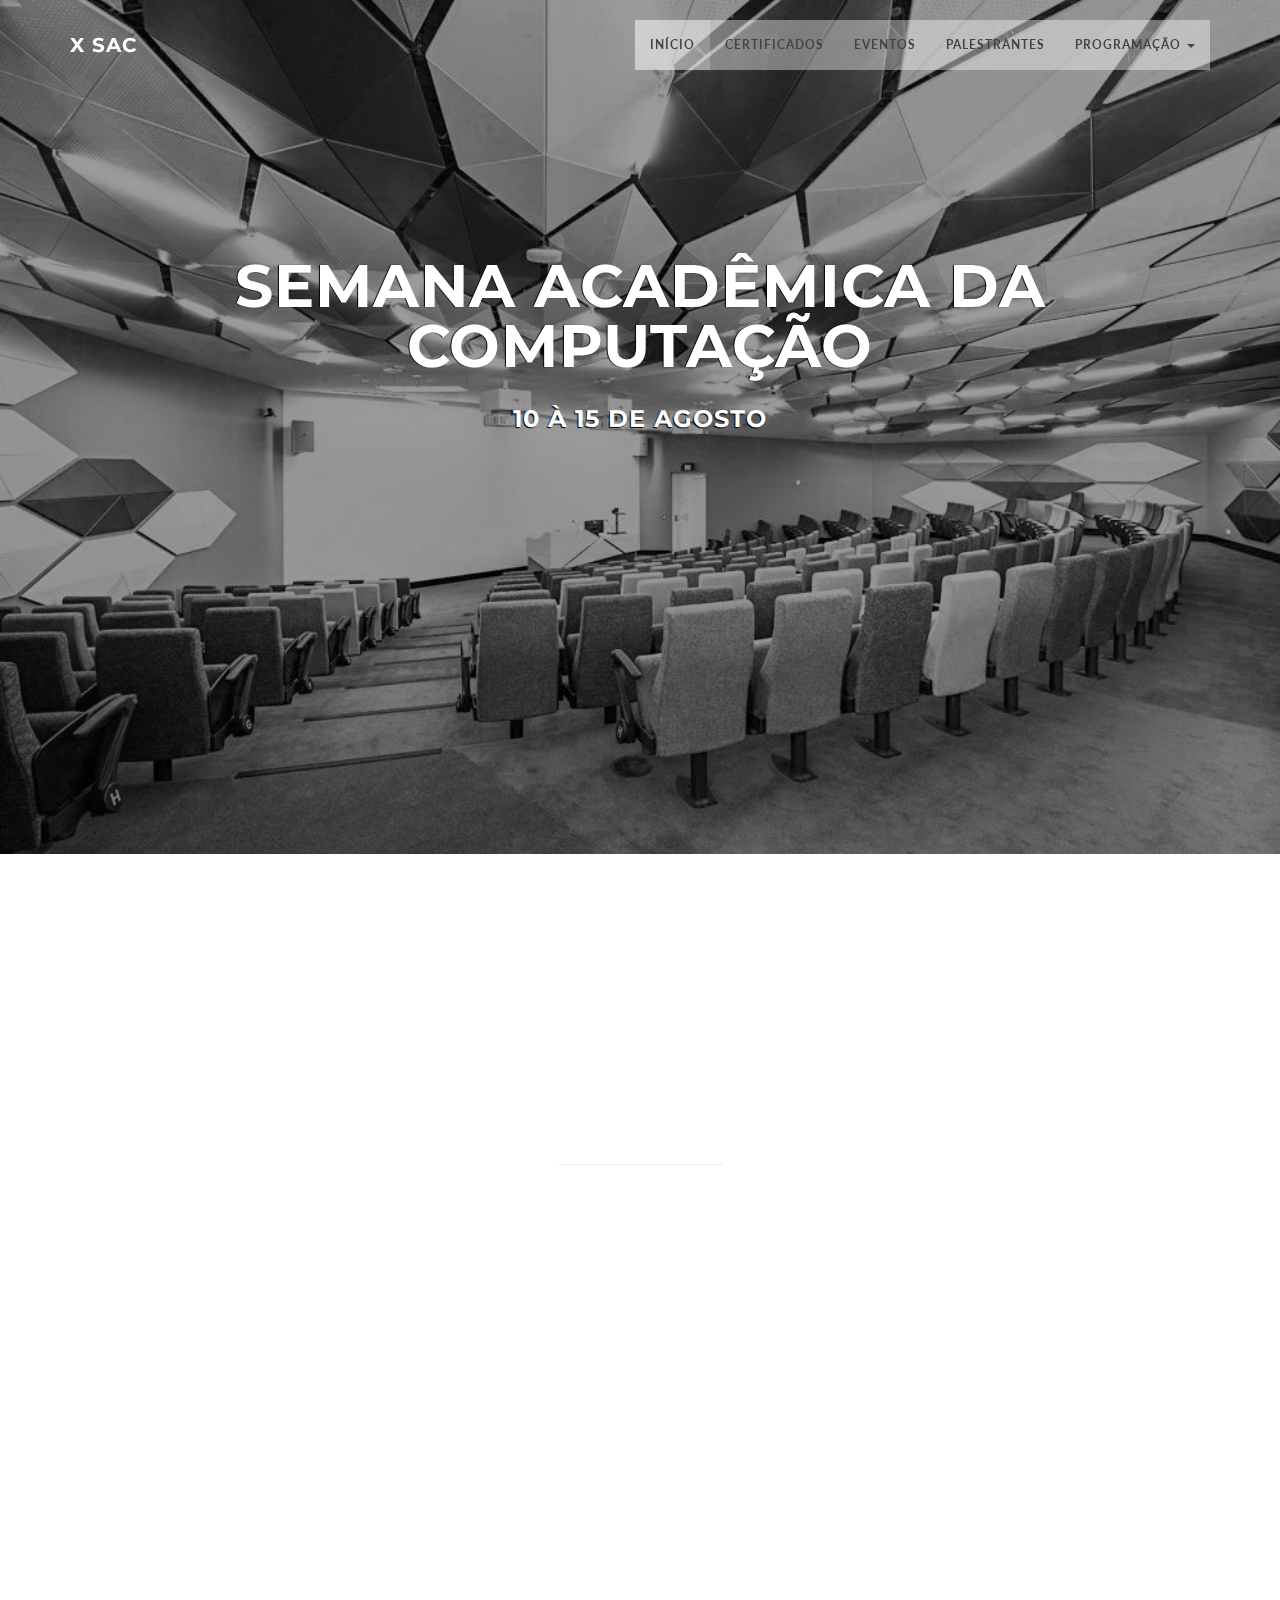
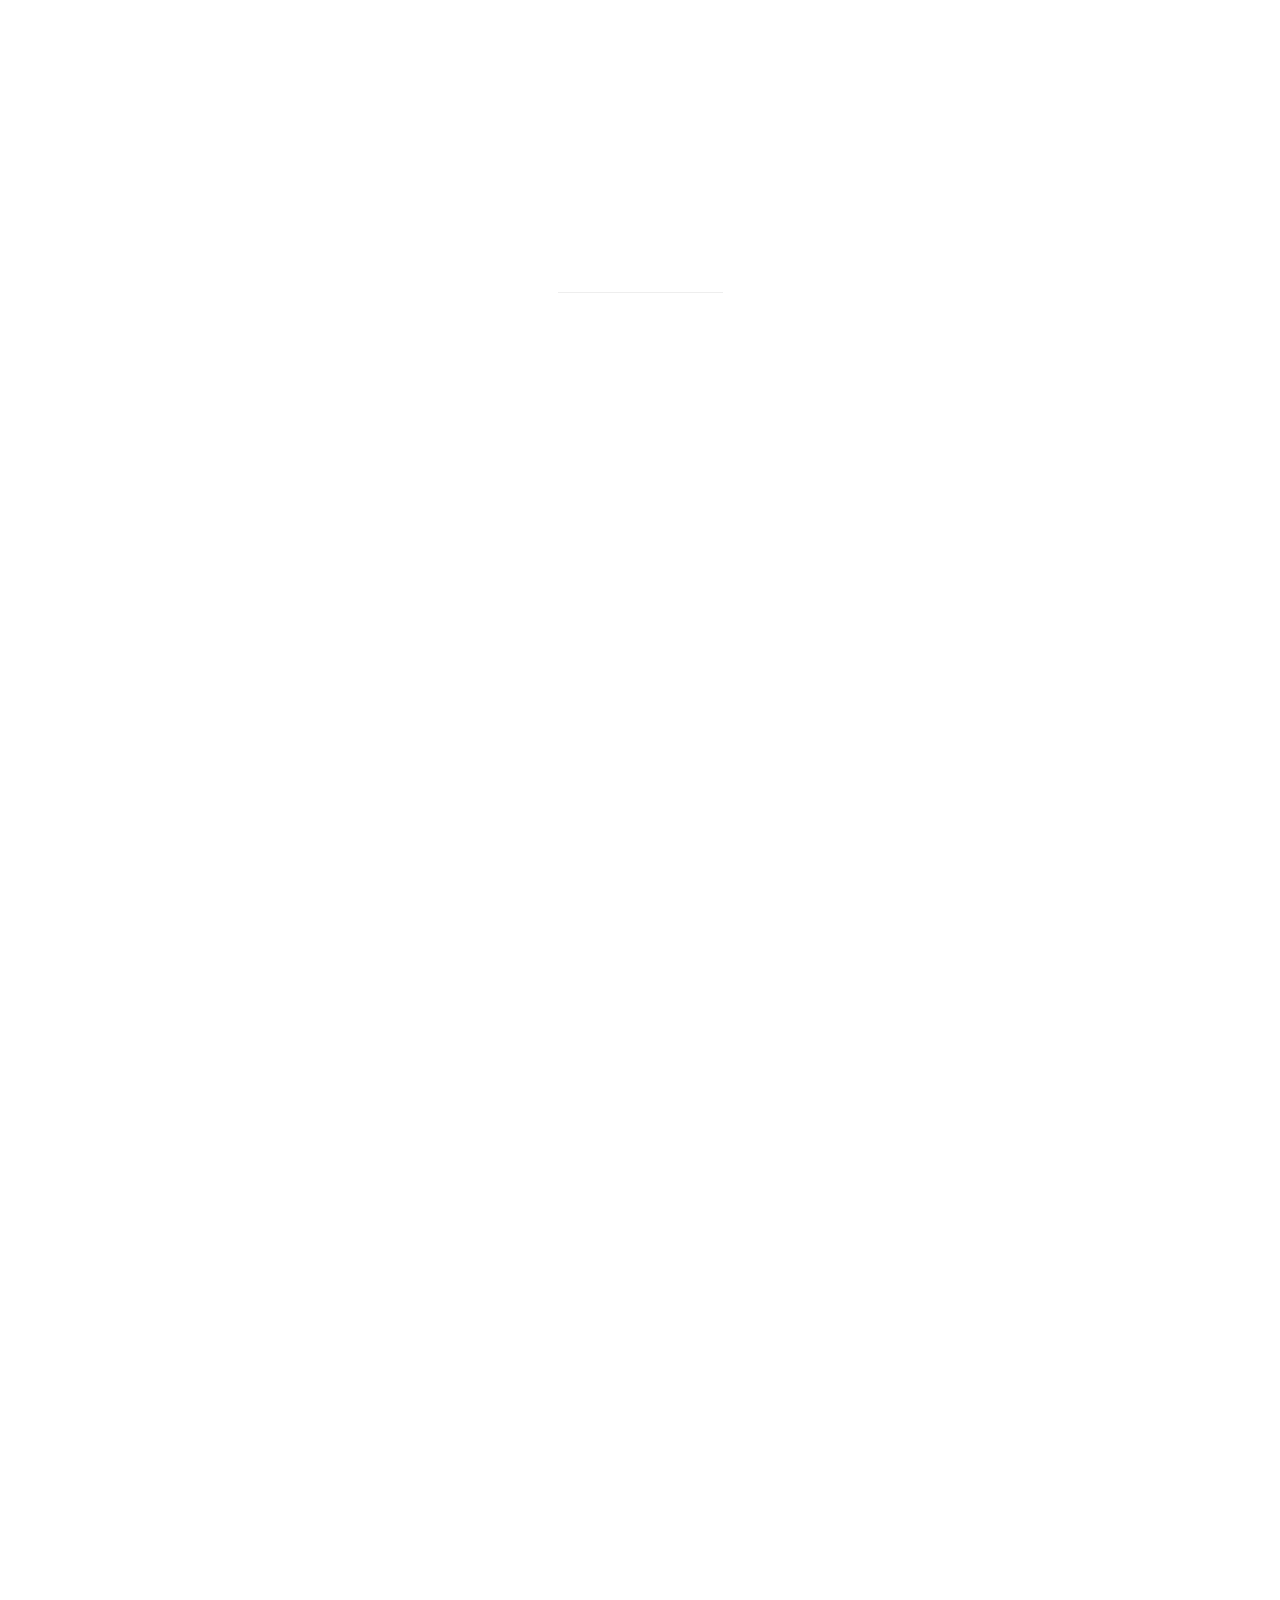
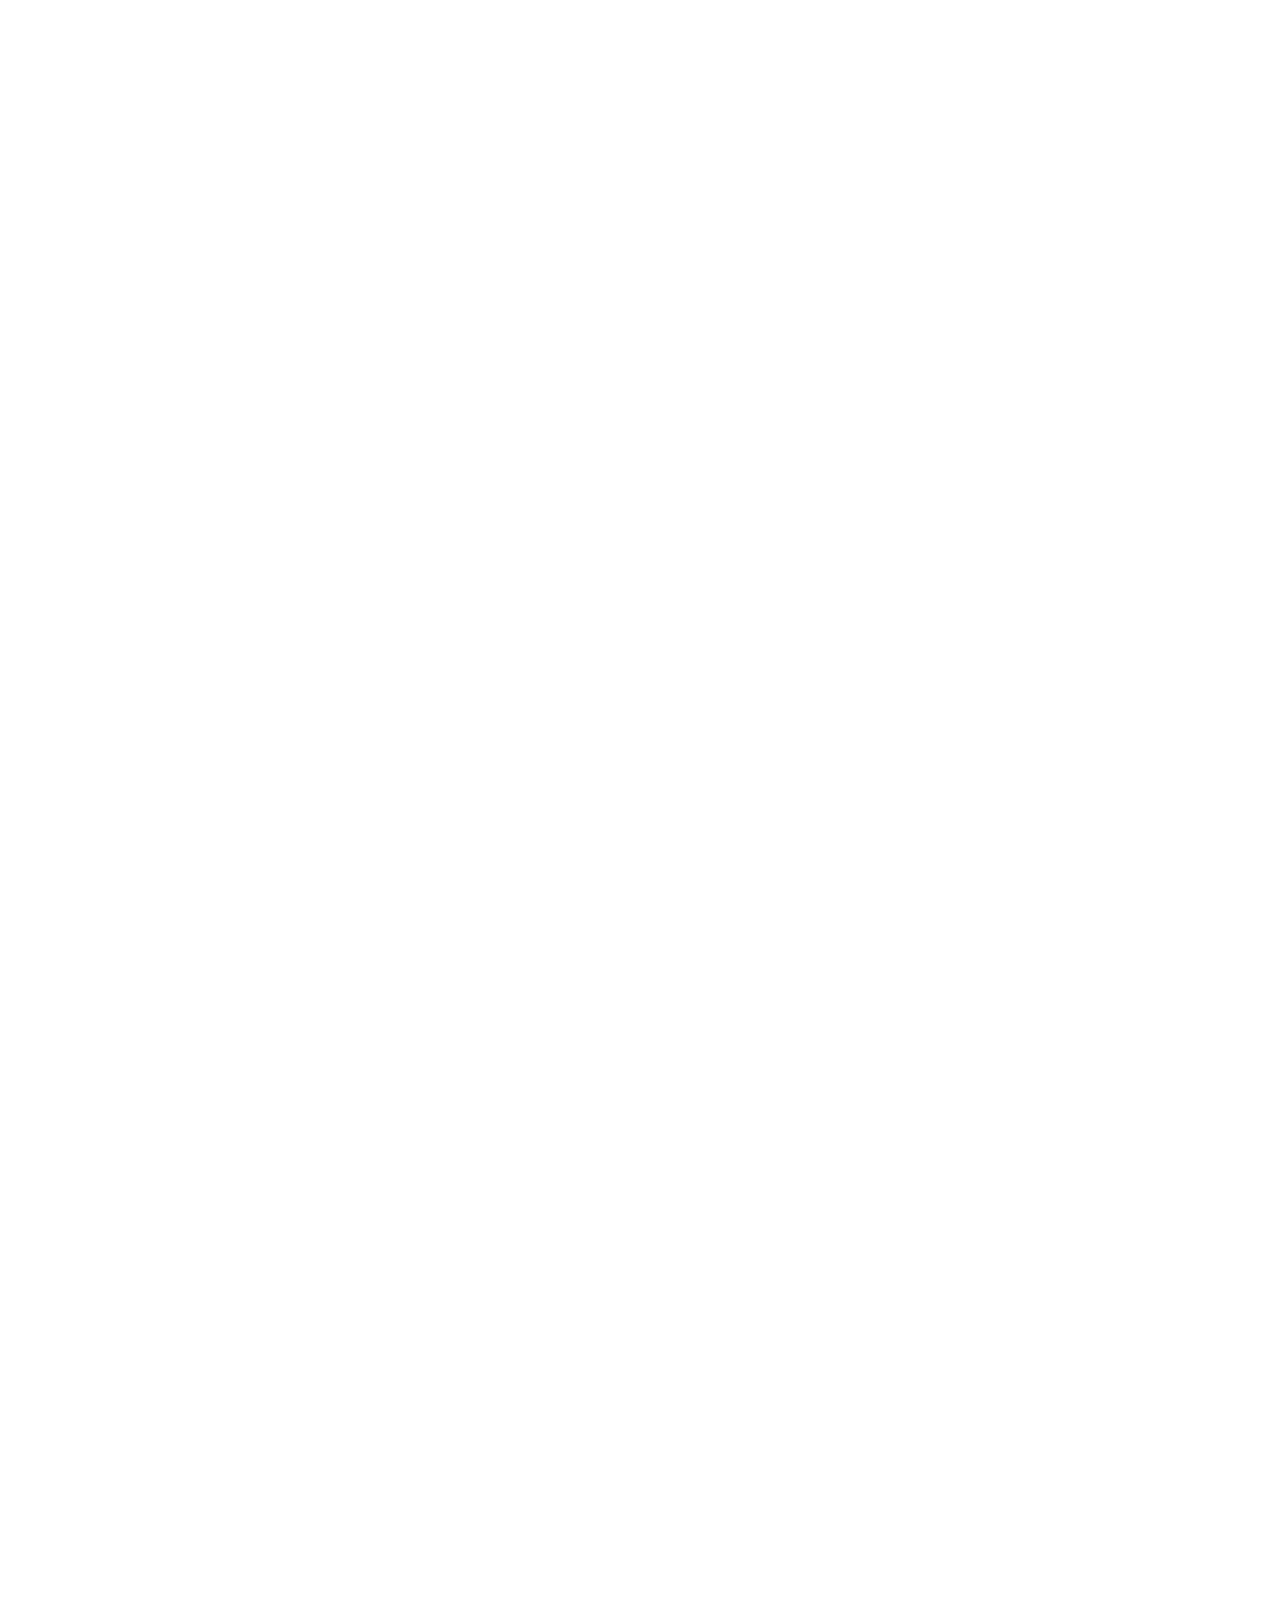
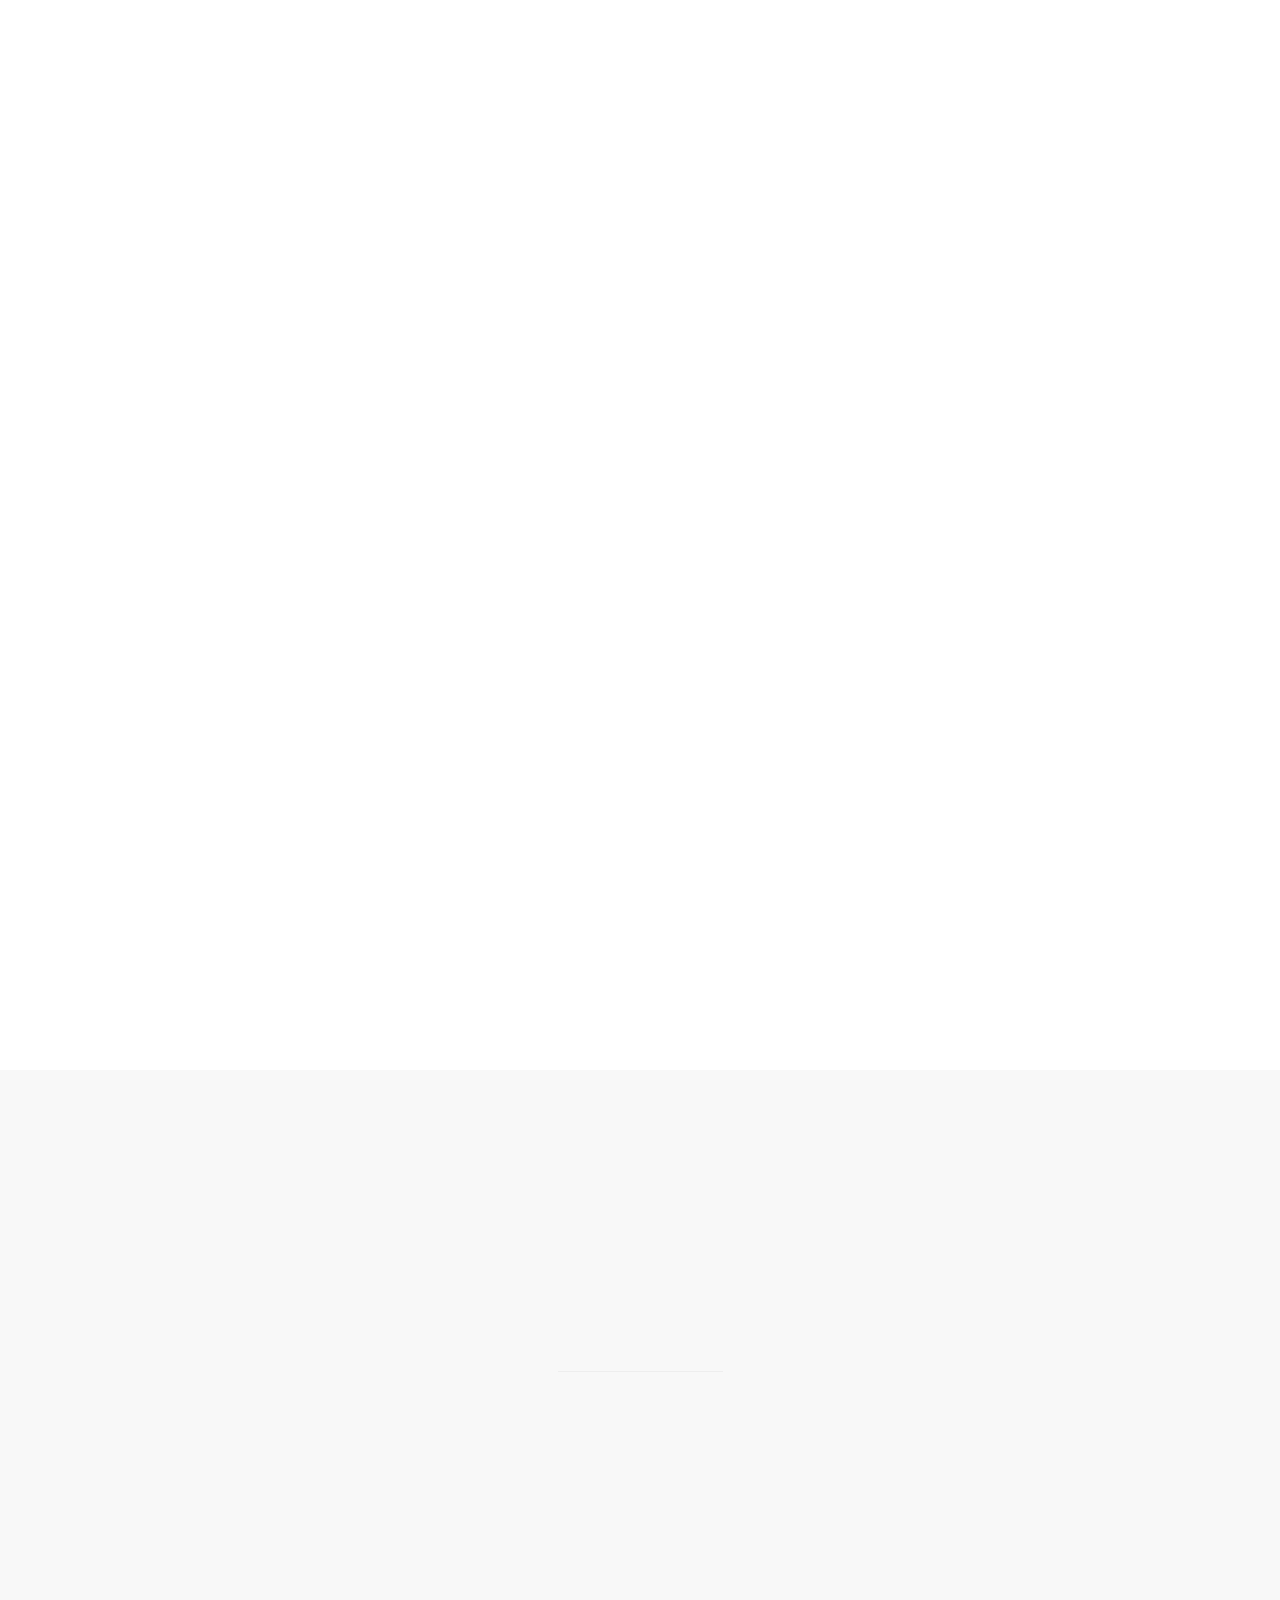
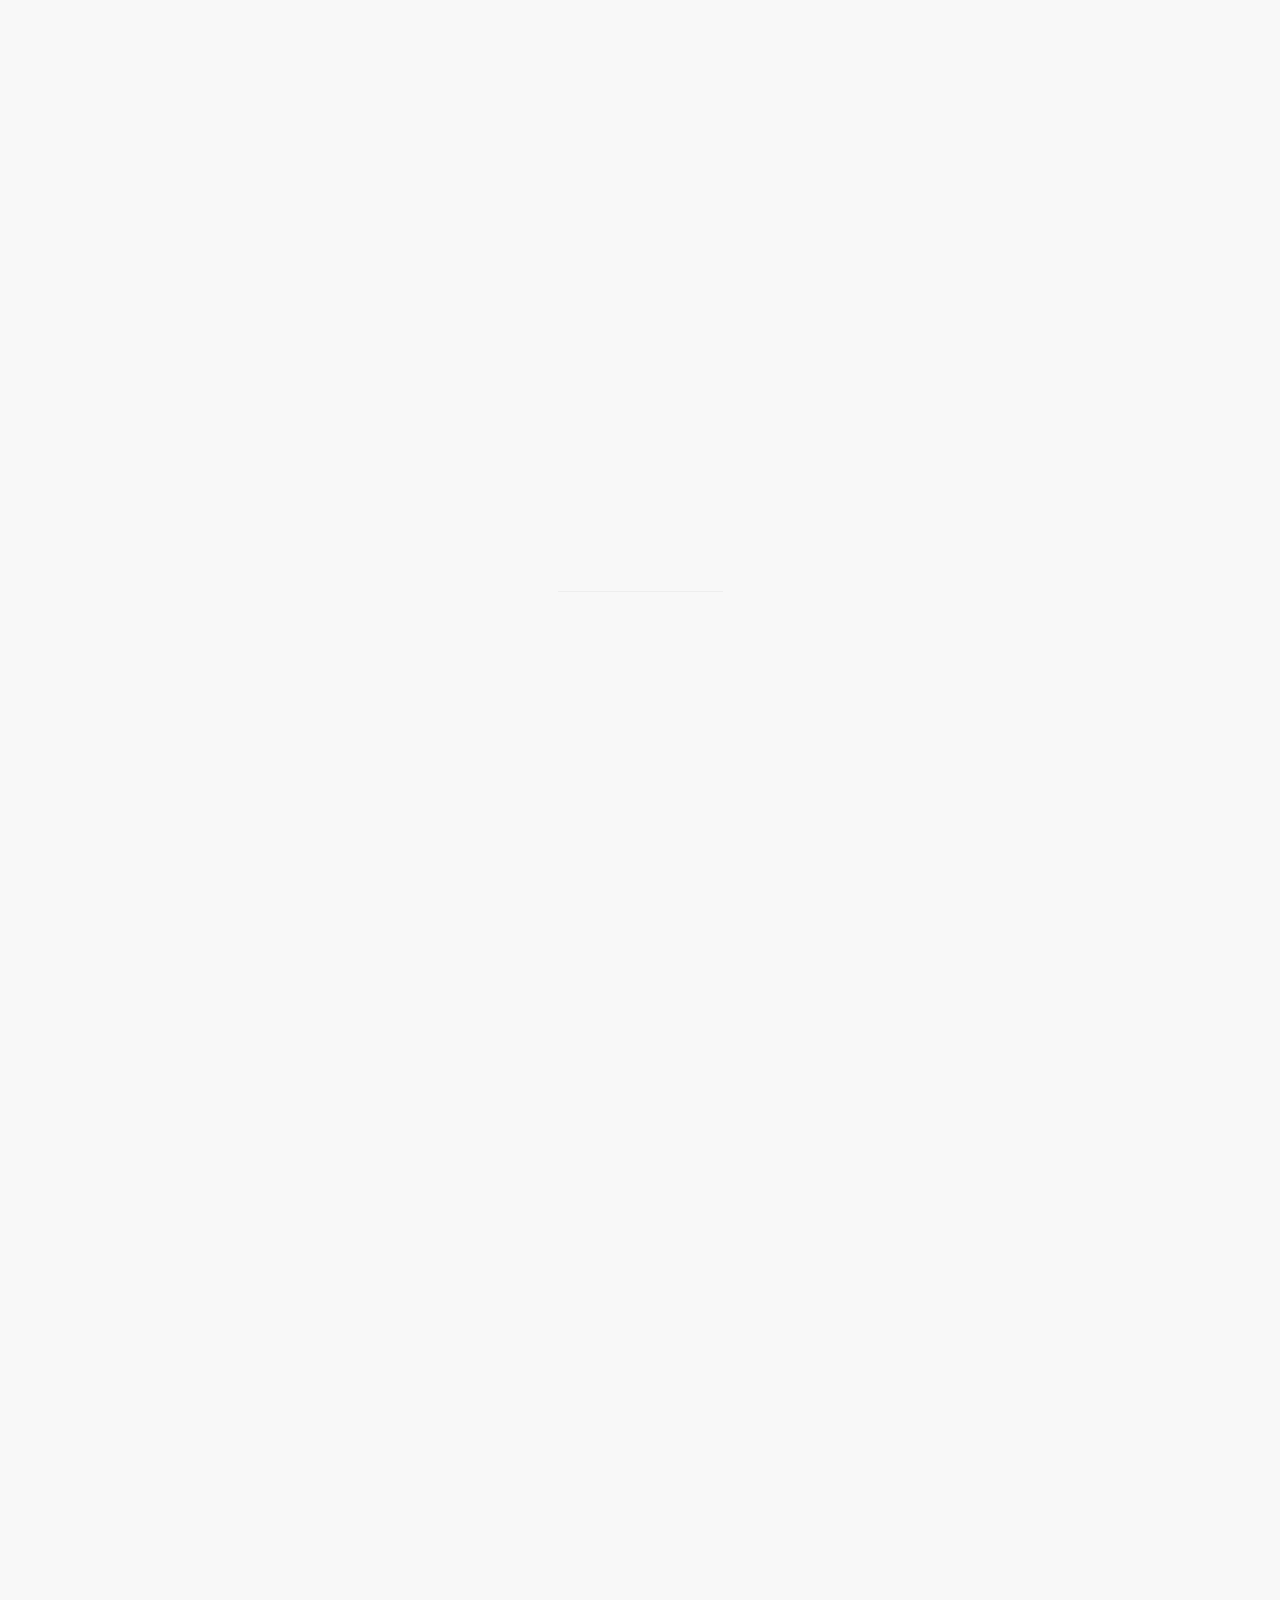
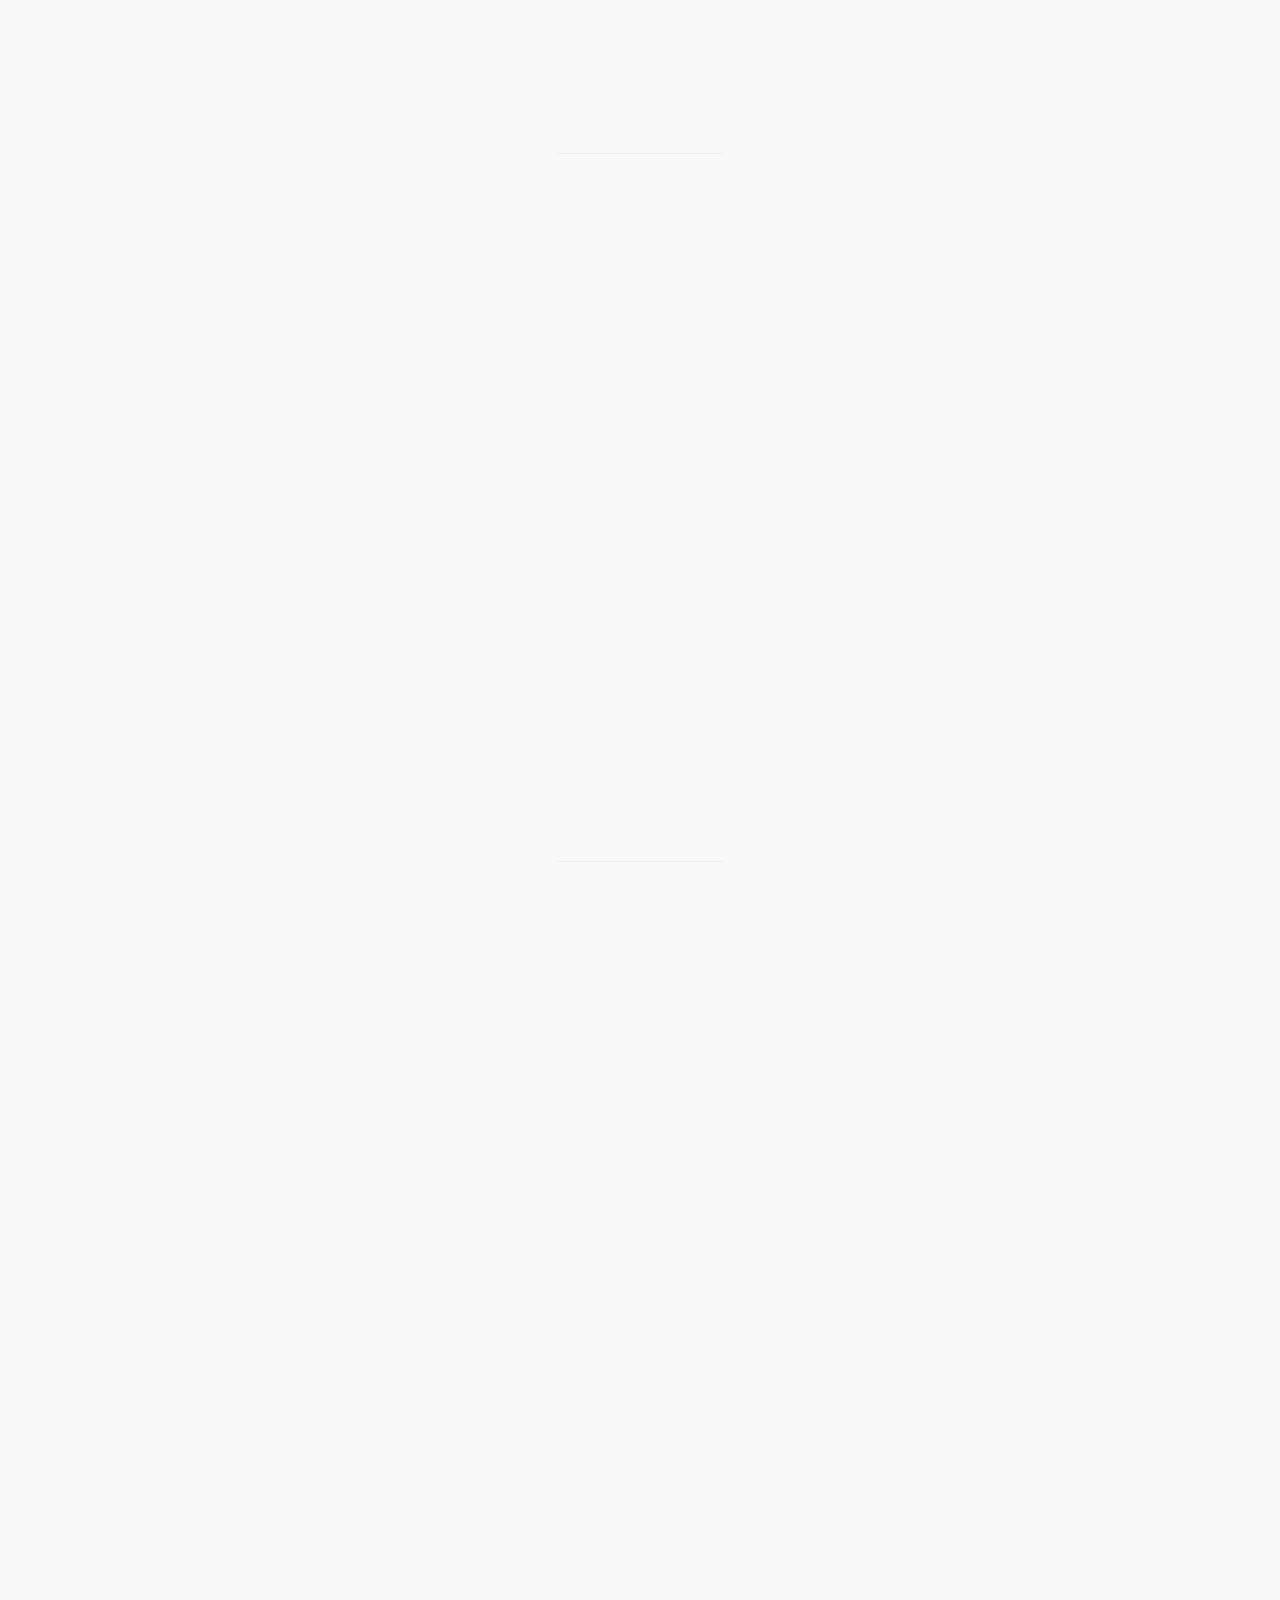
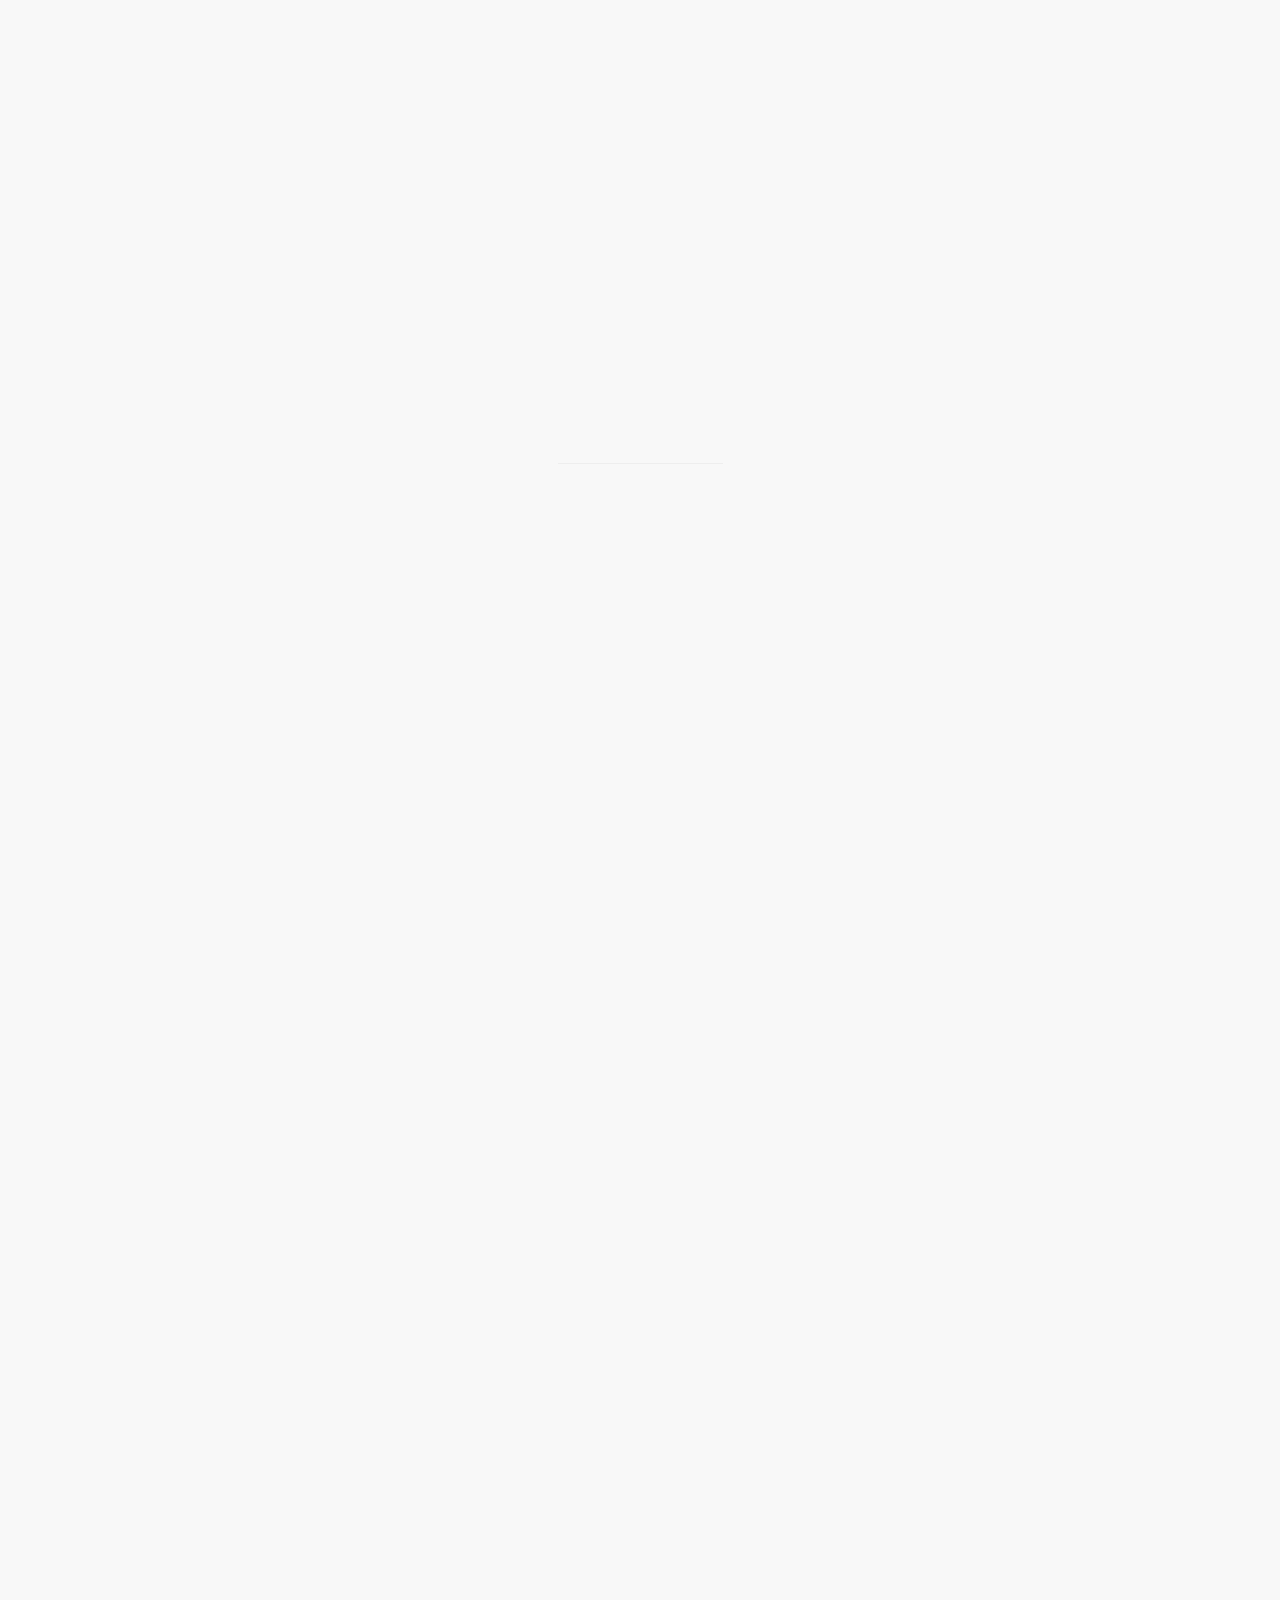
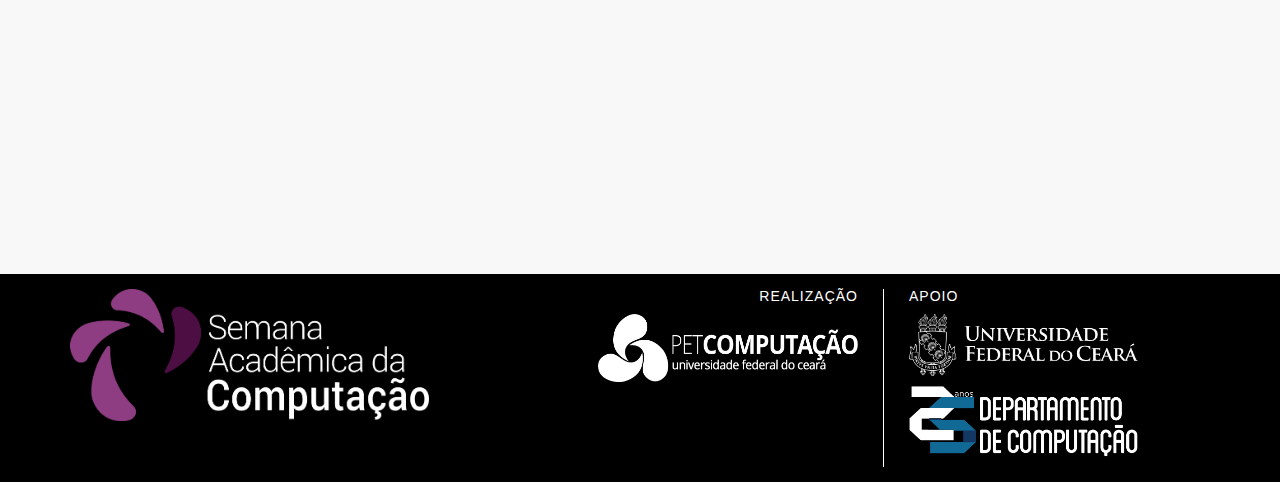
<file: index.html>
<!DOCTYPE html>
<html lang="en">

<head>
    <meta charset="utf-8">
    <meta name="viewport" content="width=device-width, initial-scale=1.0">
    <meta name="description" content="">
    <meta name="author" content="">

    <title>X SAC</title>

    <!-- Bootstrap Core CSS -->
    <link href="css/bootstrap.min.css" rel="stylesheet" type="text/css">

    <!-- Fonts -->
    <link href="font-awesome/css/font-awesome.min.css" rel="stylesheet" type="text/css">
	<link href="css/animate.css" rel="stylesheet" />
    <!-- Squad theme CSS -->
    <link href="css/style.css" rel="stylesheet">
	<link href="color/default.css" rel="stylesheet">
    
    <link rel="shortcut icon" href="img/icone.png">

</head>

<body id="page-top" data-spy="scroll" data-target=".navbar-custom">
	<!-- Preloader -->
	<div id="preloader">
	  <div id="load"></div>
	</div>

    <nav class="navbar navbar-custom navbar-fixed-top" role="navigation">
        <div class="container">
            <div class="navbar-header page-scroll">
                <button type="button" class="navbar-toggle" data-toggle="collapse" data-target=".navbar-main-collapse">
                    <i class="fa fa-bars"></i>
                </button>
                <a class="navbar-brand" href="index.html">
                    <h1><b>X</b> SAC</h1>
                </a>
            </div>

            <!-- Collect the nav links, forms, and other content for toggling -->
            <div class="collapse navbar-collapse navbar-right navbar-main-collapse">
      <ul class="nav navbar-nav">
        <li class="active"><a href="#intro">Início</a></li>
        <li><a href="http://certificados.hol.es">Certificados</a></li>
        <li><a href="#eventos">Eventos</a></li>
        <li><a href="#about">Palestrantes</a></li>
		
        <li class="dropdown">
          <a href="#" class="dropdown-toggle" data-toggle="dropdown">Programação <b class="caret"></b></a>
          <ul class="dropdown-menu">
            <li><a href="#10">Segunda-Feira</a></li>
            <li><a href="#11">Terça-Feira</a></li>
            <li><a href="#12">Quarta-Feira</a></li>
            <li><a href="#13">Quinta-Feira</a></li>
            <li><a href="#14">Sexta-Feira</a></li>
           <!-- <li><a href="#15">Sábado</a></li> -->
          </ul>
        </li>
      </ul>
            </div>
            <!-- /.navbar-collapse -->
        </div>
        <!-- /.container -->
    </nav>

	<!-- Section: intro -->
    <section id="intro" class="intro">
	
		<div class="slogan">
            <h2>Semana Acadêmica da <br><b>Computação</b></h2>
            <h3>10 à 15 de Agosto</h3>
		</div>
		<!-- <div class="page-scroll">
			<a href="#eventos" class="btn btn-circle">
				<i class="fa fa-angle-double-down animated"></i>
			</a>
		</div> -->
    </section>
	<!-- /Section: intro -->
    
    <!-- Section: atraçoes -->
    <section id="eventos" class="home-section text-center">
		<div class="heading-about">
			<div class="container">
			<div class="row">
				<div class="col-lg-8 col-lg-offset-2">
					<div class="wow bounceInDown" data-wow-delay="0.4s">
					<div class="section-heading">
					<h2>Eventos</h2>
                    <h4>AVISO: As inscrições para os Workshops são feitas na sala do PET Computação e custam 15 reais</h4>
					

					</div>
					</div>
				</div>
			</div>
			</div>
		</div>
		<div class="container">

		<div class="row">
			<div class="col-lg-2 col-lg-offset-5">
				<hr class="marginbot-50">
			</div>
		</div>
        <div class="row">
            <div class="col-xs-6 col-sm-3 col-md-3">
				<div class="wow bounceInUp" data-wow-delay="0.2s">
                <div class="team boxed-grey">
                    <div class="inner">
						<h5>Palestras</h5>
                        <p class="subtitle">Ciclo de Palestras</p>
                        <div class="avatar"><img src="img/palestra.png" alt="" class="img-responsive" /></div>
                    </div>
                </div>
				</div>
            </div>
			<div class="col-xs-6 col-sm-3 col-md-3">
				<div class="wow bounceInUp" data-wow-delay="0.5s">
                <div class="team boxed-grey">
                    <div class="inner">
						<h5>Workshops</h5>
                        <p class="subtitle">Mini Cursos</p>
                        <div class="avatar"><img src="img/workshop.png" alt="" class="img-responsive" /></div>

                    </div>
                </div>
				</div>
            </div>
			<div class="col-xs-6 col-sm-3 col-md-3">
				<div class="wow bounceInUp" data-wow-delay="0.8s">
                <div class="team boxed-grey">
                    <div class="inner">
						<h5>VGO</h5>
                        <p class="subtitle"><a href="Regulamento VGO.pdf" ><font color="#666"><b>Veja o regulamento</b></font></a></p>
                        <div class="avatar"><img src="img/vgo.png" alt="" class="img-responsive" /></div>

                    </div>
                </div>
				</div>
            </div>
			<div class="col-xs-6 col-sm-3 col-md-3">
				<div class="wow bounceInUp" data-wow-delay="1s">
                <div class="team boxed-grey">
                    <div class="inner">
						<h5>Taça PET</h5>
                        <p class="subtitle"><a href="http://www.petcomp.ufc.br/tacapet" ><font color="#666"><b>Acesse nosso site</b></font></a></p>
                        <div class="avatar"><img src="img/taca-pet.png" alt="" class="img-responsive " /></div>

                    </div>
                </div>
				</div>
            </div>
        </div>		
		</div>
	</section>
	<!-- /Section: atrações -->

	<!-- Section: about -->
    <section id="about" class="home-section text-center">
		<div class="heading-about">
			<div class="container">
			<div class="row">
				<div class="col-lg-8 col-lg-offset-2">
					<div class="wow bounceInDown" data-wow-delay="0.4s">
					<div class="section-heading">
					<h2>Palestrantes</h2>
					

					</div>
					</div>
				</div>
			</div>
			</div>
		</div>
		<div class="container">

		<div class="row">
			<div class="col-lg-2 col-lg-offset-5">
				<hr class="marginbot-50">
			</div>
		</div>
        <div class="row">
            
            <!-- Inicio de celula -->
            <div class="col-xs-6 col-sm-3 col-md-3">
				<div class="wow bounceInUp" data-wow-delay="0.2s">
                <div class="team boxed-grey">
                    <div class="inner">
                        <div class="avatar"><img src="img/team/ricardo.jpg" alt="" class="img-responsive img-circle" /></div>
						<h5><a href="#segunda">Ricardo Longatto</a></h5>
                        <p class="subtitle">Ricardo possui a certificação internacional CEHv8, atua como pentester pela Desec Security, ministra treinamentos na área de pentest. É palestrante em eventos de segurança da informação</p>
                        
                    </div>
                </div>
				</div>
            </div>
           <!-- Fim de célula -->
            
            <!-- Inicio de celula -->
            <div class="col-xs-6 col-sm-3 col-md-3">
				<div class="wow bounceInUp" data-wow-delay="0.2s">
                <div class="team boxed-grey">
                    <div class="inner">
                         <div class="avatar"><img src="img/team/ramon-c.png" alt="" class="img-responsive img-circle" /></div>
						<h5><a href="#segunda">Ramon Martins</a></h5>
                        <p class="subtitle">Graduando em Computação na Universidade Federal do Ceará. Grande admirador da área de segurança da informação. Pesquisador na área de criptografia e computação forense.</p>
                       
                    </div>
                </div>
				</div>
            </div>
           <!-- Fim de célula -->
            
            <!-- Inicio de celula -->
            <div class="col-xs-6 col-sm-3 col-md-3">
				<div class="wow bounceInUp" data-wow-delay="0.2s">
                <div class="team boxed-grey">
                    <div class="inner">
                         <div class="avatar"><img src="img/team/macedo.png" alt="" class="img-responsive img-circle" /></div>
						<h5><a href="#quinta">José Macedo</a></h5>
                        <p class="subtitle">Professor adjunto do departamento de computação da Universidade Federal do Ceará. Concluiu mestrado e doutorado pela Pontificia Universidade Católica do Rio de Janeiro nos anos 2001 e 2005. </p>
                       
                    </div>
                </div>
				</div>
            </div>
           <!-- Fim de célula -->
			
			<!-- Inicio de celula -->
            <div class="col-xs-6 col-sm-3 col-md-3">
				<div class="wow bounceInUp" data-wow-delay="0.2s">
                <div class="team boxed-grey">
                    <div class="inner">
                        <div class="avatar"><img src="img/team/ernesto.png" alt="" class="img-responsive img-circle" /></div>
						<h5><a href="#terca">Ernesto Trajano</a></h5>
                        <p class="subtitle">Professor no UFC Virtual, com graduação em Música, mestrado em Informática e  doutorado em Ciência da Computação pela UFPA com passagem pelo Instituto Austríaco de Pesquisas em Inteligência Artificial (ÖFAI).</p>
                        
                    </div>
                </div>
				</div>
            </div>
           <!-- Fim de célula -->
			<!-- Inicio de celula -->
            <div class="col-xs-6 col-sm-3 col-md-3">
				<div class="wow bounceInUp" data-wow-delay="0.2s">
                <div class="team boxed-grey">
                    <div class="inner">
                        <div class="avatar"><img src="img/team/edicarla.jpg" alt="" class="img-responsive img-circle" /></div>
						<h5><a href="#terca">Edicarla Andrade</a></h5>
                        <p class="subtitle">Aluna de Engenharia Mecatrônica no IFCE, com interesse  nas áreas de eletro-eletrônica, controle e robótica. Participou do projeto de um veículo autônomo submarino no ITTI, patrocinado pela CHESF.</p>
                        
                    </div>
                </div>
				</div>
            </div>
           <!-- Fim de célula -->
            <!-- Inicio de celula -->
            <div class="col-xs-6 col-sm-3 col-md-3">
				<div class="wow bounceInUp" data-wow-delay="0.2s">
                <div class="team boxed-grey">
                    <div class="inner">
                        <div class="avatar"><img src="img/team/barbara.jpg" alt="" class="img-responsive img-circle" /></div>
						<h5><a href="#terca">Bárbara Brandão</a></h5>
                        <p class="subtitle">Aluna de Engenharia Mecatrônica no IFCE e pesquisadora pelo Laboratório de Inovação Tecnológica (LIT/IFCE) na área de Veículo Aéreo Não Tripulado (VANT) do tipo quadrotor. </p>
                        
                    </div>
                </div>
				</div>
            </div>
           <!-- Fim de célula -->
			<!-- Inicio de celula -->
            <div class="col-xs-6 col-sm-3 col-md-3">
				<div class="wow bounceInUp" data-wow-delay="0.2s">
                <div class="team boxed-grey">
                    <div class="inner">
                        <div class="avatar"><img src="img/team/celio.jpg" alt="" class="img-responsive img-circle" /></div>
                        <h5><a href="#quarta">Célio Belém</a></h5>
                        <p class="subtitle">Bacharel em Direito pela UFC, especialista em Direito Administrativo e pós-graduando em Direito e Comércio Internacional. Fundador da primeira Sociedade de Debates do Brasil e Diretor do IBD.</p>
                        
                    </div>
                </div>
				</div>
            </div>
           <!-- Fim de célula -->
			<!-- Inicio de celula --> 
            <div class="col-xs-6 col-sm-3 col-md-3">
				<div class="wow bounceInUp" data-wow-delay="0.2s">
                <div class="team boxed-grey">
                    <div class="inner">
                        <div class="avatar"><img src="img/team/vladia.jpg" alt="" class="img-responsive img-circle" /></div>
						<h5><a href="#quarta">Vládia Pinheiro</a></h5>
                        <p class="subtitle">Doutora em Ciências da Computação pela UFC, desenvolve pesquisas na área de Inteligência Artificial, Linguistica Computacional, Processamento de Linguagem Natural e Web Semântica.</p>
                        
                    </div>
                </div>
				</div>
            </div>
           <!-- Fim de célula -->
			<!-- Inicio de celula -->
            <div class="col-xs-6 col-sm-3 col-md-3">
				<div class="wow bounceInUp" data-wow-delay="0.2s">
                <div class="team boxed-grey">
                    <div class="inner">
                        <div class="avatar"><img src="img/team/clemilson.gif" alt="" class="img-responsive img-circle" /></div>
                        <h5><a href="#quarta">Clemilson Costa</a></h5>
                        <p class="subtitle">Professor Adjunto I do Curso de Sistemas e Mídias Digitais da UFC Virtual. Possui doutorado em Engenharia Agrícola, mestrado em Engenharia Elétrica e graduação em Física, pela UFC.</p>
                        
                    </div>
                </div>
				</div>
            </div>
           <!-- Fim de célula -->
            
            <!-- Inicio de celula -->
            <div class="col-xs-6 col-sm-3 col-md-3">
				<div class="wow bounceInUp" data-wow-delay="0.2s">
                <div class="team boxed-grey">
                    <div class="inner">
                        <div class="avatar"><img src="img/team/fernandobranquinho.jpg" alt="" class="img-responsive img-circle" /></div>
						<h5><a href="#quinta">Fernando Branquinho</a></h5>
                        <p class="subtitle">Estudante de Ciência da Computação na Universidade Federal do Ceará, com interesse em Android, desenvolvimento móvel, desenvolvimento Web. Atualmente é professor de uma turma para adultos de inglês avançado na Wizard.</p>
                        
                    </div>
                </div>
				</div>
            </div>
           <!-- Fim de célula -->
            
            <!-- Inicio de celula -->
            <div class="col-xs-6 col-sm-3 col-md-3">
				<div class="wow bounceInUp" data-wow-delay="0.2s">
                <div class="team boxed-grey">
                    <div class="inner">
                        <div class="avatar"><img src="img/team/igna.gif" alt="" class="img-responsive img-circle" /></div>
						<h5><a href="#quinta">Inga Freire</a></h5>
                        <p class="subtitle">Mestranda e especialista em Audiovisual e Multimedia pela Escola Superior de Comunicação Social, Instituto Politécnico de Lisboa (2012). Interessada na área de Novas Tecnologias, onde desenvolve actualmente a sua dissertação de mestrado.</p>
                        
                    </div>
                </div>
				</div>
            </div>
           <!-- Fim de célula -->
            
            <!-- Inicio de celula -->
            <div class="col-xs-6 col-sm-3 col-md-3">
				<div class="wow bounceInUp" data-wow-delay="0.2s">
                <div class="team boxed-grey">
                    <div class="inner">
                        <div class="avatar"><img src="img/team/glaudiney.gif" alt="" class="img-responsive img-circle" /></div>
						<h5><a href="#quinta">Glaudiney Mendonça</a></h5>
                        <p class="subtitle">Graduado em Ciências da Computação pela Universidade Federal do Ceará e mestre em Ciência da Computação pela UFC. Atualmente é professor da UFC, lotado no Instituto UFC Virtual, e coordenador do curso de Sistemas e Mídias Digitais. </p>
                        
                    </div>
                </div>
				</div>
            </div>
           <!-- Fim de célula -->
            
            <!-- Inicio de celula -->
            <div class="col-xs-6 col-sm-3 col-md-3">
				<div class="wow bounceInUp" data-wow-delay="0.2s">
                <div class="team boxed-grey">
                    <div class="inner">
                        <div class="avatar"><img src="img/team/andrei.gif" alt="" class="img-responsive img-circle" /></div>
						<h5><a href="#sexta">Andrei Bosco</a></h5>
                        <p class="subtitle">Graduado em Arquitetura e Urbanismo pela UFC e mestrando em Engenharia de Teleinformática na UFC. Professor titular da UFC e tem experiência com ambiente virtual de aprendizagem e robótica educacional.</p>
                        
                    </div>
                </div>
				</div>
            </div>
           <!-- Fim de célula -->
            
            <!-- Inicio de celula -->
            <div class="col-xs-6 col-sm-3 col-md-3">
				<div class="wow bounceInUp" data-wow-delay="0.2s">
                <div class="team boxed-grey">
                    <div class="inner">
                        <div class="avatar"><img src="img/team/luan.JPG" alt="" class="img-responsive img-circle" /></div>
						<h5><a href="#sexta">Luan James</a></h5>
                        <p class="subtitle">Graduado no curso de Engenharia de Computação pelo Instituto Federal do Ceará no Campus de Fortaleza. Bolsista do CNPq e Pesquisador no Laboratório de Inovação Tecnológica do Instituto Federal do Ceará - LIT.</p>
                        
                    </div>
                </div>
				</div>
            </div>
           <!-- Fim de célula -->
            
            <!-- Inicio de celula -->
            <div class="col-xs-6 col-sm-3 col-md-3">
				<div class="wow bounceInUp" data-wow-delay="0.2s">
                <div class="team boxed-grey">
                    <div class="inner">
                        <div class="avatar"><img src="img/team/izequiel.png" alt="" class="img-responsive img-circle" /></div>
						<h5><a href="#sexta">Izequiel Norões</a></h5>
                        <p class="subtitle">Bacharel em Informática pela Unifor, Izequiel é especialista em Gerência Estratégica da Informação e Mestre em Informática Aplicada.
Atualmente é professor da Faculdade de Tecnologia do Nordeste.</p>
                        
                    </div>
                </div>
				</div>
            </div>
           <!-- Fim de célula -->
            
            <!-- Inicio de celula -->
            <div class="col-xs-6 col-sm-3 col-md-3">
                <div class="wow bounceInUp" data-wow-delay="0.2s">
                <div class="team boxed-grey">
                    <div class="inner">
                        <div class="avatar"><img src="img/team/windson.gif" alt="" class="img-responsive img-circle" /></div>
                        <h5><a href="#sexta">Windson Viana</a></h5>
                        <p class="subtitle">Professor Adjunto do UFC Virtual e membro do MDCC da Universidade Federal do Ceará.Tem experiência na área de Ciência da Computação, com ênfase em Computação Móvel, Multimídia e Engenharia de Software.</p>
                        
                    </div>
                </div>
                </div>
            </div>
           <!-- Fim de célula -->

            <!-- Inicio de celula -->
            <div class="col-xs-6 col-sm-3 col-md-3">
                <div class="wow bounceInUp" data-wow-delay="0.2s">
                <div class="team boxed-grey">
                    <div class="inner">
                        <div class="avatar"><img src="img/team/lisboa.JPG" alt="" class="img-responsive img-circle" /></div>
                        <h5><a href="#terca">Lisboa Coutinho</a></h5>
                        <p class="subtitle">Graduado em Ciência da Computação na Faculdade Lourenço Filho.
                        Analista do Centro de Produção II no Instituto UFC Virtual.
                        Consultor de Projetos em Tecnologia da Educação no Colégio Antares Fundamental.</p>
                        
                    </div>
                </div>
                </div>
            </div>
           <!-- Fim de célula -->
            
            <!-- Inicio de celula -->
            <div class="col-xs-6 col-sm-3 col-md-3">
                <div class="wow bounceInUp" data-wow-delay="0.2s">
                <div class="team boxed-grey">
                    <div class="inner">
                        <div class="avatar"><img src="img/team/g.png" alt="" class="img-responsive img-circle" /></div>
                        <h5><a href="#quinta">Francisco Júnior</a></h5>
                        <p class="subtitle">Graduando em Sistemas para Internet na Faculdade Evolução, trabalha no Microsoft Innovation Center e Instituto Atlântico como líder técnico. Possui bastante conhecimento em programação voltada para Web.</p>
                        
                    </div>
                </div>
                </div>
            </div>
           <!-- Fim de célula -->
            
            <!-- Inicio de celula -->
            <div class="col-xs-6 col-sm-3 col-md-3">
				<div class="wow bounceInUp" data-wow-delay="0.2s">
                <div class="team boxed-grey">
                    <div class="inner">
                        <div class="avatar"><img src="img/team/paulo.png" alt="" class="img-responsive img-circle" /></div>
						<h5><a href="#sexta">Paulo Bruno</a></h5>
                        <p class="subtitle"> Cursando o último semestre do curso de Ciência da Computação na Universidade Federal do Ceará, Paulo participa de pesquisas nas áreas de Computação Gráfica e Inteligência Artificial para jogos no grupo de pesquisas CRAb.</p>
                        
                    </div>
                </div>
				</div>
            </div>
           <!-- Fim de célula -->
            
            <!-- Inicio de celula -->
            <div class="col-xs-6 col-sm-3 col-md-3">
				<div class="wow bounceInUp" data-wow-delay="0.2s">
                <div class="team boxed-grey">
                    <div class="inner">
                        <div class="avatar"><img src="img/team/wilmerson.jpg" alt="" class="img-responsive img-circle" /></div>
						<h5><a href="#terca">Wilmerson da Silva</a></h5>
                        <p class="subtitle">  Full-Stack Developer e Empreendedor, apaixonado por novas tecnologias e desafios. É coordenador do PUG-CE e do Startups.CE. além de instrutor do PyLadies Fortaleza. Ministra treinamentos e cursos de Python e Front End.</p>
                        
                    </div>
                </div>
				</div>
            </div>
           <!-- Fim de célula -->
            
        </div>		
		</div>
	</section>
	<!-- /Section: about -->
	

	<!-- Section: services -->
    <section id="service" class="home-section text-center bg-gray">
		
		<div class="heading-about"  id="10">
			<div class="container">
			<div class="row">
				<div class="col-lg-8 col-lg-offset-2">
					<div class="wow bounceInDown" data-wow-delay="0.4s">
					<div class="section-heading">
					<h2>Programação</h2>
                    <h4>AVISO: A programação está sujeita a acréscimos</h4>
					

					</div>
					</div>
				</div>
			</div>
			</div>
		</div>
        <!-- Inicio de data -->
        <!-- Inicio de titulo de data -->
        <div class="heading-about dia">
			<div class="container">
			<div class="row">
				<div class="col-lg-8 col-lg-offset-2">
					<div class="wow bounceInDown" data-wow-delay="0.4s">
					<div class="section-heading">
				
                    <h3 id="segunda">Segunda-Feira (10 de Agosto)</h3>
					

					</div>
					</div>
				</div>
			</div>
			</div>
		</div>
        <!-- Fim de titulo de data -->
        
		<div class="container">
		<div class="row">
			<div class="col-lg-2 col-lg-offset-5">
				<hr class="marginbot-50">
			</div>
		</div>
        <div class="row">
            
            <!-- Inicio de evento -->
            <div class="col-sm-3 col-md-3">
				<div class="wow fadeInLeft" data-wow-delay="0.2s">
                <div class="service-box">
					<!--<div class="service-icon">
						<img src="img/icons/service-icon-1.png" alt="" />
					</div> -->
					<div class="service-desc">
                        <img src="img/topo-evento1.png" class="topo">
						<h4>Abertura do <br>Evento</h4>
                        <h5>PET Computação</h5>
                        <h5>Auditório do bloco 910, às 8:30</h5>
						
					</div>
                </div>
				</div>
            </div>
            <!-- Fim de evento -->
            
            <!-- Inicio de evento -->
            <div class="col-sm-3 col-md-3">
				<div class="wow fadeInLeft" data-wow-delay="0.2s">
                <div class="service-box">
					<!--<div class="service-icon">
						<img src="img/icons/service-icon-1.png" alt="" />
					</div> -->
					<div class="service-desc">
                        <img src="img/topo-evento1.png" class="topo">
						<h4>Introdução a Criptografia</h4>
                        <h5>Ramon Martins</h5>
                        <h5>Auditório do bloco 910, às 9:00</h5>
						<p>A palestra tem como objetivo mostrar a origem da criptografia, a evolução e utilização nos dias de hoje.</p>
					</div>
                </div>
				</div>
            </div>
            <!-- Fim de evento -->
			
			<!-- Inicio de evento -->
            <div class="col-sm-3 col-md-3">
				<div class="wow fadeInLeft" data-wow-delay="0.2s">
                <div class="service-box">
					<!--<div class="service-icon">
						<img src="img/icons/service-icon-1.png" alt="" />
					</div> -->
					<div class="service-desc">
                        <img src="img/topo-evento1.png" class="topo">
						<h4>Introdução ao Pentest</h4>
                        <h5>Ricardo Longato</h5>
                        <h5>Auditório do bloco 910, às 10:30</h5>
						<p>Nessa palestra mostrar-se-á toda a metodologia envolvida em um pentest de uma forma prática.</p>
					</div>
                </div>
				</div>
            </div>
            <!-- Fim de evento -->
            
            <!-- Inicio de evento -->
           <div class="col-sm-3 col-md-3">
				<div class="wow fadeInLeft" data-wow-delay="0.2s">
                <div class="service-box">
					<!--<div class="service-icon">
						<img src="img/icons/service-icon-1.png" alt="" />
					</div> -->
					<div class="service-desc">
                        <img src="img/topo-evento3.png" class="topo">
						<h4>Olimpíada de Video Games</h4>
                        <h5>Call of Dutty MW3</h5>
                        <h5>Auditório do bloco 910, às 12:00</h5>
						<p>Iniciaremos os jogos com uma abertura e teremos o primeiro campeonato com o novo jogo da clássica saga de Call of Dutty.</p>
					</div>
                </div>
				</div>
            </div>
            <!-- Fim de evento -->

            <!-- Inicio de evento Workshop -->
            <div class="col-sm-3 col-md-3">
				<div class="wow fadeInLeft" data-wow-delay="0.2s">
                <div class="service-box">
					<!--<div class="service-icon">
						<img src="img/icons/service-icon-1.png" alt="" />
					</div> -->
					<div class="service-desc">
                        <img src="img/topo-evento4.png" class="topo">
						<h4>Workshop: Pentest em aplicações web (25 vagas)</h4>
                        <h5>Ricardo Longato</h5>
                        <h5>LEC, às 14:00</h5>
						<p>Esse workshop tem como objetivo dar uma introdução aos ataques web.</p>
					</div>
                </div>
				</div>
            </div>
            <!-- Fim de evento Workshop -->
        </div>
    </div>
            <!-- Fim de data -->
            
       <!-- Inicio de data -->
        <!-- Inicio de titulo de data -->
        <div class="heading-about dia" id="11">
			<div class="container">
			<div class="row">
				<div class="col-lg-8 col-lg-offset-2">
					<div class="wow bounceInDown" data-wow-delay="0.4s">
					<div class="section-heading">
					<h3 id="terca">Terça-Feira (11 de Agosto)</h3>
					

					</div>
					</div>
				</div>
			</div>
			</div>
		</div>
        <!-- Fim de titulo de data -->
        
		<div class="container">
		<div class="row">
			<div class="col-lg-2 col-lg-offset-5">
				<hr class="marginbot-50">
			</div>
		</div>
        <div class="row">
            <!-- Inicio de evento --> 
            <div class="col-sm-3 col-md-3">
				<div class="wow fadeInLeft" data-wow-delay="0.2s">
                <div class="service-box">
					<div class="service-desc">
                        <img src="img/topo-evento1.png" class="topo">
						<h4>Computação Musical: um panorama da área</h4>
                        <h5>Ernesto Trajano</h5>
                        <h5>Sala de Seminários do Bloco 952, às 9:00</h5>
						<p>Computação Musical é uma área de pesquisa de caráter interdisciplinar. Nessa palestra, será falado sobre o que é, quais os temas investigados e que aplicações podem ser dadas aos resultados das pesquisas.</p>
					</div>
                </div>
				</div>
            </div> 
            <!-- Fim de evento -->
			<!-- Inicio de evento --> 
           <div class="col-sm-3 col-md-3">
				<div class="wow fadeInLeft" data-wow-delay="0.2s">
                <div class="service-box">
					<div class="service-desc">
                        <img src="img/topo-evento1.png" class="topo">
						<h4>Robótica terrestre: estudo e evolução dos robôs móveis multipernas</h4>
                        <h5>Edicarla Andrade</h5>
                        <h5>Auditório do bloco 910, às 9:00</h5>
						<p>A palestra busca mostrar a evolução e o estudo dos robôs multipernas, mostrando aplicações para esses tipos de robôs e descrevendo alguns dos protótipos desenvolvidos .</p>
					</div>
                </div>
				</div>
            </div> 
            <!-- Fim de evento -->
			<!-- Inicio de evento -->
            <div class="col-sm-3 col-md-3">
				<div class="wow fadeInLeft" data-wow-delay="0.2s">
                <div class="service-box">
					<!--<div class="service-icon">
						<img src="img/icons/service-icon-1.png" alt="" />
					</div> -->
					<div class="service-desc">
                        <img src="img/topo-evento1.png" class="topo">
						<h4>Robótica aérea: uma abordagem dos estudos sobre quadrotores</h4>
                        <h5>Bárbara Brandão</h5>
                        <h5>Auditório do bloco 910, às 10:30</h5>
						<p> A palestra fará um breve histórico sobre a robótica aérea na perspectiva dos quadrotores, descrever suas principais aplicações, como se dá seu princípio de vôo e o que é necessário, em termos de hardware e software, para desenvolver esse tipo de veículo.</p>
					</div>
                </div>
				</div>
            </div>
            <!-- Fim de evento -->
			<!-- Inicio de evento -->
            <div class="col-sm-3 col-md-3">
				<div class="wow fadeInLeft" data-wow-delay="0.2s">
                <div class="service-box">
					<!--<div class="service-icon">
						<img src="img/icons/service-icon-1.png" alt="" />
					</div> -->
					<div class="service-desc">
                        <img src="img/topo-evento3.png" class="topo">
						<h4>Olimpíada de Video Games</h4>
                        <h5>Street Fighter IV</h5>
                        <h5>Auditório do bloco 910, às 12:00</h5>
						<p>Nesta próxima etapa teremos um grande clássico dos jogos de luta, presente na maioria dos fliperamas do mundo, um jogo que ja acabou com mais amizades do que UNO, um jogo que representa o início do gênero de Luta, onde não só haverá grandes batalhas como grandes emoções. Participe de mais esta etapa da VGO! </p>
					</div>
                </div>
				</div>
            </div>
            <!-- Fim de evento -->
            <!-- Inicio de evento Workshop -->
            <div class="col-sm-3 col-md-3">
				<div class="wow fadeInLeft" data-wow-delay="0.2s">
                <div class="service-box">
					<!--<div class="service-icon">
						<img src="img/icons/service-icon-1.png" alt="" />
					</div> -->
					<div class="service-desc">
                        <img src="img/topo-evento4.png" class="topo">
						<h4>Workshop: Práticas em Arduino (30 vagas)</h4>
                        <h5>Lisboa Coutinho</h5>
                        <h5>LEC, às 14:00</h5>
						<p> Introdução a lógica de programação: estruturas de sequencia, decisão e repetição.
                        Conceitos de programação com S4A.
                        Introdução a hardware livre (Arduino).
                        Rudimentos de eletrônica.
                        - Modelagem eletrônica para experimentos em Arduino (aplicativo Fritzing).</p>
					</div>
                </div>
				</div>
            </div>
            <!-- Fim de evento Workshop -->
            
            <!-- Inicio de evento Workshop -->
            <div class="col-sm-3 col-md-3">
				<div class="wow fadeInLeft" data-wow-delay="0.2s">
                <div class="service-box">
					<!--<div class="service-icon">
						<img src="img/icons/service-icon-1.png" alt="" />
					</div> -->
					<div class="service-desc">
                        <img src="img/topo-evento4.png" class="topo">
						<h4>Workshop:  Ionic Framework: construindo um app em um dia (20 vagas)</h4>
                        <h5>Wilmerson da Silva</h5>
                        <h5>LEC II, às 14:00</h5>
						<p> Aprenda a criar um aplicativo de bate-papo real-time usando o Ionic Framework e Firebase, um banco de dados na nuvem.  Do zero até a publicação do seu app para Android e iOS, entenda os principais passos do processo.</p>
					</div>
                </div>
				</div>
            </div>
            <!-- Fim de evento Workshop -->
            
            <br></br>
            <!-- Fim de data -->
        </div>
    </div>
            <!-- Inicio de data -->
        <!-- Inicio de titulo de data -->
        <div class="heading-about dia" id="12">
			<div class="container">
			<div class="row">
				<div class="col-lg-8 col-lg-offset-2">
					<div class="wow bounceInDown" data-wow-delay="0.4s">
					<div class="section-heading">
                        <br></br>
					<h3 id="quarta">Quarta-Feira (12 de Agosto)</h3>
					

					</div>
					</div>
				</div>
			</div>
			</div>
		</div>
        <!-- Fim de titulo de data -->
        
		<div class="container">
		<div class="row">
			<div class="col-lg-2 col-lg-offset-5">
				<hr class="marginbot-50">
			</div>
		</div>
        <div class="row">
            
            <!-- Inicio de evento -->
            <div class="col-sm-3 col-md-3">
				<div class="wow fadeInLeft" data-wow-delay="0.2s">
                <div class="service-box">
					<div class="service-desc">
                        <img src="img/topo-evento1.png" class="topo">
						<h4>ENTENDIMENTO DE LINGUAGEM NATURAL POR COMPUTADORES: CHEGAMOS AO FUTURO?</h4>
                        <h5>Vládia Pinheiro</h5>
                        <h5>Auditório do bloco 910, às 9:00</h5>
						<p>Nesta palestra será respondida a seguinte pergunta: Em relação ao processamento automático da linguagem humana, chegamos ao futuro?  
</p>
					</div>
                </div>
				</div>
            </div>
            <!-- Fim de evento -->
            
			<!-- Inicio de evento --> 
           <div class="col-sm-3 col-md-3">
				<div class="wow fadeInLeft" data-wow-delay="0.2s">
                <div class="service-box">
					<div class="service-desc">
                        <img src="img/topo-evento1.png" class="topo">
						<h4>Afinal, o que é Design Thinking?</h4>
                        <h5>Célio Belém</h5>
                        <h5>Auditório do bloco 910, às 10:30</h5>
						<p>O design thinking é uma metodologia que humaniza os propósitos dos negócios de forma criativa e inovadora, colocando as pessoas no centro das soluções. É uma nova forma de pensar e solucionar problemas, diferenciando os resultados e os benefício dos produtos pensados com base em suas ferramentas.</p>
					</div>
                </div>
				</div>
            </div>
            <!-- Fim de evento -->
			
			<!-- Inicio de evento -->
            <div class="col-sm-3 col-md-3">
				<div class="wow fadeInLeft" data-wow-delay="0.2s">
                <div class="service-box">
					<div class="service-desc">
                        <img src="img/topo-evento1.png" class="topo">
						<h4>Redes de Sensores Sem Fio: Características gerais e Estudo de caso de aplicação na Agricultura Irrigada. 
</h4>
                        <h5>Clemilson Costa</h5>
                        <h5>Sala de Seminários do bloco 952, às 10:30</h5>
						<p>A palestra irá apresentar os fundamentos básicos sobres Redes de Sensores Sem Fio (RSSF), suas características gerais, funcionalidades, aplicações e um estudo caso de uso na agricultura irrigada. 
</p>
					</div>
                </div>
				</div>
            </div>
            <!-- Fim de evento -->
            
            <!-- Inicio de evento -->
            <div class="col-sm-3 col-md-3">
				<div class="wow fadeInLeft" data-wow-delay="0.2s">
                <div class="service-box">
					<!--<div class="service-icon">
						<img src="img/icons/service-icon-1.png" alt="" />
					</div> -->
					<div class="service-desc">
                        <img src="img/topo-evento3.png" class="topo">
						<h4>Olimpíada de Vídeo Games</h4>
                        <h5>Just Dance</h5>
                        <h5>Auditório do bloco 910, às 12:00</h5>
						<p>O que seria desse evento sem um pouco de dança? Traremos o grande Just Dance para a Olimpíada onde veremos quem será digno de ser o rei da pista de dança.</p>
					</div>
                </div>
				</div>
            </div>
            <!-- Fim de evento -->
            
            <!-- Inicio de evento Workshop --> <!--
            <div class="col-sm-3 col-md-3">
				<div class="wow fadeInLeft" data-wow-delay="0.2s">
                <div class="service-box">
					<div class="service-desc">
                        <img src="img/topo-evento4.png" class="topo">
						<h4>Workshop: CEOS (20 vagas)</h4>
                        <h5>CEOS</h5>
                        <h5>LEC, às 14:00</h5>
						<p>???????????????????ww ???????????????????????????? ????????????????</p>
					</div>
                </div>
				</div>
            </div> -->
            <!-- Fim de evento Workshop -->
    </div>
        </div>
            <!-- Fim de data -->
            <!-- Inicio de data -->
        <!-- Inicio de titulo de data -->
        <div class="heading-about dia" id="13">
			<div class="container">
			<div class="row">
				<div class="col-lg-8 col-lg-offset-2">
					<div class="wow bounceInDown" data-wow-delay="0.4s">
					<div class="section-heading">
                        <br></br>
					<h3 id="quinta">Quinta-Feira (13 de Agosto)</h3>
					

					</div>
					</div>
				</div>
			</div>
			</div>
		</div>
        <!-- Fim de titulo de data -->
        
		<div class="container">
		<div class="row">
			<div class="col-lg-2 col-lg-offset-5">
				<hr class="marginbot-50">
			</div>
		</div>
        <div class="row">
            <!-- Inicio de evento --> 
            <div class="col-sm-3 col-md-3">
				<div class="wow fadeInLeft" data-wow-delay="0.2s">
                <div class="service-box">
					
					<div class="service-desc">
                        <img src="img/topo-evento1.png" class="topo">
						<h4>Front-end Developer</h4>
                        <h5> Francisco Junior</h5>
                        <h5>Sala de Seminários do Bloco 952, às 9:00</h5>
						<p> Uma abordagem ao mundo Front-end, desde seu inicio até a atualidade e tendências. Uma introdução também ao perfil profissional do desenvolvedor.</p>
					</div>
                </div>
				</div>
            </div> 
            <!-- Fim de evento -->
            
            <!-- Inicio de evento --> 
            <div class="col-sm-3 col-md-3">
				<div class="wow fadeInLeft" data-wow-delay="0.2s">
                <div class="service-box">
					
					<div class="service-desc">
                        <img src="img/topo-evento1.png" class="topo">
						<h4>Big Data na prática !</h4>
                        <h5>José Macedo</h5>
                        <h5>Auditório do bloco 910, às 9:00</h5>
						<p> Nesta palestra será apresentado o resultado de um projeto de pesquisa e desenvolvimento executado pelo grupo ARIDA e GREAT. Neste projeto foi desenvolvida  uma plataforma Big Data para processamento de dados coletados a partir de smartphones.</p>
					</div>
                </div>
				</div>
            </div> 
            <!-- Fim de evento -->
            
			<!-- Inicio de evento -->
           <div class="col-sm-3 col-md-3">
				<div class="wow fadeInLeft" data-wow-delay="0.2s">
                <div class="service-box">
					<!--<div class="service-icon">
						<img src="img/icons/service-icon-1.png" alt="" />
					</div> -->
					<div class="service-desc">
                        <img src="img/topo-evento1.png" class="topo">
						<h4>Material Design</h4>
                        <h5 id="quinta">Fernando Branquinho</h5>
                        <h5>Auditório do bloco 910, às 10:30</h5>
						<p>É muito importante e vantajoso o uso do design para empresas, e é sobre isso que Fernando conversará conosco. Nesta palestra será discutido sobre a usabilidade de programas e de como utilizar o design para expressar o branding de sua empresa.</p>
					</div>
                </div>
				</div>
            </div>
            <!-- Fim de evento -->
            
            <!-- Inicio de evento -->
            <div class="col-sm-3 col-md-3">
				<div class="wow fadeInLeft" data-wow-delay="0.2s">
                <div class="service-box">
					<!--<div class="service-icon">
						<img src="img/icons/service-icon-1.png" alt="" />
					</div> -->
					<div class="service-desc">
                        <img src="img/topo-evento3.png" class="topo">
						<h4>Olimpíada de Vídeo Games</h4>
                        <h5>Super Smash Bros.</h5>
                        <h5>Auditório do bloco 910, às 12:00</h5>
						<p>Qual é o melhor personagem da Nintendo: Mario, Luigi, Link, Kirby? Por que não tiramos essa conversa do bate boca e vamos conferir em uma épica série de batalhas nas clássicas arenas dos jogos que marcam nossa infância (e todo o resto de nossas vidas)?</p>
					</div>
                </div>
				</div>
            </div>
            <!-- Fim de evento -->
            
            <!-- Inicio de evento Workshop -->
            
            <div class="col-sm-3 col-md-3">
				<div class="wow fadeInLeft" data-wow-delay="0.2s">
                <div class="service-box">
					<!--<div class="service-icon">
						<img src="img/icons/service-icon-1.png" alt="" />
					</div> -->
					<div class="service-desc">
                        <img src="img/topo-evento4.png" class="topo">
						<h4>Workshop: Design de Interface Gráfica (20 vagas)</h4>
                        <h5>Inga Freire</h5>
                        <h5>LEC, às 14:00</h5>
						<p>Tendo em vista que a interface é a conexão entre usuário e sistema, ela não deve ser desprezada em função de um bom código. O desenvolvedor também deve saber a importância de uma interface adequada e entender conceitos fundamentais para o desenvolvimento de aplicativos, web sites e jogos. Isso será abordado nesse workshop.</p>
					</div>
                </div>
				</div>
            </div>
            <!-- Fim de evento Workshop -->
            
            <!-- Inicio de evento Workshop -->
            
            <div class="col-sm-3 col-md-3">
				<div class="wow fadeInLeft" data-wow-delay="0.2s">
                <div class="service-box">
					<div class="service-desc">
                        <img src="img/topo-evento4.png" class="topo">
						<h4>Workshop:  Gaminception: ferramenta de ludificação no processo de design de jogos (20 vagas) </h4>
                        <h5>Glaudiney Mendonça</h5>
                        <h5>Bloco 952, às 14:00</h5>
						<p>Gaminception é uma ferramenta lúdica aplicada ao design de jogos analógicos e fundamentada na ludificação do processo criativo, a qual usa de componentes comumente observados em jogos de mesa – como cartas, fases e pontos de vitória – para criar uma experiência prazerosa aos jogadores</p>
					</div>
                </div>
				</div>
            </div>  
            <!-- Fim de evento Workshop -->
        </div>
    </div>
            <!-- Fim de data -->
            <!-- Inicio de data -->
        <!-- Inicio de titulo de data -->
        <div class="heading-about dia" id="14">
			<div class="container">
			<div class="row">
				<div class="col-lg-8 col-lg-offset-2">
					<div class="wow bounceInDown" data-wow-delay="0.4s">
					<div class="section-heading">
                        <br></br>
					<h3 id="sexta">Sexta-Feira (14 de Agosto)</h3>
					

					</div>
					</div>
				</div>
			</div>
			</div>
		</div>
        <!-- Fim de titulo de data -->
        
		<div class="container">
		<div class="row">
			<div class="col-lg-2 col-lg-offset-5">
				<hr class="marginbot-50">
			</div>
		</div>
        <div class="row">
            
            <!-- Inicio de evento -->
            <div class="col-sm-3 col-md-3">
				<div class="wow fadeInLeft" data-wow-delay="0.2s">
                <div class="service-box">
					<!--<div class="service-icon">
						<img src="img/icons/service-icon-1.png" alt="" />
					</div> -->
					<div class="service-desc">
                        <img src="img/topo-evento1.png" class="topo">
						<h4> Cenário de Desenvolvimento de Jogos no Ceará</h4>
                        <h5>Izequiel Norões</h5>
                        <h5>Auditório do Bloco 910, <br> às 9:00</h5>
						<p>Nessa palestra será discutido sobre o cenário local para o desenvolvimento de jogos assim como as produções locais das desenvolvedoras de jogos.</p>
					</div>
                </div>
				</div>
            </div>
            <!-- Fim de evento -->
			
			<!-- Inicio de evento -->
            <div class="col-sm-3 col-md-3">
				<div class="wow fadeInLeft" data-wow-delay="0.2s">
                <div class="service-box">
					<!--<div class="service-icon">
						<img src="img/icons/service-icon-1.png" alt="" />
					</div> -->
					<div class="service-desc">
                        <img src="img/topo-evento1.png" class="topo">
						<h4>Realidade Virtual e Métodos Alternativos de Input</h4>
                        <h5>Andrei Bosco</h5>
                        <h5>Sala de Seminários do Bloco 952, às 9:00</h5>
						<p>O Oculus Rift desencadeou um forte movimento de desenvolvimento da Realidade Virtual (RV) para uso doméstico, e a adoção em massa parece ser iminente, mas ainda existe um sério problema a ser resolvido: a interação entre o usuário e o ambiente. Diversos equipamentos e possibilidades serão abordados, entre eles o Leap Motion.</p>
					</div>
                </div>
				</div>
            </div>
            <!-- Fim de evento -->
            
            <!-- Inicio de evento -->
            <div class="col-sm-3 col-md-3">
				<div class="wow fadeInLeft" data-wow-delay="0.2s">
                <div class="service-box">
					<!--<div class="service-icon">
						<img src="img/icons/service-icon-1.png" alt="" />
					</div> -->
					<div class="service-desc">
                        <img src="img/topo-evento1.png" class="topo">
						<h4> Ceará Game Tools</h4>
                        <h5>Luan James</h5>
                        <h5>Sala de Seminários do bloco 952, <br> às 10:30</h5>
						<p>Será apresentado nessa palestra uma ferramenta cearense para geração automática de games desenvolvida no Instituto Federal do Ceará por univérsitários.</p>
					</div>
                </div>
				</div>
            </div>
            <!-- Fim de evento -->
            
            <!-- Inicio de evento -->
            <div class="col-sm-3 col-md-3">
				<div class="wow fadeInLeft" data-wow-delay="0.2s">
                <div class="service-box">
					<!--<div class="service-icon">
						<img src="img/icons/service-icon-1.png" alt="" />
					</div> -->
					<div class="service-desc">
                        <img src="img/topo-evento1.png" class="topo">
						<h4> Computação Ubíqua: Futuro <br> ou Realidade?</h4>
                        <h5>Windson Viana</h5>
                        <h5>Auditório do Bloco 910, <br> às 10:30</h5>
						<p>Mark Weiser  imaginava um novo paradigma, a Computação Ubíqua, na qual os dispositivos estão embebidos no ambiente e provem serviços aos usuários, de forma natural, a todo lugar e a todo momento.Nessa palestra, serão abordados os conceitos de hardware e software envolvidos na Computação Ubíqua, as tecnologias atuais que subsidiam a concretização desse paradigma e as pesquisas no Ceará relacionadas a esse tema.</p>
					</div>
                </div>
				</div>
            </div>
            <!-- Fim de evento -->
            
            
            
			<!-- Inicio de evento -->
            <div class="col-sm-3 col-md-3">
				<div class="wow fadeInLeft" data-wow-delay="0.2s">
                <div class="service-box">
					<!--<div class="service-icon">
						<img src="img/icons/service-icon-1.png" alt="" />
					</div> -->
					<div class="service-desc">
                        <img src="img/topo-evento3.png" class="topo">
						<h4>Olimpíada de <br> Vídeo <br> Games</h4>
                        <h5>FIFA</h5>
                        <h5>Auditório do bloco 910, às 12:00</h5>
						<p>Claro que não poderíamos deixar de lado esse grande sucesso dos Vídeo Games. Quem não gosta de uma clássica partida futebolística com seus amigos? Quem não gosta de vibrar quando consegue marcar aquele gol e ouve o grande grito do comentarista? Quem nunca se sentiu um grande técnico organizando as formações do seu time? É com essas emoções que queremos dar fim a nossa grande X Semana Acadêmica da Computação.</p>
					</div>
                </div>
				</div>
            </div>
            <!-- Fim de evento -->
            
            <!-- Inicio de evento Workshop -->
            <div class="col-sm-3 col-md-3">
				<div class="wow fadeInLeft" data-wow-delay="0.2s">
                <div class="service-box">
					<!--<div class="service-icon">
						<img src="img/icons/service-icon-1.png" alt="" />
					</div> -->
					<div class="service-desc">
                        <img src="img/topo-evento4.png" class="topo">
						<h4>Workshop: Introdução à Programação de Jogos 2D (20 vagas)</h4>
                        <h5>Paulo Bruno</h5>
                        <h5>LEC, às 14:00</h5>
						<p>Nesse workshop serão apresentadas várias informações sobre a criação de jogos 2D, tais como Sprites e Animação, Tiling, Lógica do Jogo, Main Loop, Estados, Input Handling, Colisão e mais.</p>
					</div>
                </div>
				</div>
            </div>
            <!-- Fim de evento Workshop -->
            

        </div>
    </div>
            <!-- Fim de data -->
            <!-- Inicio de data --> 
        <!-- Inicio de titulo de data -->  <!--
        <div class="heading-about dia" id="15">
			<div class="container">
			<div class="row">
				<div class="col-lg-8 col-lg-offset-2">
					<div class="wow bounceInDown" data-wow-delay="0.4s">
					<div class="section-heading">
                        <br></br>
					<h3>Sábado (15 de Agosto)</h3>
					

					</div>
					</div>
				</div>
			</div>
			</div>
		</div>
        <!-- Fim de titulo de data -->
        <!--
		<div class="container">
		<div class="row">
			<div class="col-lg-2 col-lg-offset-5">
				<hr class="marginbot-50">
			</div>
		</div>
        <div class="row">
            <!-- Inicio de evento --> <!--
            <div class="col-sm-3 col-md-3">
				<div class="wow fadeInLeft" data-wow-delay="0.2s">
                <div class="service-box">
					<!--<div class="service-icon">
						<img src="img/icons/service-icon-1.png" alt="" />
					</div> --> <!--
					<div class="service-desc">
						<h4>Taça PET</h4>
                        <h5></h5>
                        <h5>Auditório do bloco 910, às 10:30</h5>
						<p>Venha com seus amigos competir para ver qual o melhor time de futebol deste grande evento!</p>
					</div>
                </div>
				</div>
            </div>
            <!-- Fim de evento -->
			

    </div>
        </div>
            <!-- Fim de data --> 
        </div>		
		</div>
	</section>
	<!-- /Section: services -->
	

	<section class="rodape">
        <div class="container">
            <div class="logo-sac">
                <img src="img/logoSAC.png">
            </div>

            <div class="col-sm-3 col-md-3 realizacao">
                    <div>
                    <div class="service-box">
                        <!--<div class="service-icon">
                            <img src="img/icons/service-icon-1.png" alt="" />
                        </div> -->
                        <div class="service-desc logos ">
                            <h5><font color="white">Realização</font></h5>
                            <img src="img/logopet.png" width="100%">
                        </div>
                    </div>
                    </div>
                </div>

            <div class="col-sm-3 col-md-3">
                    <div>
                    <div class="service-box">
                        <!--<div class="service-icon">
                            <img src="img/icons/service-icon-1.png" alt="" />
                        </div> -->
                        <div class="service-desc logos apoio">
                            <h5><font color="white">Apoio</font></h5>
                            <img src="img/logoufc.png" width="100%">
                            <img src="img/logodc.png" width="100%">
                        </div>
                    </div>
                    </div>
                </div>
        </div>
    </section>


    <!-- Core JavaScript Files -->
    <script src="js/jquery.min.js"></script>
    <script src="js/bootstrap.min.js"></script>
    <script src="js/jquery.easing.min.js"></script>	
	<script src="js/jquery.scrollTo.js"></script>
	<script src="js/wow.min.js"></script>
    <!-- Custom Theme JavaScript -->
    <script src="js/custom.js"></script>
                
    

</body>

</html>
</file>
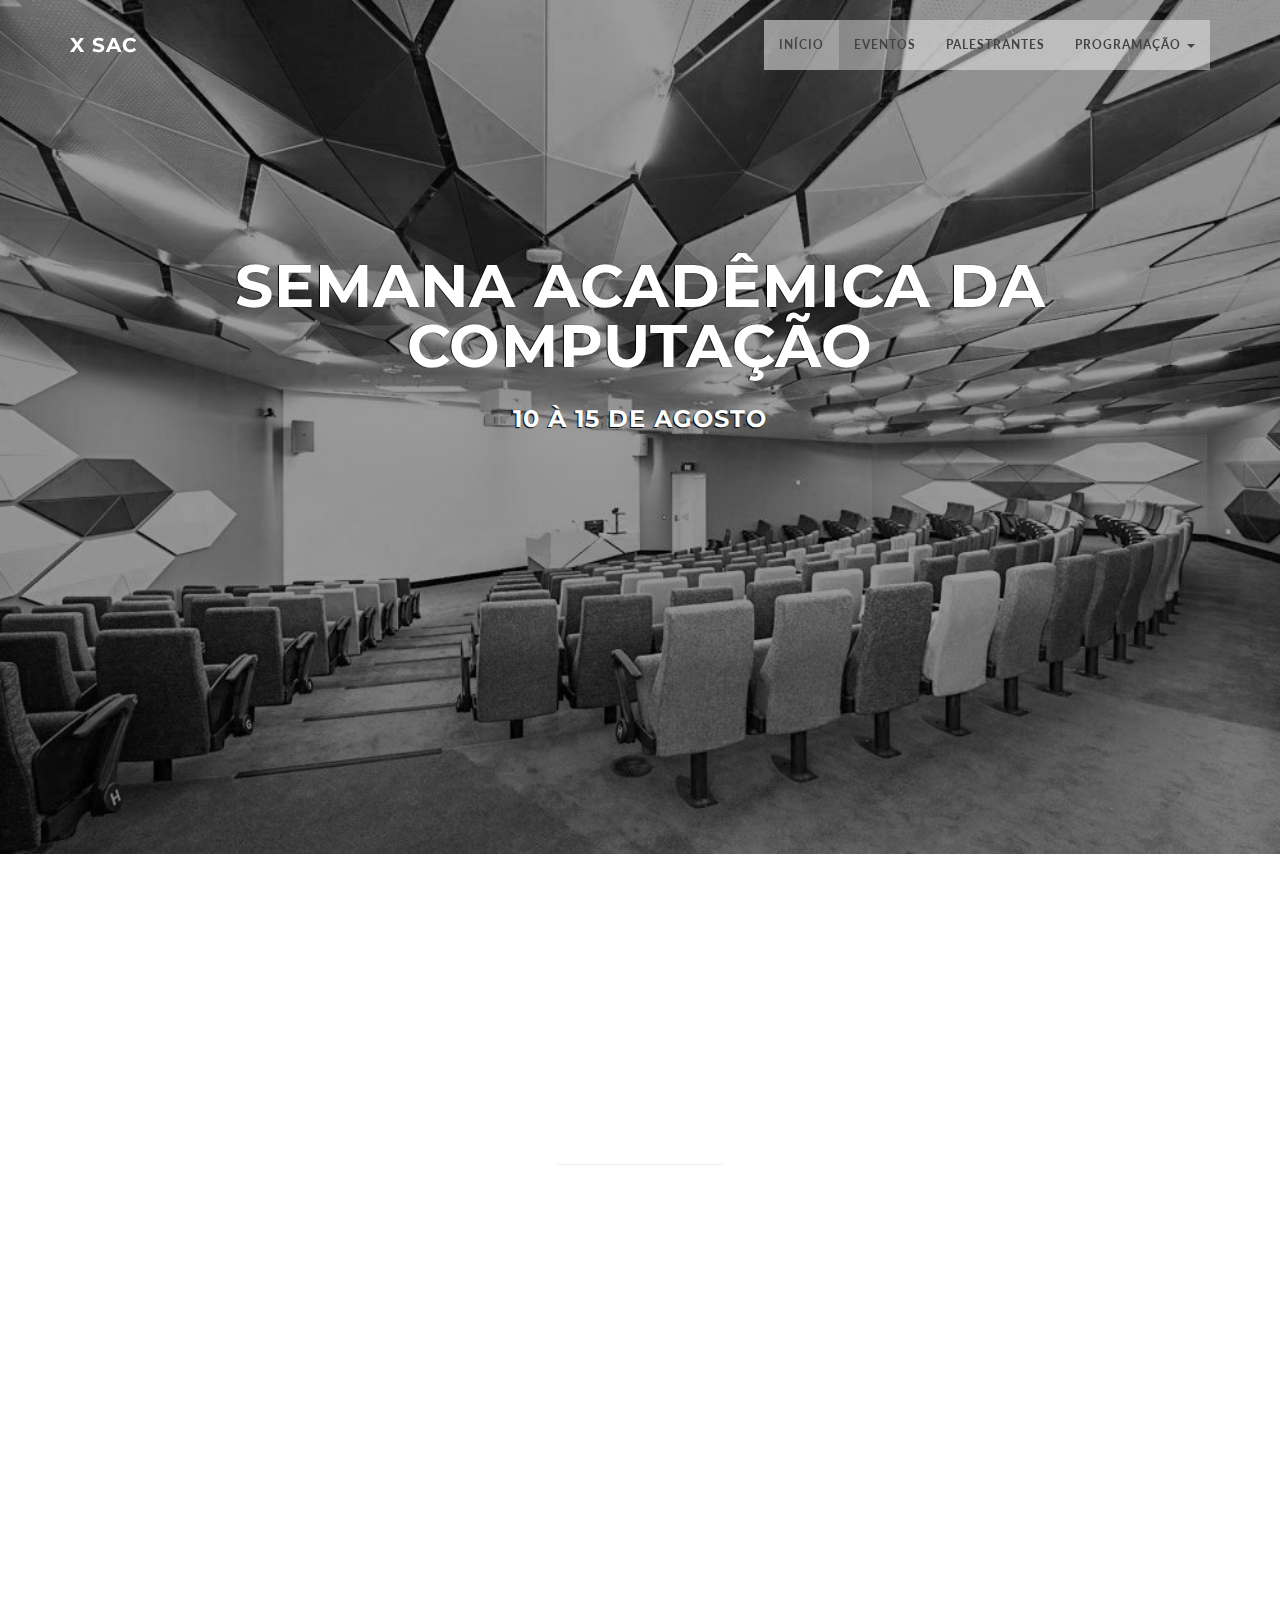
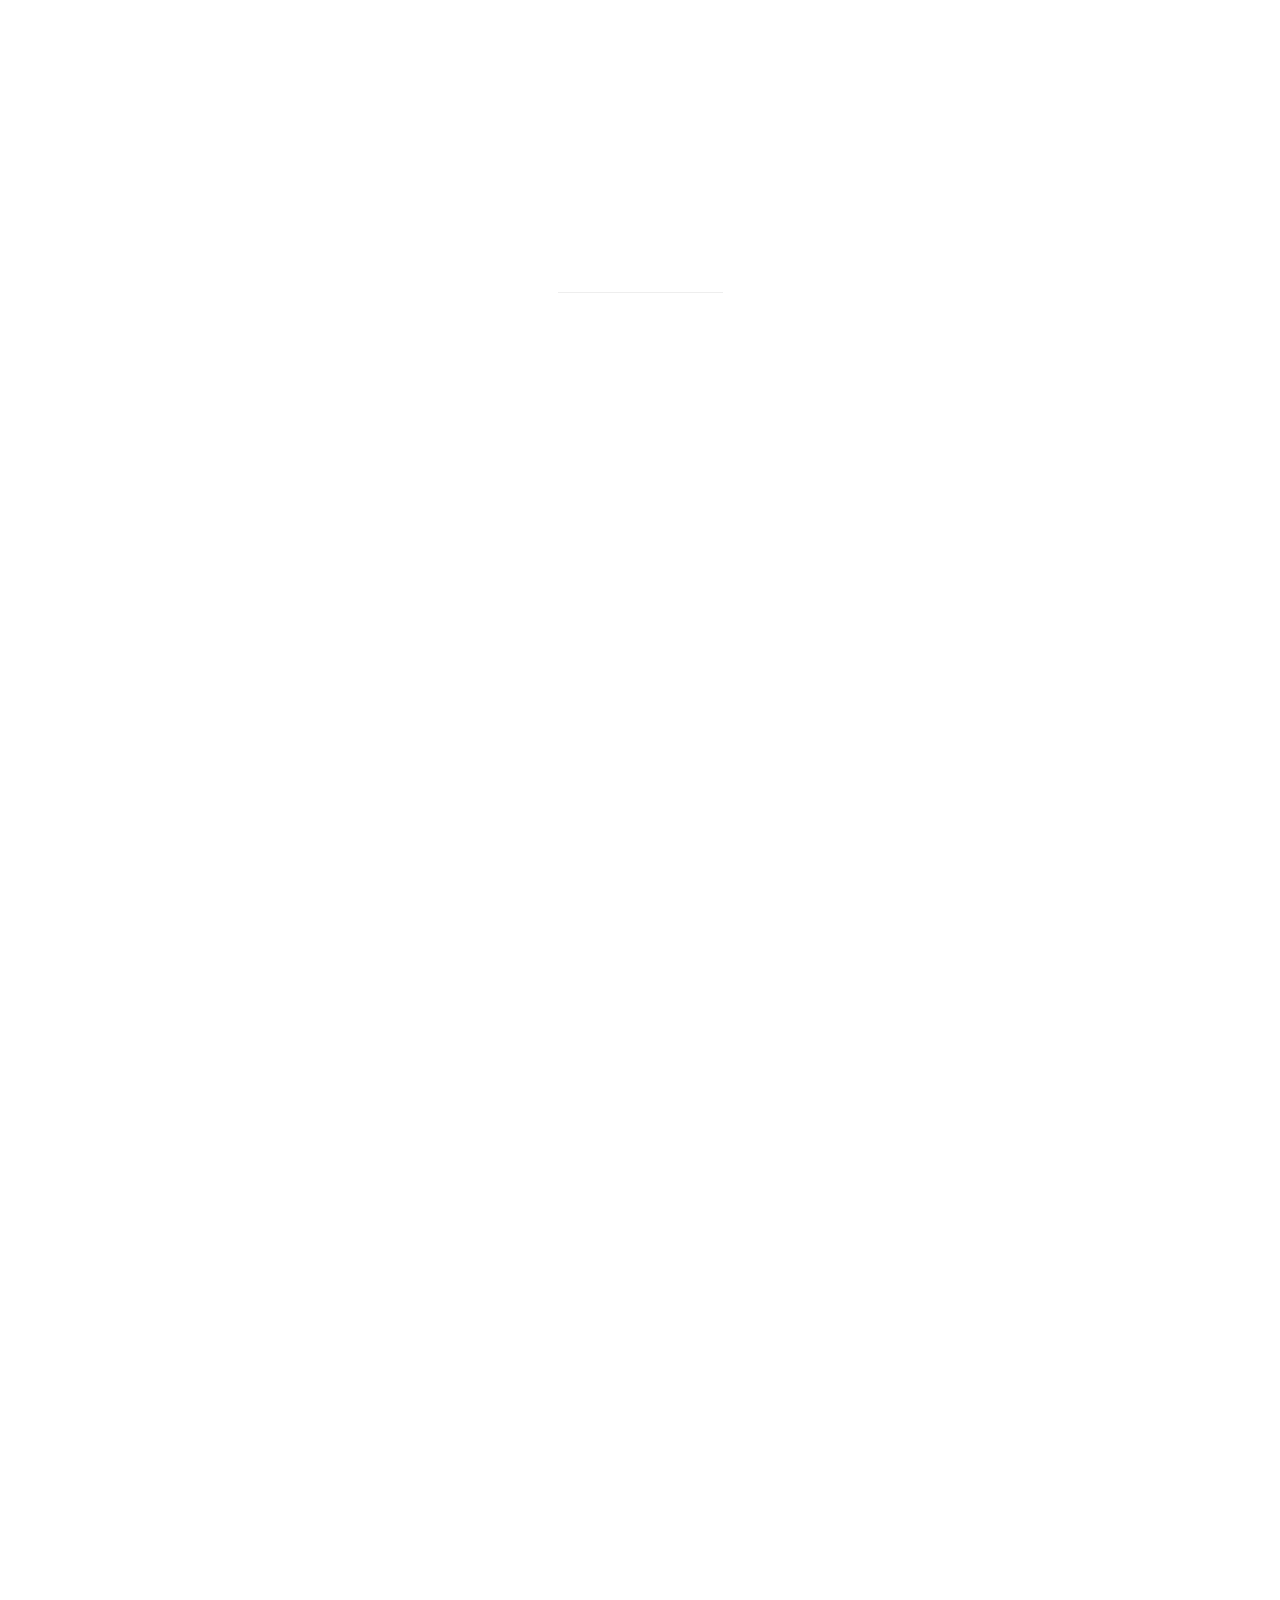
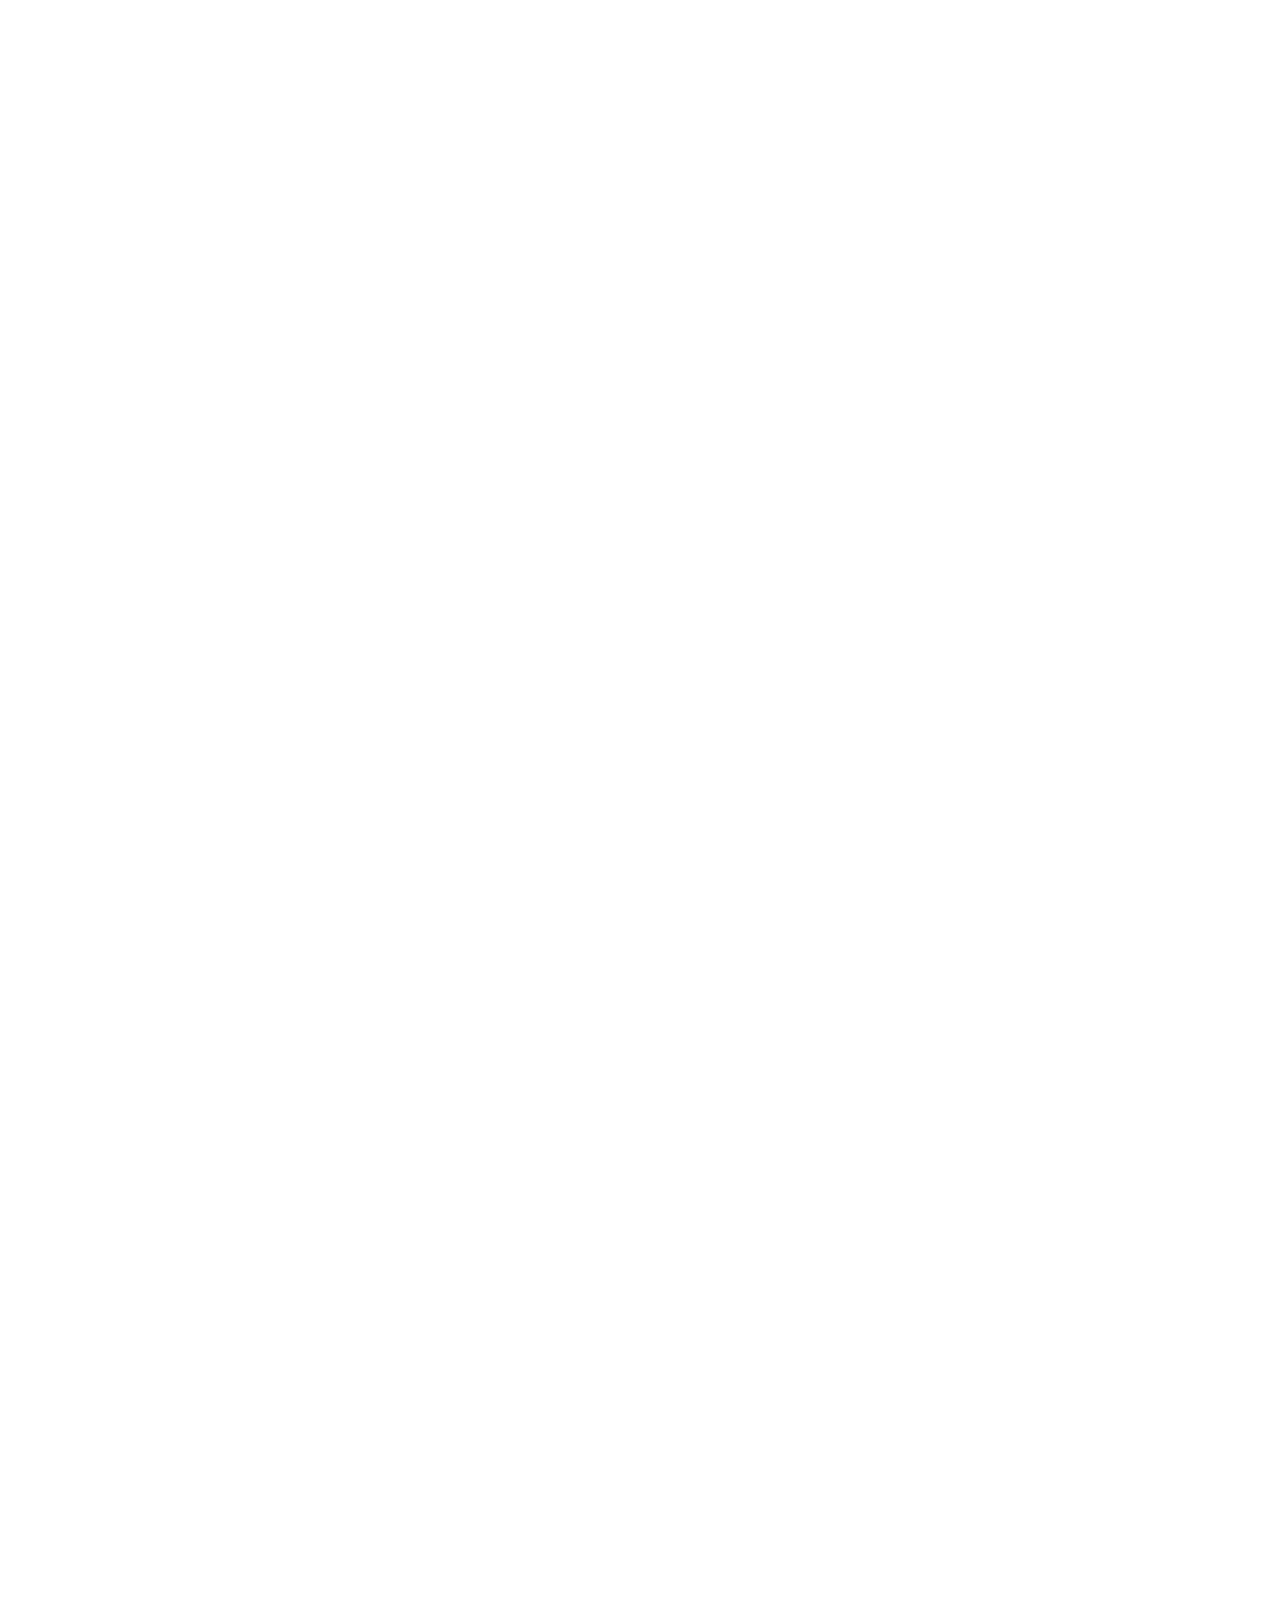
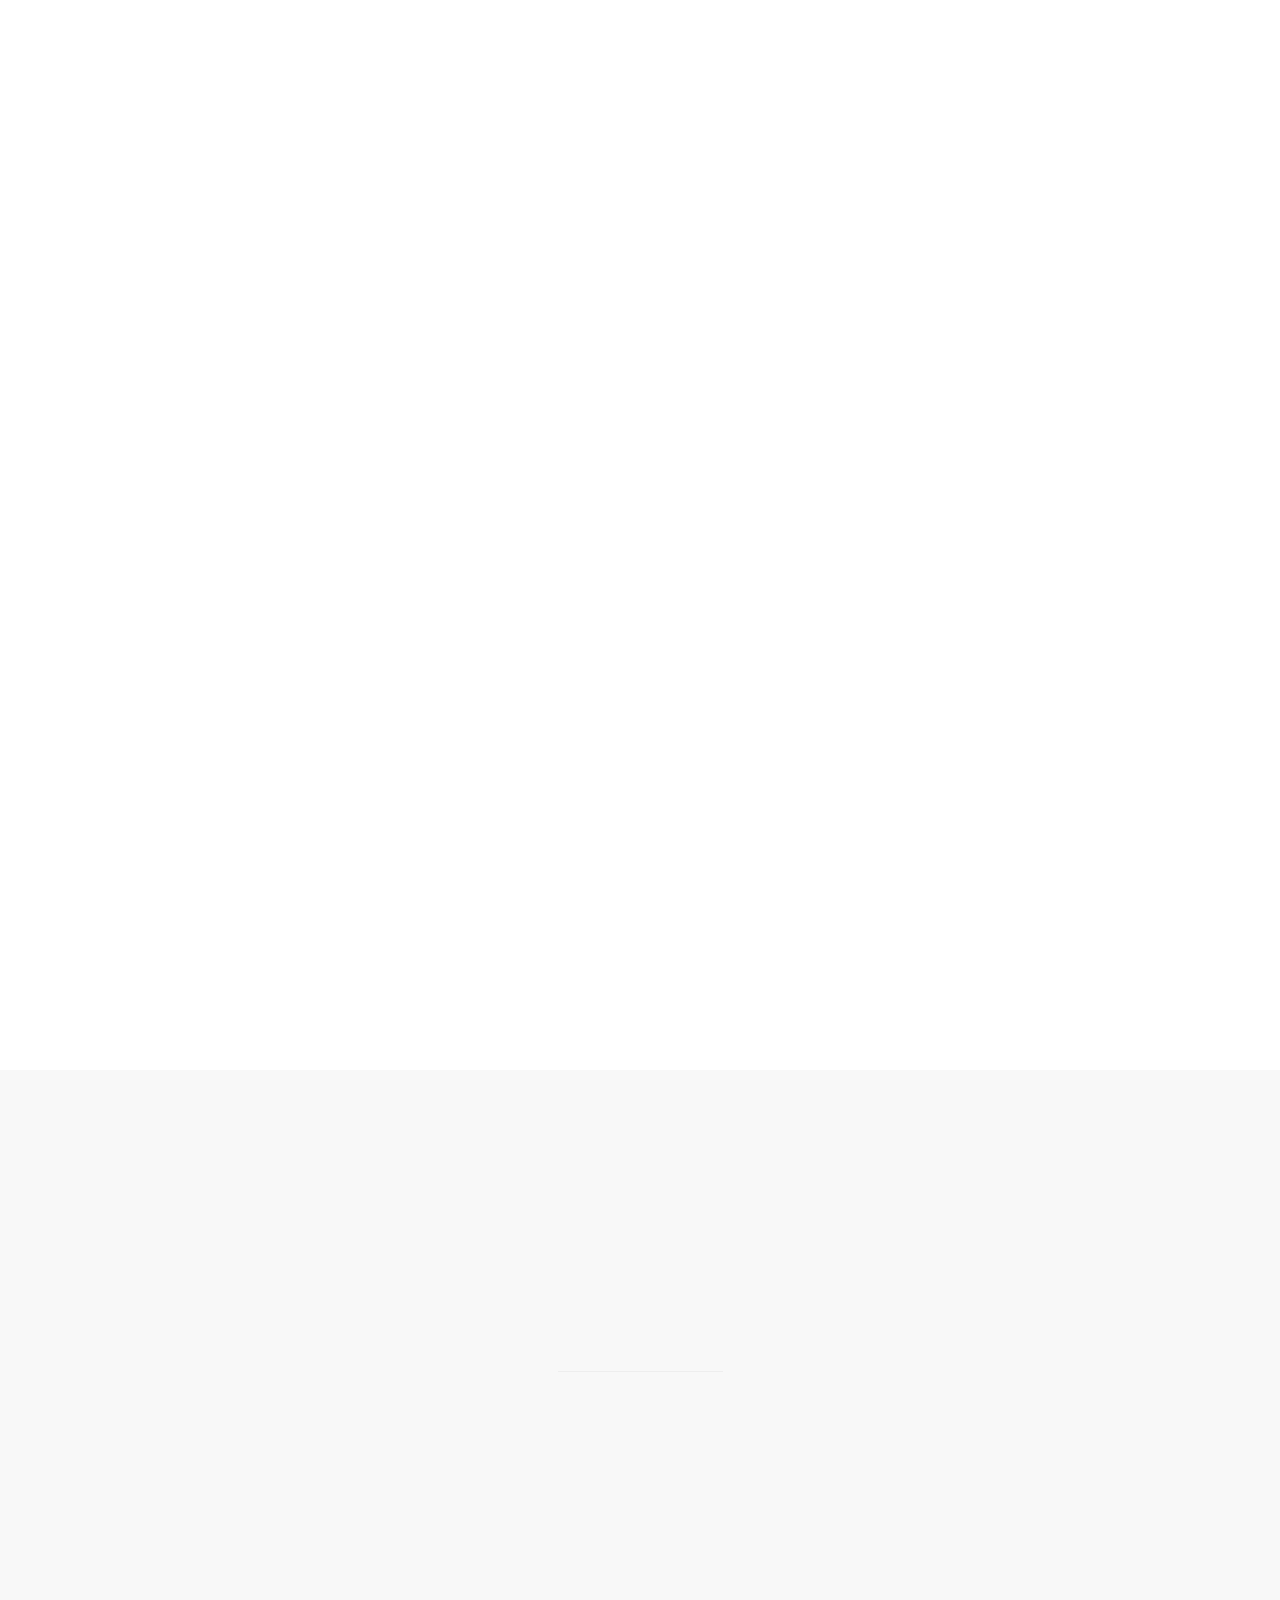
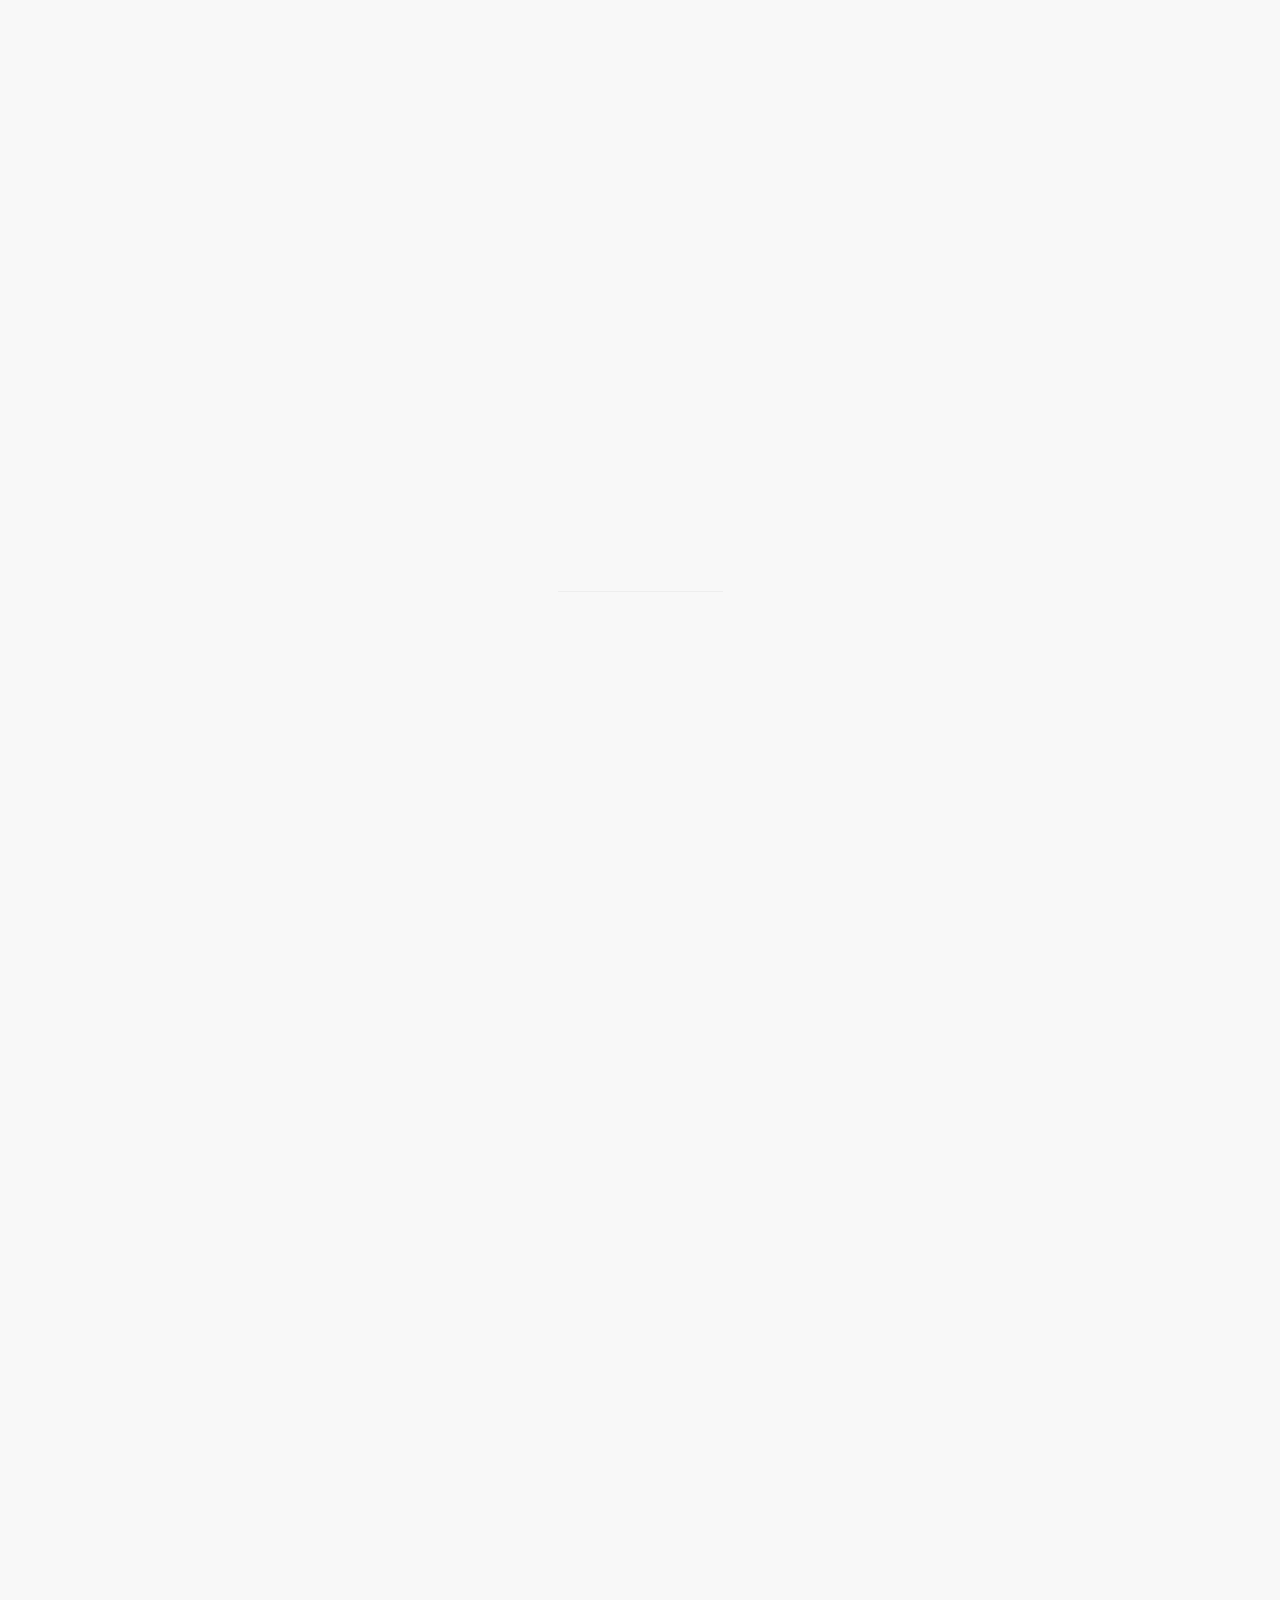
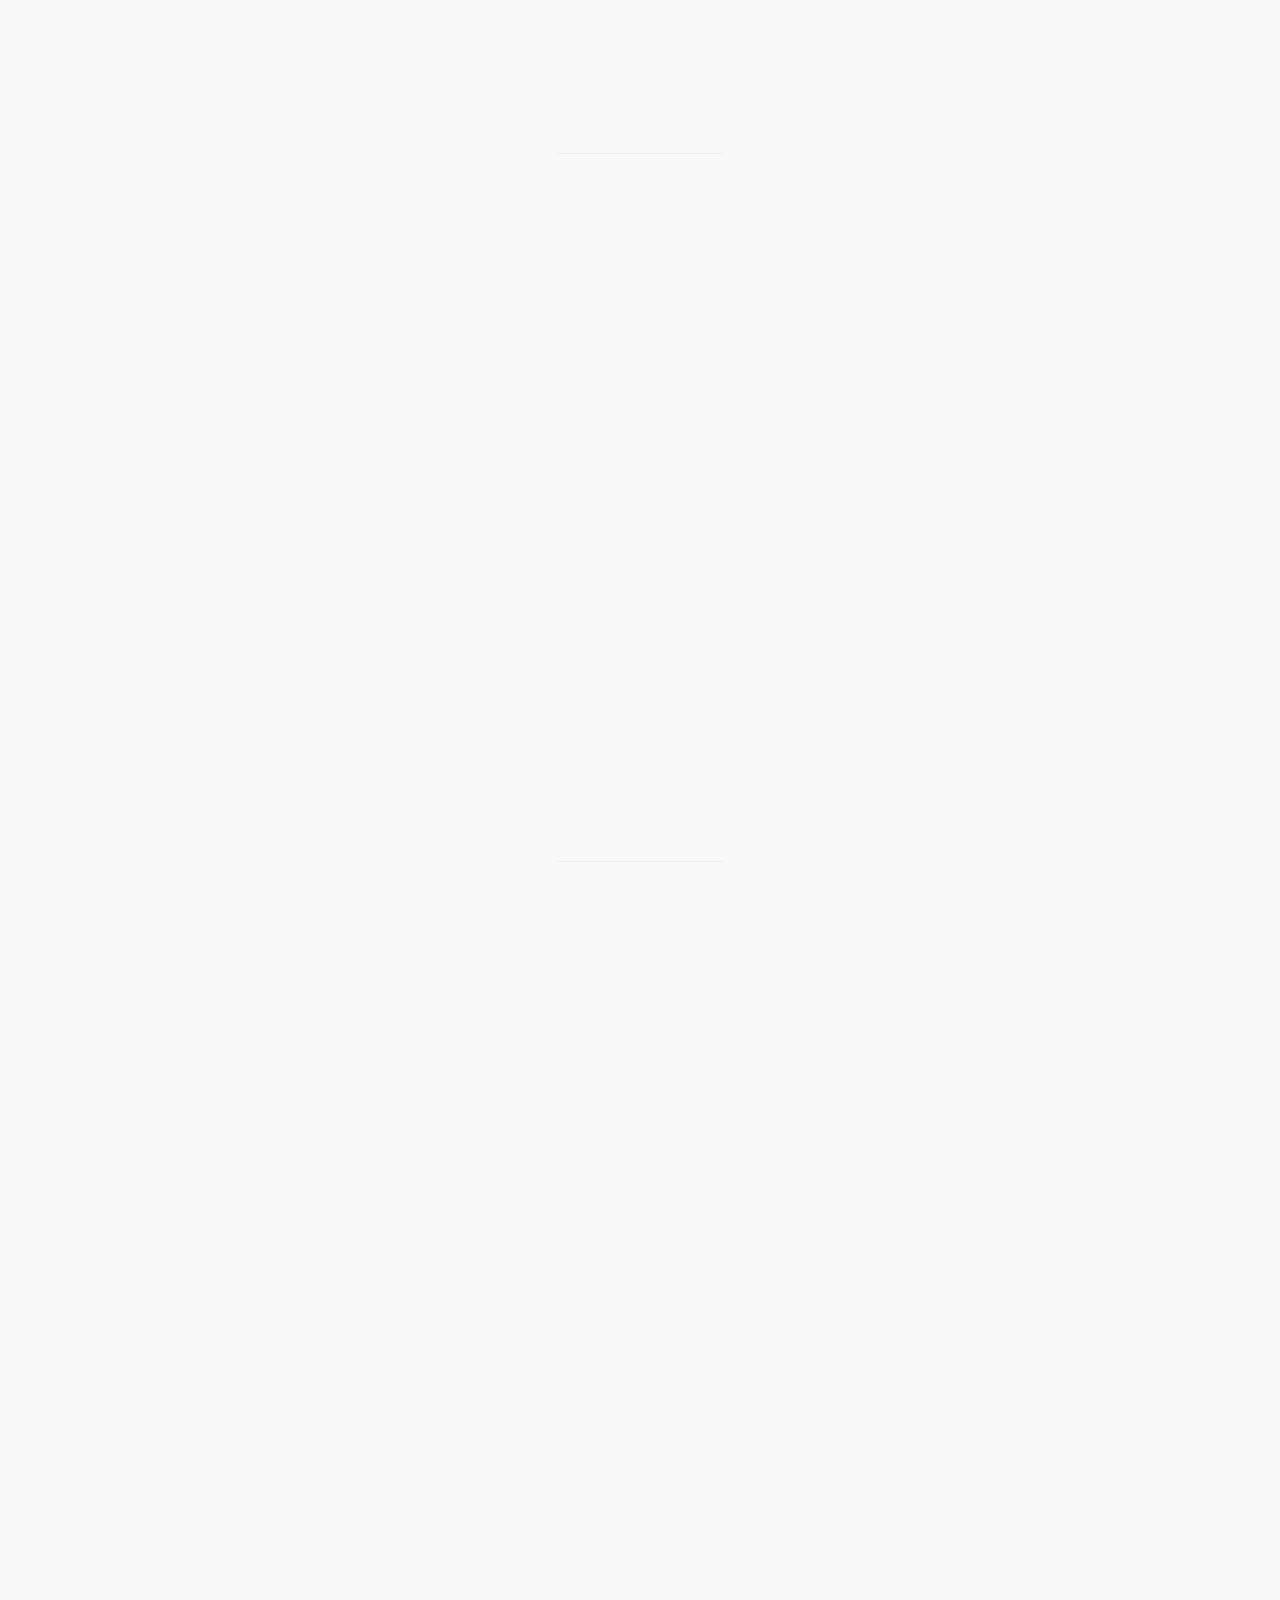
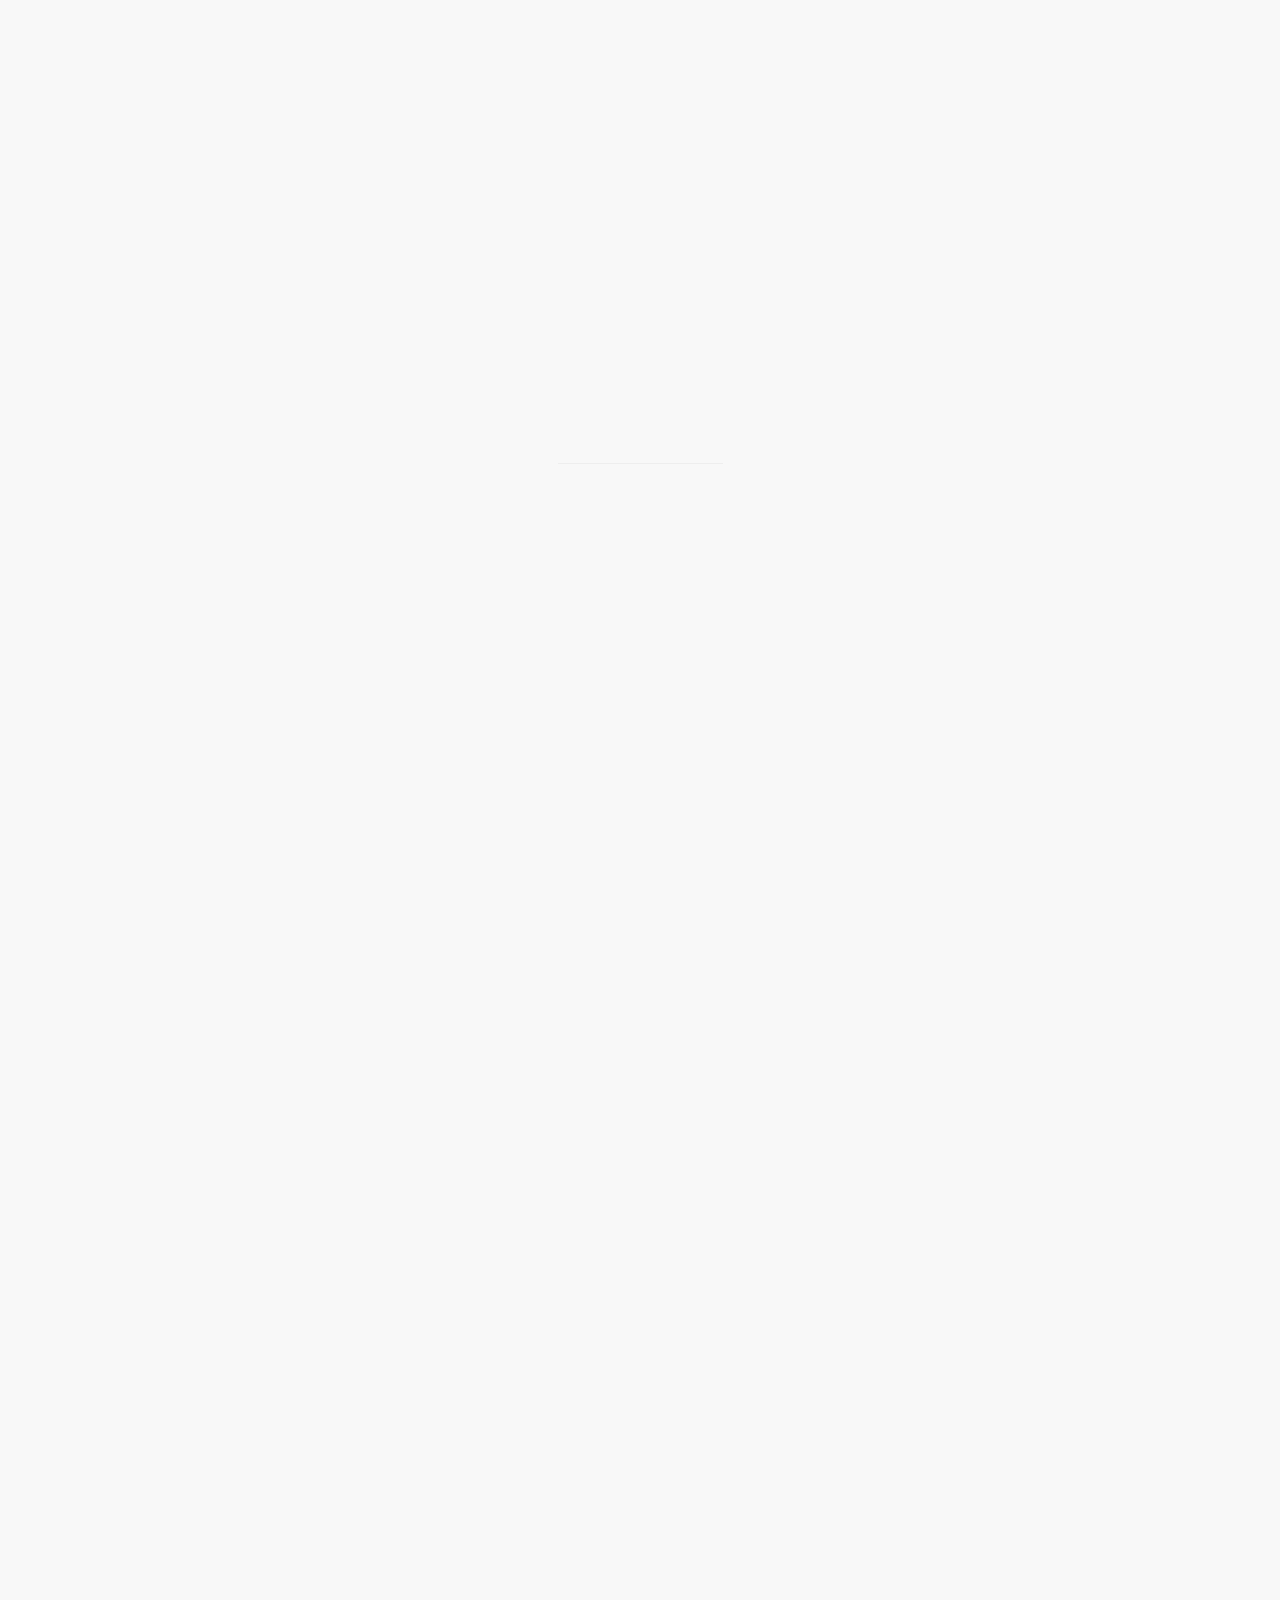
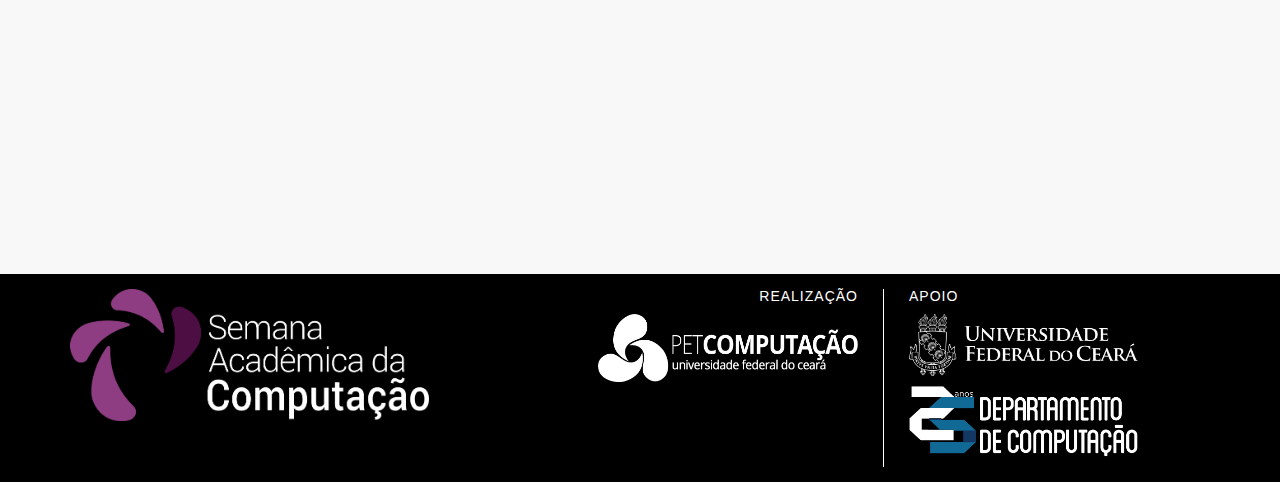
<file: home/index.html>
<!DOCTYPE html>
<html lang="en">

<head>
    <meta charset="utf-8">
    <meta name="viewport" content="width=device-width, initial-scale=1.0">
    <meta name="description" content="">
    <meta name="author" content="">

    <title>X SAC</title>

    <!-- Bootstrap Core CSS -->
    <link href="css/bootstrap.min.css" rel="stylesheet" type="text/css">

    <!-- Fonts -->
    <link href="font-awesome/css/font-awesome.min.css" rel="stylesheet" type="text/css">
	<link href="css/animate.css" rel="stylesheet" />
    <!-- Squad theme CSS -->
    <link href="css/style.css" rel="stylesheet">
	<link href="color/default.css" rel="stylesheet">
    
    <link rel="shortcut icon" href="img/icone.png">

</head>

<body id="page-top" data-spy="scroll" data-target=".navbar-custom">
	<!-- Preloader -->
	<div id="preloader">
	  <div id="load"></div>
	</div>

    <nav class="navbar navbar-custom navbar-fixed-top" role="navigation">
        <div class="container">
            <div class="navbar-header page-scroll">
                <button type="button" class="navbar-toggle" data-toggle="collapse" data-target=".navbar-main-collapse">
                    <i class="fa fa-bars"></i>
                </button>
                <a class="navbar-brand" href="index.html">
                    <h1><b>X</b> SAC</h1>
                </a>
            </div>

            <!-- Collect the nav links, forms, and other content for toggling -->
            <div class="collapse navbar-collapse navbar-right navbar-main-collapse">
      <ul class="nav navbar-nav">
        <li class="active"><a href="#intro">Início</a></li>
        <li><a href="#eventos">Eventos</a></li>
        <li><a href="#about">Palestrantes</a></li>
		
        <li class="dropdown">
          <a href="#" class="dropdown-toggle" data-toggle="dropdown">Programação <b class="caret"></b></a>
          <ul class="dropdown-menu">
            <li><a href="#10">Segunda-Feira</a></li>
            <li><a href="#11">Terça-Feira</a></li>
            <li><a href="#12">Quarta-Feira</a></li>
            <li><a href="#13">Quinta-Feira</a></li>
            <li><a href="#14">Sexta-Feira</a></li>
           <!-- <li><a href="#15">Sábado</a></li> -->
          </ul>
        </li>
      </ul>
            </div>
            <!-- /.navbar-collapse -->
        </div>
        <!-- /.container -->
    </nav>

	<!-- Section: intro -->
    <section id="intro" class="intro">
	
		<div class="slogan">
            <h2>Semana Acadêmica da <br><b>Computação</b></h2>
            <h3>10 à 15 de Agosto</h3>
		</div>
		<!-- <div class="page-scroll">
			<a href="#eventos" class="btn btn-circle">
				<i class="fa fa-angle-double-down animated"></i>
			</a>
		</div> -->
    </section>
	<!-- /Section: intro -->
    
    <!-- Section: atraçoes -->
    <section id="eventos" class="home-section text-center">
		<div class="heading-about">
			<div class="container">
			<div class="row">
				<div class="col-lg-8 col-lg-offset-2">
					<div class="wow bounceInDown" data-wow-delay="0.4s">
					<div class="section-heading">
					<h2>Eventos</h2>
                    <h4>AVISO: As inscrições para os Workshops são feitas na sala do PET Computação e custam 15 reais</h4>
					

					</div>
					</div>
				</div>
			</div>
			</div>
		</div>
		<div class="container">

		<div class="row">
			<div class="col-lg-2 col-lg-offset-5">
				<hr class="marginbot-50">
			</div>
		</div>
        <div class="row">
            <div class="col-xs-6 col-sm-3 col-md-3">
				<div class="wow bounceInUp" data-wow-delay="0.2s">
                <div class="team boxed-grey">
                    <div class="inner">
						<h5>Palestras</h5>
                        <p class="subtitle">Ciclo de Palestras</p>
                        <div class="avatar"><img src="img/palestra.png" alt="" class="img-responsive" /></div>
                    </div>
                </div>
				</div>
            </div>
			<div class="col-xs-6 col-sm-3 col-md-3">
				<div class="wow bounceInUp" data-wow-delay="0.5s">
                <div class="team boxed-grey">
                    <div class="inner">
						<h5>Workshops</h5>
                        <p class="subtitle">Mini Cursos</p>
                        <div class="avatar"><img src="img/workshop.png" alt="" class="img-responsive" /></div>

                    </div>
                </div>
				</div>
            </div>
			<div class="col-xs-6 col-sm-3 col-md-3">
				<div class="wow bounceInUp" data-wow-delay="0.8s">
                <div class="team boxed-grey">
                    <div class="inner">
						<h5>VGO</h5>
                        <p class="subtitle"><a href="Regulamento VGO.pdf" ><font color="#666"><b>Veja o regulamento</b></font></a></p>
                        <div class="avatar"><img src="img/vgo.png" alt="" class="img-responsive" /></div>

                    </div>
                </div>
				</div>
            </div>
			<div class="col-xs-6 col-sm-3 col-md-3">
				<div class="wow bounceInUp" data-wow-delay="1s">
                <div class="team boxed-grey">
                    <div class="inner">
						<h5>Taça PET</h5>
                        <p class="subtitle"><a href="https://docs.google.com/forms/d/1HLW6GIyLfsaj8aA_5kXDJiLZsJPTEvwFeaPo8we7uZM/viewform" ><font color="#666"><b>Clique para se inscrever</b></font></a></p>
                        <div class="avatar"><img src="img/taca-pet.png" alt="" class="img-responsive " /></div>

                    </div>
                </div>
				</div>
            </div>
        </div>		
		</div>
	</section>
	<!-- /Section: atrações -->

	<!-- Section: about -->
    <section id="about" class="home-section text-center">
		<div class="heading-about">
			<div class="container">
			<div class="row">
				<div class="col-lg-8 col-lg-offset-2">
					<div class="wow bounceInDown" data-wow-delay="0.4s">
					<div class="section-heading">
					<h2>Palestrantes</h2>
					

					</div>
					</div>
				</div>
			</div>
			</div>
		</div>
		<div class="container">

		<div class="row">
			<div class="col-lg-2 col-lg-offset-5">
				<hr class="marginbot-50">
			</div>
		</div>
        <div class="row">
            
            <!-- Inicio de celula -->
            <div class="col-xs-6 col-sm-3 col-md-3">
				<div class="wow bounceInUp" data-wow-delay="0.2s">
                <div class="team boxed-grey">
                    <div class="inner">
                        <div class="avatar"><img src="img/team/ricardo.jpg" alt="" class="img-responsive img-circle" /></div>
						<h5><a href="#segunda">Ricardo Longatto</a></h5>
                        <p class="subtitle">Ricardo possui a certificação internacional CEHv8, atua como pentester pela Desec Security, ministra treinamentos na área de pentest. É palestrante em eventos de segurança da informação</p>
                        
                    </div>
                </div>
				</div>
            </div>
           <!-- Fim de célula -->
            
            <!-- Inicio de celula -->
            <div class="col-xs-6 col-sm-3 col-md-3">
				<div class="wow bounceInUp" data-wow-delay="0.2s">
                <div class="team boxed-grey">
                    <div class="inner">
                         <div class="avatar"><img src="img/team/ramon-c.png" alt="" class="img-responsive img-circle" /></div>
						<h5><a href="#segunda">Ramon Martins</a></h5>
                        <p class="subtitle">Graduando em Computação na Universidade Federal do Ceará. Grande admirador da área de segurança da informação. Pesquisador na área de criptografia e computação forense.</p>
                       
                    </div>
                </div>
				</div>
            </div>
           <!-- Fim de célula -->
            
            <!-- Inicio de celula -->
            <div class="col-xs-6 col-sm-3 col-md-3">
				<div class="wow bounceInUp" data-wow-delay="0.2s">
                <div class="team boxed-grey">
                    <div class="inner">
                         <div class="avatar"><img src="img/team/macedo.png" alt="" class="img-responsive img-circle" /></div>
						<h5><a href="#quinta">José Macedo</a></h5>
                        <p class="subtitle">Professor adjunto do departamento de computação da Universidade Federal do Ceará. Concluiu mestrado e doutorado pela Pontificia Universidade Católica do Rio de Janeiro nos anos 2001 e 2005. </p>
                       
                    </div>
                </div>
				</div>
            </div>
           <!-- Fim de célula -->
			
			<!-- Inicio de celula -->
            <div class="col-xs-6 col-sm-3 col-md-3">
				<div class="wow bounceInUp" data-wow-delay="0.2s">
                <div class="team boxed-grey">
                    <div class="inner">
                        <div class="avatar"><img src="img/team/ernesto.png" alt="" class="img-responsive img-circle" /></div>
						<h5><a href="#terca">Ernesto Trajano</a></h5>
                        <p class="subtitle">Professor no UFC Virtual, com graduação em Música, mestrado em Informática e  doutorado em Ciência da Computação pela UFPA com passagem pelo Instituto Austríaco de Pesquisas em Inteligência Artificial (ÖFAI).</p>
                        
                    </div>
                </div>
				</div>
            </div>
           <!-- Fim de célula -->
			<!-- Inicio de celula -->
            <div class="col-xs-6 col-sm-3 col-md-3">
				<div class="wow bounceInUp" data-wow-delay="0.2s">
                <div class="team boxed-grey">
                    <div class="inner">
                        <div class="avatar"><img src="img/team/edicarla.jpg" alt="" class="img-responsive img-circle" /></div>
						<h5><a href="#terca">Edicarla Andrade</a></h5>
                        <p class="subtitle">Aluna de Engenharia Mecatrônica no IFCE, com interesse  nas áreas de eletro-eletrônica, controle e robótica. Participou do projeto de um veículo autônomo submarino no ITTI, patrocinado pela CHESF.</p>
                        
                    </div>
                </div>
				</div>
            </div>
           <!-- Fim de célula -->
            <!-- Inicio de celula -->
            <div class="col-xs-6 col-sm-3 col-md-3">
				<div class="wow bounceInUp" data-wow-delay="0.2s">
                <div class="team boxed-grey">
                    <div class="inner">
                        <div class="avatar"><img src="img/team/barbara.jpg" alt="" class="img-responsive img-circle" /></div>
						<h5><a href="#terca">Bárbara Brandão</a></h5>
                        <p class="subtitle">Aluna de Engenharia Mecatrônica no IFCE e pesquisadora pelo Laboratório de Inovação Tecnológica (LIT/IFCE) na área de Veículo Aéreo Não Tripulado (VANT) do tipo quadrotor. </p>
                        
                    </div>
                </div>
				</div>
            </div>
           <!-- Fim de célula -->
			<!-- Inicio de celula -->
            <div class="col-xs-6 col-sm-3 col-md-3">
				<div class="wow bounceInUp" data-wow-delay="0.2s">
                <div class="team boxed-grey">
                    <div class="inner">
                        <div class="avatar"><img src="img/team/celio.jpg" alt="" class="img-responsive img-circle" /></div>
                        <h5><a href="#quarta">Célio Belém</a></h5>
                        <p class="subtitle">Bacharel em Direito pela UFC, especialista em Direito Administrativo e pós-graduando em Direito e Comércio Internacional. Fundador da primeira Sociedade de Debates do Brasil e Diretor do IBD.</p>
                        
                    </div>
                </div>
				</div>
            </div>
           <!-- Fim de célula -->
			<!-- Inicio de celula --> 
            <div class="col-xs-6 col-sm-3 col-md-3">
				<div class="wow bounceInUp" data-wow-delay="0.2s">
                <div class="team boxed-grey">
                    <div class="inner">
                        <div class="avatar"><img src="img/team/vladia.jpg" alt="" class="img-responsive img-circle" /></div>
						<h5><a href="#quarta">Vládia Pinheiro</a></h5>
                        <p class="subtitle">Doutora em Ciências da Computação pela UFC, desenvolve pesquisas na área de Inteligência Artificial, Linguistica Computacional, Processamento de Linguagem Natural e Web Semântica.</p>
                        
                    </div>
                </div>
				</div>
            </div>
           <!-- Fim de célula -->
			<!-- Inicio de celula -->
            <div class="col-xs-6 col-sm-3 col-md-3">
				<div class="wow bounceInUp" data-wow-delay="0.2s">
                <div class="team boxed-grey">
                    <div class="inner">
                        <div class="avatar"><img src="img/team/clemilson.gif" alt="" class="img-responsive img-circle" /></div>
                        <h5><a href="#quarta">Clemilson Costa</a></h5>
                        <p class="subtitle">Professor Adjunto I do Curso de Sistemas e Mídias Digitais da UFC Virtual. Possui doutorado em Engenharia Agrícola, mestrado em Engenharia Elétrica e graduação em Física, pela UFC.</p>
                        
                    </div>
                </div>
				</div>
            </div>
           <!-- Fim de célula -->
            
            <!-- Inicio de celula -->
            <div class="col-xs-6 col-sm-3 col-md-3">
				<div class="wow bounceInUp" data-wow-delay="0.2s">
                <div class="team boxed-grey">
                    <div class="inner">
                        <div class="avatar"><img src="img/team/fernandobranquinho.jpg" alt="" class="img-responsive img-circle" /></div>
						<h5><a href="#quinta">Fernando Branquinho</a></h5>
                        <p class="subtitle">Estudante de Ciência da Computação na Universidade Federal do Ceará, com interesse em Android, desenvolvimento móvel, desenvolvimento Web. Atualmente é professor de uma turma para adultos de inglês avançado na Wizard.</p>
                        
                    </div>
                </div>
				</div>
            </div>
           <!-- Fim de célula -->
            
            <!-- Inicio de celula -->
            <div class="col-xs-6 col-sm-3 col-md-3">
				<div class="wow bounceInUp" data-wow-delay="0.2s">
                <div class="team boxed-grey">
                    <div class="inner">
                        <div class="avatar"><img src="img/team/igna.gif" alt="" class="img-responsive img-circle" /></div>
						<h5><a href="#quinta">Inga Freire</a></h5>
                        <p class="subtitle">Mestranda e especialista em Audiovisual e Multimedia pela Escola Superior de Comunicação Social, Instituto Politécnico de Lisboa (2012). Interessada na área de Novas Tecnologias, onde desenvolve actualmente a sua dissertação de mestrado.</p>
                        
                    </div>
                </div>
				</div>
            </div>
           <!-- Fim de célula -->
            
            <!-- Inicio de celula -->
            <div class="col-xs-6 col-sm-3 col-md-3">
				<div class="wow bounceInUp" data-wow-delay="0.2s">
                <div class="team boxed-grey">
                    <div class="inner">
                        <div class="avatar"><img src="img/team/glaudiney.gif" alt="" class="img-responsive img-circle" /></div>
						<h5><a href="#quinta">Glaudiney Mendonça</a></h5>
                        <p class="subtitle">Graduado em Ciências da Computação pela Universidade Federal do Ceará e mestre em Ciência da Computação pela UFC. Atualmente é professor da UFC, lotado no Instituto UFC Virtual, e coordenador do curso de Sistemas e Mídias Digitais. </p>
                        
                    </div>
                </div>
				</div>
            </div>
           <!-- Fim de célula -->
            
            <!-- Inicio de celula -->
            <div class="col-xs-6 col-sm-3 col-md-3">
				<div class="wow bounceInUp" data-wow-delay="0.2s">
                <div class="team boxed-grey">
                    <div class="inner">
                        <div class="avatar"><img src="img/team/andrei.gif" alt="" class="img-responsive img-circle" /></div>
						<h5><a href="#sexta">Andrei Bosco</a></h5>
                        <p class="subtitle">Graduado em Arquitetura e Urbanismo pela UFC e mestrando em Engenharia de Teleinformática na UFC. Professor titular da UFC e tem experiência com ambiente virtual de aprendizagem e robótica educacional.</p>
                        
                    </div>
                </div>
				</div>
            </div>
           <!-- Fim de célula -->
            
            <!-- Inicio de celula -->
            <div class="col-xs-6 col-sm-3 col-md-3">
				<div class="wow bounceInUp" data-wow-delay="0.2s">
                <div class="team boxed-grey">
                    <div class="inner">
                        <div class="avatar"><img src="img/team/luan.JPG" alt="" class="img-responsive img-circle" /></div>
						<h5><a href="#sexta">Luan James</a></h5>
                        <p class="subtitle">Graduado no curso de Engenharia de Computação pelo Instituto Federal do Ceará no Campus de Fortaleza. Bolsista do CNPq e Pesquisador no Laboratório de Inovação Tecnológica do Instituto Federal do Ceará - LIT.</p>
                        
                    </div>
                </div>
				</div>
            </div>
           <!-- Fim de célula -->
            
            <!-- Inicio de celula -->
            <div class="col-xs-6 col-sm-3 col-md-3">
				<div class="wow bounceInUp" data-wow-delay="0.2s">
                <div class="team boxed-grey">
                    <div class="inner">
                        <div class="avatar"><img src="img/team/izequiel.png" alt="" class="img-responsive img-circle" /></div>
						<h5><a href="#sexta">Izequiel Norões</a></h5>
                        <p class="subtitle">Bacharel em Informática pela Unifor, Izequiel é especialista em Gerência Estratégica da Informação e Mestre em Informática Aplicada.
Atualmente é professor da Faculdade de Tecnologia do Nordeste.</p>
                        
                    </div>
                </div>
				</div>
            </div>
           <!-- Fim de célula -->
            
            <!-- Inicio de celula -->
            <div class="col-xs-6 col-sm-3 col-md-3">
                <div class="wow bounceInUp" data-wow-delay="0.2s">
                <div class="team boxed-grey">
                    <div class="inner">
                        <div class="avatar"><img src="img/team/windson.gif" alt="" class="img-responsive img-circle" /></div>
                        <h5><a href="#sexta">Windson Viana</a></h5>
                        <p class="subtitle">Professor Adjunto do UFC Virtual e membro do MDCC da Universidade Federal do Ceará.Tem experiência na área de Ciência da Computação, com ênfase em Computação Móvel, Multimídia e Engenharia de Software.</p>
                        
                    </div>
                </div>
                </div>
            </div>
           <!-- Fim de célula -->

            <!-- Inicio de celula -->
            <div class="col-xs-6 col-sm-3 col-md-3">
                <div class="wow bounceInUp" data-wow-delay="0.2s">
                <div class="team boxed-grey">
                    <div class="inner">
                        <div class="avatar"><img src="img/team/lisboa.JPG" alt="" class="img-responsive img-circle" /></div>
                        <h5><a href="#terca">Lisboa Coutinho</a></h5>
                        <p class="subtitle">Graduado em Ciência da Computação na Faculdade Lourenço Filho.
                        Analista do Centro de Produção II no Instituto UFC Virtual.
                        Consultor de Projetos em Tecnologia da Educação no Colégio Antares Fundamental.</p>
                        
                    </div>
                </div>
                </div>
            </div>
           <!-- Fim de célula -->
            
            <!-- Inicio de celula -->
            <div class="col-xs-6 col-sm-3 col-md-3">
                <div class="wow bounceInUp" data-wow-delay="0.2s">
                <div class="team boxed-grey">
                    <div class="inner">
                        <div class="avatar"><img src="img/team/g.png" alt="" class="img-responsive img-circle" /></div>
                        <h5><a href="#quinta">Francisco Júnior</a></h5>
                        <p class="subtitle">Graduando em Sistemas para Internet na Faculdade Evolução, trabalha no Microsoft Innovation Center e Instituto Atlântico como líder técnico. Possui bastante conhecimento em programação voltada para Web.</p>
                        
                    </div>
                </div>
                </div>
            </div>
           <!-- Fim de célula -->
            
            <!-- Inicio de celula -->
            <div class="col-xs-6 col-sm-3 col-md-3">
				<div class="wow bounceInUp" data-wow-delay="0.2s">
                <div class="team boxed-grey">
                    <div class="inner">
                        <div class="avatar"><img src="img/team/paulo.png" alt="" class="img-responsive img-circle" /></div>
						<h5><a href="#sexta">Paulo Bruno</a></h5>
                        <p class="subtitle"> Cursando o último semestre do curso de Ciência da Computação na Universidade Federal do Ceará, Paulo participa de pesquisas nas áreas de Computação Gráfica e Inteligência Artificial para jogos no grupo de pesquisas CRAb.</p>
                        
                    </div>
                </div>
				</div>
            </div>
           <!-- Fim de célula -->
            
            <!-- Inicio de celula -->
            <div class="col-xs-6 col-sm-3 col-md-3">
				<div class="wow bounceInUp" data-wow-delay="0.2s">
                <div class="team boxed-grey">
                    <div class="inner">
                        <div class="avatar"><img src="img/team/wilmerson.jpg" alt="" class="img-responsive img-circle" /></div>
						<h5><a href="#terca">Wilmerson da Silva</a></h5>
                        <p class="subtitle">  Full-Stack Developer e Empreendedor, apaixonado por novas tecnologias e desafios. É coordenador do PUG-CE e do Startups.CE. além de instrutor do PyLadies Fortaleza. Ministra treinamentos e cursos de Python e Front End.</p>
                        
                    </div>
                </div>
				</div>
            </div>
           <!-- Fim de célula -->
            
        </div>		
		</div>
	</section>
	<!-- /Section: about -->
	

	<!-- Section: services -->
    <section id="service" class="home-section text-center bg-gray">
		
		<div class="heading-about"  id="10">
			<div class="container">
			<div class="row">
				<div class="col-lg-8 col-lg-offset-2">
					<div class="wow bounceInDown" data-wow-delay="0.4s">
					<div class="section-heading">
					<h2>Programação</h2>
                    <h4>AVISO: A programação está sujeita a acréscimos</h4>
					

					</div>
					</div>
				</div>
			</div>
			</div>
		</div>
        <!-- Inicio de data -->
        <!-- Inicio de titulo de data -->
        <div class="heading-about dia">
			<div class="container">
			<div class="row">
				<div class="col-lg-8 col-lg-offset-2">
					<div class="wow bounceInDown" data-wow-delay="0.4s">
					<div class="section-heading">
				
                    <h3 id="segunda">Segunda-Feira (10 de Agosto)</h3>
					

					</div>
					</div>
				</div>
			</div>
			</div>
		</div>
        <!-- Fim de titulo de data -->
        
		<div class="container">
		<div class="row">
			<div class="col-lg-2 col-lg-offset-5">
				<hr class="marginbot-50">
			</div>
		</div>
        <div class="row">
            
            <!-- Inicio de evento -->
            <div class="col-sm-3 col-md-3">
				<div class="wow fadeInLeft" data-wow-delay="0.2s">
                <div class="service-box">
					<!--<div class="service-icon">
						<img src="img/icons/service-icon-1.png" alt="" />
					</div> -->
					<div class="service-desc">
                        <img src="img/topo-evento1.png" class="topo">
						<h4>Abertura do <br>Evento</h4>
                        <h5>PET Computação</h5>
                        <h5>Auditório do bloco 910, às 8:30</h5>
						
					</div>
                </div>
				</div>
            </div>
            <!-- Fim de evento -->
            
            <!-- Inicio de evento -->
            <div class="col-sm-3 col-md-3">
				<div class="wow fadeInLeft" data-wow-delay="0.2s">
                <div class="service-box">
					<!--<div class="service-icon">
						<img src="img/icons/service-icon-1.png" alt="" />
					</div> -->
					<div class="service-desc">
                        <img src="img/topo-evento1.png" class="topo">
						<h4>Introdução a Criptografia</h4>
                        <h5>Ramon Martins</h5>
                        <h5>Auditório do bloco 910, às 9:00</h5>
						<p>A palestra tem como objetivo mostrar a origem da criptografia, a evolução e utilização nos dias de hoje.</p>
					</div>
                </div>
				</div>
            </div>
            <!-- Fim de evento -->
			
			<!-- Inicio de evento -->
            <div class="col-sm-3 col-md-3">
				<div class="wow fadeInLeft" data-wow-delay="0.2s">
                <div class="service-box">
					<!--<div class="service-icon">
						<img src="img/icons/service-icon-1.png" alt="" />
					</div> -->
					<div class="service-desc">
                        <img src="img/topo-evento1.png" class="topo">
						<h4>Introdução ao Pentest</h4>
                        <h5>Ricardo Longato</h5>
                        <h5>Auditório do bloco 910, às 10:30</h5>
						<p>Nessa palestra mostrar-se-á toda a metodologia envolvida em um pentest de uma forma prática.</p>
					</div>
                </div>
				</div>
            </div>
            <!-- Fim de evento -->
            
            <!-- Inicio de evento -->
           <div class="col-sm-3 col-md-3">
				<div class="wow fadeInLeft" data-wow-delay="0.2s">
                <div class="service-box">
					<!--<div class="service-icon">
						<img src="img/icons/service-icon-1.png" alt="" />
					</div> -->
					<div class="service-desc">
                        <img src="img/topo-evento3.png" class="topo">
						<h4>Olimpíada de Video Games</h4>
                        <h5>Call of Dutty MW3</h5>
                        <h5>Auditório do bloco 910, às 12:00</h5>
						<p>Iniciaremos os jogos com uma abertura e teremos o primeiro campeonato com o novo jogo da clássica saga de Call of Dutty.</p>
					</div>
                </div>
				</div>
            </div>
            <!-- Fim de evento -->

            <!-- Inicio de evento Workshop -->
            <div class="col-sm-3 col-md-3">
				<div class="wow fadeInLeft" data-wow-delay="0.2s">
                <div class="service-box">
					<!--<div class="service-icon">
						<img src="img/icons/service-icon-1.png" alt="" />
					</div> -->
					<div class="service-desc">
                        <img src="img/topo-evento4.png" class="topo">
						<h4>Workshop: Pentest em aplicações web (25 vagas)</h4>
                        <h5>Ricardo Longato</h5>
                        <h5>LEC, às 14:00</h5>
						<p>Esse workshop tem como objetivo dar uma introdução aos ataques web.</p>
					</div>
                </div>
				</div>
            </div>
            <!-- Fim de evento Workshop -->
        </div>
    </div>
            <!-- Fim de data -->
            
       <!-- Inicio de data -->
        <!-- Inicio de titulo de data -->
        <div class="heading-about dia" id="11">
			<div class="container">
			<div class="row">
				<div class="col-lg-8 col-lg-offset-2">
					<div class="wow bounceInDown" data-wow-delay="0.4s">
					<div class="section-heading">
					<h3 id="terca">Terça-Feira (11 de Agosto)</h3>
					

					</div>
					</div>
				</div>
			</div>
			</div>
		</div>
        <!-- Fim de titulo de data -->
        
		<div class="container">
		<div class="row">
			<div class="col-lg-2 col-lg-offset-5">
				<hr class="marginbot-50">
			</div>
		</div>
        <div class="row">
            <!-- Inicio de evento --> 
            <div class="col-sm-3 col-md-3">
				<div class="wow fadeInLeft" data-wow-delay="0.2s">
                <div class="service-box">
					<div class="service-desc">
                        <img src="img/topo-evento1.png" class="topo">
						<h4>Computação Musical: um panorama da área</h4>
                        <h5>Ernesto Trajano</h5>
                        <h5>Sala de Seminários do Bloco 952, às 9:00</h5>
						<p>Computação Musical é uma área de pesquisa de caráter interdisciplinar. Nessa palestra, será falado sobre o que é, quais os temas investigados e que aplicações podem ser dadas aos resultados das pesquisas.</p>
					</div>
                </div>
				</div>
            </div> 
            <!-- Fim de evento -->
			<!-- Inicio de evento --> 
           <div class="col-sm-3 col-md-3">
				<div class="wow fadeInLeft" data-wow-delay="0.2s">
                <div class="service-box">
					<div class="service-desc">
                        <img src="img/topo-evento1.png" class="topo">
						<h4>Robótica terrestre: estudo e evolução dos robôs móveis multipernas</h4>
                        <h5>Edicarla Andrade</h5>
                        <h5>Auditório do bloco 910, às 9:00</h5>
						<p>A palestra busca mostrar a evolução e o estudo dos robôs multipernas, mostrando aplicações para esses tipos de robôs e descrevendo alguns dos protótipos desenvolvidos .</p>
					</div>
                </div>
				</div>
            </div> 
            <!-- Fim de evento -->
			<!-- Inicio de evento -->
            <div class="col-sm-3 col-md-3">
				<div class="wow fadeInLeft" data-wow-delay="0.2s">
                <div class="service-box">
					<!--<div class="service-icon">
						<img src="img/icons/service-icon-1.png" alt="" />
					</div> -->
					<div class="service-desc">
                        <img src="img/topo-evento1.png" class="topo">
						<h4>Robótica aérea: uma abordagem dos estudos sobre quadrotores</h4>
                        <h5>Bárbara Brandão</h5>
                        <h5>Auditório do bloco 910, às 10:30</h5>
						<p> A palestra fará um breve histórico sobre a robótica aérea na perspectiva dos quadrotores, descrever suas principais aplicações, como se dá seu princípio de vôo e o que é necessário, em termos de hardware e software, para desenvolver esse tipo de veículo.</p>
					</div>
                </div>
				</div>
            </div>
            <!-- Fim de evento -->
			<!-- Inicio de evento -->
            <div class="col-sm-3 col-md-3">
				<div class="wow fadeInLeft" data-wow-delay="0.2s">
                <div class="service-box">
					<!--<div class="service-icon">
						<img src="img/icons/service-icon-1.png" alt="" />
					</div> -->
					<div class="service-desc">
                        <img src="img/topo-evento3.png" class="topo">
						<h4>Olimpíada de Video Games</h4>
                        <h5>Street Fighter IV</h5>
                        <h5>Auditório do bloco 910, às 12:00</h5>
						<p>Nesta próxima etapa teremos um grande clássico dos jogos de luta, presente na maioria dos fliperamas do mundo, um jogo que ja acabou com mais amizades do que UNO, um jogo que representa o início do gênero de Luta, onde não só haverá grandes batalhas como grandes emoções. Participe de mais esta etapa da VGO! </p>
					</div>
                </div>
				</div>
            </div>
            <!-- Fim de evento -->
            <!-- Inicio de evento Workshop -->
            <div class="col-sm-3 col-md-3">
				<div class="wow fadeInLeft" data-wow-delay="0.2s">
                <div class="service-box">
					<!--<div class="service-icon">
						<img src="img/icons/service-icon-1.png" alt="" />
					</div> -->
					<div class="service-desc">
                        <img src="img/topo-evento4.png" class="topo">
						<h4>Workshop: Práticas em Arduino (30 vagas)</h4>
                        <h5>Lisboa Coutinho</h5>
                        <h5>LEC, às 14:00</h5>
						<p> Introdução a lógica de programação: estruturas de sequencia, decisão e repetição.
                        Conceitos de programação com S4A.
                        Introdução a hardware livre (Arduino).
                        Rudimentos de eletrônica.
                        - Modelagem eletrônica para experimentos em Arduino (aplicativo Fritzing).</p>
					</div>
                </div>
				</div>
            </div>
            <!-- Fim de evento Workshop -->
            
            <!-- Inicio de evento Workshop -->
            <div class="col-sm-3 col-md-3">
				<div class="wow fadeInLeft" data-wow-delay="0.2s">
                <div class="service-box">
					<!--<div class="service-icon">
						<img src="img/icons/service-icon-1.png" alt="" />
					</div> -->
					<div class="service-desc">
                        <img src="img/topo-evento4.png" class="topo">
						<h4>Workshop:  Ionic Framework: construindo um app em um dia (20 vagas)</h4>
                        <h5>Wilmerson da Silva</h5>
                        <h5>LEC II, às 14:00</h5>
						<p> Aprenda a criar um aplicativo de bate-papo real-time usando o Ionic Framework e Firebase, um banco de dados na nuvem.  Do zero até a publicação do seu app para Android e iOS, entenda os principais passos do processo.</p>
					</div>
                </div>
				</div>
            </div>
            <!-- Fim de evento Workshop -->
            
            <br></br>
            <!-- Fim de data -->
        </div>
    </div>
            <!-- Inicio de data -->
        <!-- Inicio de titulo de data -->
        <div class="heading-about dia" id="12">
			<div class="container">
			<div class="row">
				<div class="col-lg-8 col-lg-offset-2">
					<div class="wow bounceInDown" data-wow-delay="0.4s">
					<div class="section-heading">
                        <br></br>
					<h3 id="quarta">Quarta-Feira (12 de Agosto)</h3>
					

					</div>
					</div>
				</div>
			</div>
			</div>
		</div>
        <!-- Fim de titulo de data -->
        
		<div class="container">
		<div class="row">
			<div class="col-lg-2 col-lg-offset-5">
				<hr class="marginbot-50">
			</div>
		</div>
        <div class="row">
            
            <!-- Inicio de evento -->
            <div class="col-sm-3 col-md-3">
				<div class="wow fadeInLeft" data-wow-delay="0.2s">
                <div class="service-box">
					<div class="service-desc">
                        <img src="img/topo-evento1.png" class="topo">
						<h4>ENTENDIMENTO DE LINGUAGEM NATURAL POR COMPUTADORES: CHEGAMOS AO FUTURO?</h4>
                        <h5>Vládia Pinheiro</h5>
                        <h5>Auditório do bloco 910, às 9:00</h5>
						<p>Nesta palestra será respondida a seguinte pergunta: Em relação ao processamento automático da linguagem humana, chegamos ao futuro?  
</p>
					</div>
                </div>
				</div>
            </div>
            <!-- Fim de evento -->
            
			<!-- Inicio de evento --> 
           <div class="col-sm-3 col-md-3">
				<div class="wow fadeInLeft" data-wow-delay="0.2s">
                <div class="service-box">
					<div class="service-desc">
                        <img src="img/topo-evento1.png" class="topo">
						<h4>Afinal, o que é Design Thinking?</h4>
                        <h5>Célio Belém</h5>
                        <h5>Auditório do bloco 910, às 10:30</h5>
						<p>O design thinking é uma metodologia que humaniza os propósitos dos negócios de forma criativa e inovadora, colocando as pessoas no centro das soluções. É uma nova forma de pensar e solucionar problemas, diferenciando os resultados e os benefício dos produtos pensados com base em suas ferramentas.</p>
					</div>
                </div>
				</div>
            </div>
            <!-- Fim de evento -->
			
			<!-- Inicio de evento -->
            <div class="col-sm-3 col-md-3">
				<div class="wow fadeInLeft" data-wow-delay="0.2s">
                <div class="service-box">
					<div class="service-desc">
                        <img src="img/topo-evento1.png" class="topo">
						<h4>Redes de Sensores Sem Fio: Características gerais e Estudo de caso de aplicação na Agricultura Irrigada. 
</h4>
                        <h5>Clemilson Costa</h5>
                        <h5>Sala de Seminários do bloco 952, às 10:30</h5>
						<p>A palestra irá apresentar os fundamentos básicos sobres Redes de Sensores Sem Fio (RSSF), suas características gerais, funcionalidades, aplicações e um estudo caso de uso na agricultura irrigada. 
</p>
					</div>
                </div>
				</div>
            </div>
            <!-- Fim de evento -->
            
            <!-- Inicio de evento -->
            <div class="col-sm-3 col-md-3">
				<div class="wow fadeInLeft" data-wow-delay="0.2s">
                <div class="service-box">
					<!--<div class="service-icon">
						<img src="img/icons/service-icon-1.png" alt="" />
					</div> -->
					<div class="service-desc">
                        <img src="img/topo-evento3.png" class="topo">
						<h4>Olimpíada de Vídeo Games</h4>
                        <h5>Just Dance</h5>
                        <h5>Auditório do bloco 910, às 12:00</h5>
						<p>O que seria desse evento sem um pouco de dança? Traremos o grande Just Dance para a Olimpíada onde veremos quem será digno de ser o rei da pista de dança.</p>
					</div>
                </div>
				</div>
            </div>
            <!-- Fim de evento -->
            
            <!-- Inicio de evento Workshop --> <!--
            <div class="col-sm-3 col-md-3">
				<div class="wow fadeInLeft" data-wow-delay="0.2s">
                <div class="service-box">
					<div class="service-desc">
                        <img src="img/topo-evento4.png" class="topo">
						<h4>Workshop: CEOS (20 vagas)</h4>
                        <h5>CEOS</h5>
                        <h5>LEC, às 14:00</h5>
						<p>???????????????????ww ???????????????????????????? ????????????????</p>
					</div>
                </div>
				</div>
            </div> -->
            <!-- Fim de evento Workshop -->
    </div>
        </div>
            <!-- Fim de data -->
            <!-- Inicio de data -->
        <!-- Inicio de titulo de data -->
        <div class="heading-about dia" id="13">
			<div class="container">
			<div class="row">
				<div class="col-lg-8 col-lg-offset-2">
					<div class="wow bounceInDown" data-wow-delay="0.4s">
					<div class="section-heading">
                        <br></br>
					<h3 id="quinta">Quinta-Feira (13 de Agosto)</h3>
					

					</div>
					</div>
				</div>
			</div>
			</div>
		</div>
        <!-- Fim de titulo de data -->
        
		<div class="container">
		<div class="row">
			<div class="col-lg-2 col-lg-offset-5">
				<hr class="marginbot-50">
			</div>
		</div>
        <div class="row">
            <!-- Inicio de evento --> 
            <div class="col-sm-3 col-md-3">
				<div class="wow fadeInLeft" data-wow-delay="0.2s">
                <div class="service-box">
					
					<div class="service-desc">
                        <img src="img/topo-evento1.png" class="topo">
						<h4>Front-end Developer</h4>
                        <h5> Francisco Junior</h5>
                        <h5>Sala de Seminários do Bloco 952, às 9:00</h5>
						<p> Uma abordagem ao mundo Front-end, desde seu inicio até a atualidade e tendências. Uma introdução também ao perfil profissional do desenvolvedor.</p>
					</div>
                </div>
				</div>
            </div> 
            <!-- Fim de evento -->
            
            <!-- Inicio de evento --> 
            <div class="col-sm-3 col-md-3">
				<div class="wow fadeInLeft" data-wow-delay="0.2s">
                <div class="service-box">
					
					<div class="service-desc">
                        <img src="img/topo-evento1.png" class="topo">
						<h4>Big Data na prática !</h4>
                        <h5>José Macedo</h5>
                        <h5>Auditório do bloco 910, às 9:00</h5>
						<p> Nesta palestra será apresentado o resultado de um projeto de pesquisa e desenvolvimento executado pelo grupo ARIDA e GREAT. Neste projeto foi desenvolvida  uma plataforma Big Data para processamento de dados coletados a partir de smartphones.</p>
					</div>
                </div>
				</div>
            </div> 
            <!-- Fim de evento -->
            
			<!-- Inicio de evento -->
           <div class="col-sm-3 col-md-3">
				<div class="wow fadeInLeft" data-wow-delay="0.2s">
                <div class="service-box">
					<!--<div class="service-icon">
						<img src="img/icons/service-icon-1.png" alt="" />
					</div> -->
					<div class="service-desc">
                        <img src="img/topo-evento1.png" class="topo">
						<h4>Material Design</h4>
                        <h5 id="quinta">Fernando Branquinho</h5>
                        <h5>Auditório do bloco 910, às 10:30</h5>
						<p>É muito importante e vantajoso o uso do design para empresas, e é sobre isso que Fernando conversará conosco. Nesta palestra será discutido sobre a usabilidade de programas e de como utilizar o design para expressar o branding de sua empresa.</p>
					</div>
                </div>
				</div>
            </div>
            <!-- Fim de evento -->
            
            <!-- Inicio de evento -->
            <div class="col-sm-3 col-md-3">
				<div class="wow fadeInLeft" data-wow-delay="0.2s">
                <div class="service-box">
					<!--<div class="service-icon">
						<img src="img/icons/service-icon-1.png" alt="" />
					</div> -->
					<div class="service-desc">
                        <img src="img/topo-evento3.png" class="topo">
						<h4>Olimpíada de Vídeo Games</h4>
                        <h5>Super Smash Bros.</h5>
                        <h5>Auditório do bloco 910, às 12:00</h5>
						<p>Qual é o melhor personagem da Nintendo: Mario, Luigi, Link, Kirby? Por que não tiramos essa conversa do bate boca e vamos conferir em uma épica série de batalhas nas clássicas arenas dos jogos que marcam nossa infância (e todo o resto de nossas vidas)?</p>
					</div>
                </div>
				</div>
            </div>
            <!-- Fim de evento -->
            
            <!-- Inicio de evento Workshop -->
            
            <div class="col-sm-3 col-md-3">
				<div class="wow fadeInLeft" data-wow-delay="0.2s">
                <div class="service-box">
					<!--<div class="service-icon">
						<img src="img/icons/service-icon-1.png" alt="" />
					</div> -->
					<div class="service-desc">
                        <img src="img/topo-evento4.png" class="topo">
						<h4>Workshop: Design de Interface Gráfica (20 vagas)</h4>
                        <h5>Inga Freire</h5>
                        <h5>LEC, às 14:00</h5>
						<p>Tendo em vista que a interface é a conexão entre usuário e sistema, ela não deve ser desprezada em função de um bom código. O desenvolvedor também deve saber a importância de uma interface adequada e entender conceitos fundamentais para o desenvolvimento de aplicativos, web sites e jogos. Isso será abordado nesse workshop.</p>
					</div>
                </div>
				</div>
            </div>
            <!-- Fim de evento Workshop -->
            
            <!-- Inicio de evento Workshop -->
            
            <div class="col-sm-3 col-md-3">
				<div class="wow fadeInLeft" data-wow-delay="0.2s">
                <div class="service-box">
					<div class="service-desc">
                        <img src="img/topo-evento4.png" class="topo">
						<h4>Workshop:  Gaminception: ferramenta de ludificação no processo de design de jogos (20 vagas) </h4>
                        <h5>Glaudiney Mendonça</h5>
                        <h5>Bloco 952, às 14:00</h5>
						<p>Gaminception é uma ferramenta lúdica aplicada ao design de jogos analógicos e fundamentada na ludificação do processo criativo, a qual usa de componentes comumente observados em jogos de mesa – como cartas, fases e pontos de vitória – para criar uma experiência prazerosa aos jogadores</p>
					</div>
                </div>
				</div>
            </div>  
            <!-- Fim de evento Workshop -->
        </div>
    </div>
            <!-- Fim de data -->
            <!-- Inicio de data -->
        <!-- Inicio de titulo de data -->
        <div class="heading-about dia" id="14">
			<div class="container">
			<div class="row">
				<div class="col-lg-8 col-lg-offset-2">
					<div class="wow bounceInDown" data-wow-delay="0.4s">
					<div class="section-heading">
                        <br></br>
					<h3 id="sexta">Sexta-Feira (14 de Agosto)</h3>
					

					</div>
					</div>
				</div>
			</div>
			</div>
		</div>
        <!-- Fim de titulo de data -->
        
		<div class="container">
		<div class="row">
			<div class="col-lg-2 col-lg-offset-5">
				<hr class="marginbot-50">
			</div>
		</div>
        <div class="row">
            
            <!-- Inicio de evento -->
            <div class="col-sm-3 col-md-3">
				<div class="wow fadeInLeft" data-wow-delay="0.2s">
                <div class="service-box">
					<!--<div class="service-icon">
						<img src="img/icons/service-icon-1.png" alt="" />
					</div> -->
					<div class="service-desc">
                        <img src="img/topo-evento1.png" class="topo">
						<h4> Cenário de Desenvolvimento de Jogos no Ceará</h4>
                        <h5>Izequiel Norões</h5>
                        <h5>Auditório do Bloco 910, <br> às 9:00</h5>
						<p>Nessa palestra será discutido sobre o cenário local para o desenvolvimento de jogos assim como as produções locais das desenvolvedoras de jogos.</p>
					</div>
                </div>
				</div>
            </div>
            <!-- Fim de evento -->
			
			<!-- Inicio de evento -->
            <div class="col-sm-3 col-md-3">
				<div class="wow fadeInLeft" data-wow-delay="0.2s">
                <div class="service-box">
					<!--<div class="service-icon">
						<img src="img/icons/service-icon-1.png" alt="" />
					</div> -->
					<div class="service-desc">
                        <img src="img/topo-evento1.png" class="topo">
						<h4>Realidade Virtual e Métodos Alternativos de Input</h4>
                        <h5>Andrei Bosco</h5>
                        <h5>Sala de Seminários do Bloco 952, às 9:00</h5>
						<p>O Oculus Rift desencadeou um forte movimento de desenvolvimento da Realidade Virtual (RV) para uso doméstico, e a adoção em massa parece ser iminente, mas ainda existe um sério problema a ser resolvido: a interação entre o usuário e o ambiente. Diversos equipamentos e possibilidades serão abordados, entre eles o Leap Motion.</p>
					</div>
                </div>
				</div>
            </div>
            <!-- Fim de evento -->
            
            <!-- Inicio de evento -->
            <div class="col-sm-3 col-md-3">
				<div class="wow fadeInLeft" data-wow-delay="0.2s">
                <div class="service-box">
					<!--<div class="service-icon">
						<img src="img/icons/service-icon-1.png" alt="" />
					</div> -->
					<div class="service-desc">
                        <img src="img/topo-evento1.png" class="topo">
						<h4> Ceará Game Tools</h4>
                        <h5>Luan James</h5>
                        <h5>Sala de Seminários do bloco 952, <br> às 10:30</h5>
						<p>Será apresentado nessa palestra uma ferramenta cearense para geração automática de games desenvolvida no Instituto Federal do Ceará por univérsitários.</p>
					</div>
                </div>
				</div>
            </div>
            <!-- Fim de evento -->
            
            <!-- Inicio de evento -->
            <div class="col-sm-3 col-md-3">
				<div class="wow fadeInLeft" data-wow-delay="0.2s">
                <div class="service-box">
					<!--<div class="service-icon">
						<img src="img/icons/service-icon-1.png" alt="" />
					</div> -->
					<div class="service-desc">
                        <img src="img/topo-evento1.png" class="topo">
						<h4> Computação Ubíqua: Futuro <br> ou Realidade?</h4>
                        <h5>Windson Viana</h5>
                        <h5>Auditório do Bloco 910, <br> às 10:30</h5>
						<p>Mark Weiser  imaginava um novo paradigma, a Computação Ubíqua, na qual os dispositivos estão embebidos no ambiente e provem serviços aos usuários, de forma natural, a todo lugar e a todo momento.Nessa palestra, serão abordados os conceitos de hardware e software envolvidos na Computação Ubíqua, as tecnologias atuais que subsidiam a concretização desse paradigma e as pesquisas no Ceará relacionadas a esse tema.</p>
					</div>
                </div>
				</div>
            </div>
            <!-- Fim de evento -->
            
            
            
			<!-- Inicio de evento -->
            <div class="col-sm-3 col-md-3">
				<div class="wow fadeInLeft" data-wow-delay="0.2s">
                <div class="service-box">
					<!--<div class="service-icon">
						<img src="img/icons/service-icon-1.png" alt="" />
					</div> -->
					<div class="service-desc">
                        <img src="img/topo-evento3.png" class="topo">
						<h4>Olimpíada de <br> Vídeo <br> Games</h4>
                        <h5>FIFA</h5>
                        <h5>Auditório do bloco 910, às 12:00</h5>
						<p>Claro que não poderíamos deixar de lado esse grande sucesso dos Vídeo Games. Quem não gosta de uma clássica partida futebolística com seus amigos? Quem não gosta de vibrar quando consegue marcar aquele gol e ouve o grande grito do comentarista? Quem nunca se sentiu um grande técnico organizando as formações do seu time? É com essas emoções que queremos dar fim a nossa grande X Semana Acadêmica da Computação.</p>
					</div>
                </div>
				</div>
            </div>
            <!-- Fim de evento -->
            
            <!-- Inicio de evento Workshop -->
            <div class="col-sm-3 col-md-3">
				<div class="wow fadeInLeft" data-wow-delay="0.2s">
                <div class="service-box">
					<!--<div class="service-icon">
						<img src="img/icons/service-icon-1.png" alt="" />
					</div> -->
					<div class="service-desc">
                        <img src="img/topo-evento4.png" class="topo">
						<h4>Workshop: Introdução à Programação de Jogos 2D (20 vagas)</h4>
                        <h5>Paulo Bruno</h5>
                        <h5>LEC, às 14:00</h5>
						<p>Nesse workshop serão apresentadas várias informações sobre a criação de jogos 2D, tais como Sprites e Animação, Tiling, Lógica do Jogo, Main Loop, Estados, Input Handling, Colisão e mais.</p>
					</div>
                </div>
				</div>
            </div>
            <!-- Fim de evento Workshop -->
            

        </div>
    </div>
            <!-- Fim de data -->
            <!-- Inicio de data --> 
        <!-- Inicio de titulo de data -->  <!--
        <div class="heading-about dia" id="15">
			<div class="container">
			<div class="row">
				<div class="col-lg-8 col-lg-offset-2">
					<div class="wow bounceInDown" data-wow-delay="0.4s">
					<div class="section-heading">
                        <br></br>
					<h3>Sábado (15 de Agosto)</h3>
					

					</div>
					</div>
				</div>
			</div>
			</div>
		</div>
        <!-- Fim de titulo de data -->
        <!--
		<div class="container">
		<div class="row">
			<div class="col-lg-2 col-lg-offset-5">
				<hr class="marginbot-50">
			</div>
		</div>
        <div class="row">
            <!-- Inicio de evento --> <!--
            <div class="col-sm-3 col-md-3">
				<div class="wow fadeInLeft" data-wow-delay="0.2s">
                <div class="service-box">
					<!--<div class="service-icon">
						<img src="img/icons/service-icon-1.png" alt="" />
					</div> --> <!--
					<div class="service-desc">
						<h4>Taça PET</h4>
                        <h5></h5>
                        <h5>Auditório do bloco 910, às 10:30</h5>
						<p>Venha com seus amigos competir para ver qual o melhor time de futebol deste grande evento!</p>
					</div>
                </div>
				</div>
            </div>
            <!-- Fim de evento -->
			

    </div>
        </div>
            <!-- Fim de data --> 
        </div>		
		</div>
	</section>
	<!-- /Section: services -->
	

	<section class="rodape">
        <div class="container">
            <div class="logo-sac">
                <img src="img/logoSAC.png">
            </div>

            <div class="col-sm-3 col-md-3 realizacao">
                    <div>
                    <div class="service-box">
                        <!--<div class="service-icon">
                            <img src="img/icons/service-icon-1.png" alt="" />
                        </div> -->
                        <div class="service-desc logos ">
                            <h5><font color="white">Realização</font></h5>
                            <img src="img/logopet.png" width="100%">
                        </div>
                    </div>
                    </div>
                </div>

            <div class="col-sm-3 col-md-3">
                    <div>
                    <div class="service-box">
                        <!--<div class="service-icon">
                            <img src="img/icons/service-icon-1.png" alt="" />
                        </div> -->
                        <div class="service-desc logos apoio">
                            <h5><font color="white">Apoio</font></h5>
                            <img src="img/logoufc.png" width="100%">
                            <img src="img/logodc.png" width="100%">
                        </div>
                    </div>
                    </div>
                </div>
        </div>
    </section>


    <!-- Core JavaScript Files -->
    <script src="js/jquery.min.js"></script>
    <script src="js/bootstrap.min.js"></script>
    <script src="js/jquery.easing.min.js"></script>	
	<script src="js/jquery.scrollTo.js"></script>
	<script src="js/wow.min.js"></script>
    <!-- Custom Theme JavaScript -->
    <script src="js/custom.js"></script>
                
    

</body>

</html>
</file>
<file: css/style.css>
/* ==== Google font ==== */
@import url('http://fonts.googleapis.com/css?family=Lato:100,300,400,700,900,100italic,300italic,400italic,700italic,900italic|Montserrat:700|Merriweather:400italic');


body {
    width: 100%;
    height: 100%;
    font-family: 'Lato',sans-serif;
	font-weight: 300;
    color: #666;
    background-color: #fff;
}

html {
    width: 100%;
    height: 100%;
}

h1,
h2,
h3,
h4,
h5,
h6 {
    margin: 0 0 30px;
    text-transform: uppercase;
    font-family: Montserrat,sans-serif;
    font-weight: 700;
    letter-spacing: 1px;
}

p {
    margin: 0 0 20px;
    font-size: 16px;
    line-height: 1.6em;
}

p.lead {
	font-weight: 600;
}

a {
    color: #666;
    -webkit-transition: all .2s ease-in-out;
    -moz-transition: all .2s ease-in-out;
    transition: all .2s ease-in-out;
}

a:hover,
a:focus {
    text-decoration: none;
    
}

.light {
    font-weight: 400;
}

.navbar {
    margin-bottom: 0;
    border-bottom: 1px solid rgba(255,255,255,.3);
	
}

.navbar-brand {
    font-weight: 700;
}
.navbar-brand {
  height: 40px;
  padding: 5px 15px;
  font-size: 18px;
  line-height: 1em;
}

.navbar-brand h1{
	color: #fff;
  font-size: 20px;
  line-height: 40px;
}

.navbar-brand:focus {
    outline: 0;
}

.nav.navbar-nav {
    background-color: rgba(255,255,255,.4);
}

.navbar-custom.top-nav-collapse .nav.navbar-nav {
    background-color: rgba(0,0,0,0);
}


.navbar-custom ul.nav li a {
	font-size: 12px;
	letter-spacing: 1px;
    color: #444;
	text-transform: uppercase;
	font-weight: 700;
}

.navbar-custom.top-nav-collapse ul.nav li a {
	    -webkit-transition: all .2s ease-in-out;
    -moz-transition: all .2s ease-in-out;
    transition: all .2s ease-in-out;
	color: #fff;
}

.navbar-custom ul.nav ul.dropdown-menu {
	  border-radius: 0;	
}

.navbar-custom ul.nav ul.dropdown-menu li {
	border-bottom: 1px solid #f5f5f5;

}

.navbar-custom ul.nav ul.dropdown-menu li:last-child{
	border-bottom: none;
}

.navbar-custom ul.nav ul.dropdown-menu li a {
	padding: 10px 20px;
    background: #fefefe;
}

.navbar-custom ul.nav ul.dropdown-menu li a:hover {
	background: #fefefe;
}

.navbar-custom.top-nav-collapse ul.nav ul.dropdown-menu li a {
	color: #666;
}

.navbar-custom .nav li a {
    -webkit-transition: background .3s ease-in-out;
    -moz-transition: background .3s ease-in-out;
    transition: background .3s ease-in-out;
}

.navbar-custom .nav li a:hover,
.navbar-custom .nav li a:focus,
.navbar-custom .nav li.active {
    outline: 0;
    background-color: rgba(255,255,255,.2);
}
.navbar-custom .nav li a:hover,
.navbar-custom .nav li a:focus,
.navbar-custom .nav li.active {
    outline: 0;
    background-color: rgba(255,255,255,.2);
}

.navbar-toggle {
    padding: 4px 6px;
    font-size: 14px;
    color: #fff;
}

.navbar-toggle:focus,
.navbar-toggle:active {
    outline: 0;
}


/* loader */
#preloader {
    background: #ffffff;
    bottom: 0;
    height: 100%;
    left: 0;
    position: fixed;
    right: 0;
    top: 0;
    width: 100%;
    z-index: 999;
}


#loaderInner {
    background:#ffffff url(../img/spinner.gif) center center no-repeat;
    height: 60px;
    left: 50%;
    margin: -50px 0 0 -50px;
    position: absolute;
    top: 50%;
    width: 60px;
}

@keyframes boxSpin{
  0%{
    transform: translate(-10px, 0px);
  }
  25%{
    transform: translate(10px, 10px);
  }
  50%{
    transform: translate(10px, -10px);
  }
  75%{
    transform: translate(-10px, -10px);
  }
  100%{
    transform: translate(-10px, 10px);
  }
}


@keyframes shadowSpin{
  0%{
    box-shadow: 10px -10px #39CCCC, -10px 10px #FFDC00;
  }
  25%{
    box-shadow: 10px 10px #39CCCC, -10px -10px #FFDC00;
  }
  50%{
    box-shadow: -10px 10px #39CCCC, 10px -10px #FFDC00;
  }
  75%{
    box-shadow: -10px -10px #39CCCC, 10px 10px #FFDC00;
  }
  100%{
    box-shadow: 10px -10px #39CCCC, -10px 10px #FFDC00;
  }
}

#load {
	z-index: 9999;
  background-color: #FF4136;
  opacity: 0.75;
  width: 10px;
  height: 10px;
  position: absolute;
  top: 50%;
  margin: -5px auto 0 auto;
  left: 0;
  right: 0;
  border-radius: 0px;
  border: 5px solid #FF4136;
  box-shadow: 10px 0px #39CCCC, 10px 0px #01FF70;
  animation: shadowSpin 1s ease-in-out infinite;
}

/* misc */
hr {
  margin-top: 10px;
}

/* margins */
.marginbot-0{margin-bottom:0 !important;}
.marginbot-10{margin-bottom:10px !important;}
.marginbot-20{margin-bottom:20px !important;}
.marginbot-30{margin-bottom:30px !important;}
.marginbot-40{margin-bottom:40px !important;}
.marginbot-50{margin-bottom:50px !important;}

/* ===========================
--- General sections
============================ */

.home-section {
    padding-top: 110px;
    padding-bottom: 110px;
	display:block;
    position:relative;
    z-index:120;
}


.section-heading h2 {
	font-size: 40px;
}
.section-heading i {
	margin-bottom: 20px;
}


/* --- section bg var --- */

.bg-white {
	background: #fff;
}

.bg-gray {
	background: #f8f8f8;
}


.bg-dark {
	background: #575757;
}

/* --- section color var --- */

.text-light {
	color: #fff;
}



/* ===========================
--- Intro
============================ */

.intro {
	width:100%;
	position:relative;
	
	background: url(../img/bg1.jpg) no-repeat top center;
    background-size: 100%;
}

#intro.intro {
	padding:20% 0 0 0;
}

.intro .slogan {
	text-align: center;

}

.intro .page-scroll {
	text-align: center;
}

.brand-heading {
    font-size: 40px;
}

.intro-text {
    font-size: 18px;
}

.intro .slogan h2 {
	color: #FFF;
	text-shadow: none;
	font-size: 60px;
	line-height: 60px;
	font-weight: 700;
	font-family: Montserrat, sans-serif;
	background-color: rgba(0, 0, 0, 0);
	text-decoration: none;
	text-transform: uppercase;
	border-width: 0px;
	border-color: #000;
	border-style: none;
	text-shadow: -1px 0 1px #000;
}

.intro .slogan h4 {
	color: #fff;
	text-shadow: -1px 1px 1px #000;
}

.intro .slogan h3 {
	color: #fff;
	text-shadow: -1px 1px 1px #000;
}


/* ===========================
--- About
============================ */

.boxed-grey {
	background: rgb(220,220,220);
	padding: 20px;
    margin: 15px 0;
}

.team h5 {
	margin-bottom: 10px;
}

.team p.subtitle {
	margin-bottom: 10px;
}

.avatar {
	margin-bottom: 20px;
}

.team-social {
	margin-left: 0;
	padding-left: 0;
	
}

.team-social {
	text-align: center;
}

.team-social li{
    display: inline-block;
	margin:0 !important;
	padding:0;
}


.team-social a{
	margin:0;
	padding:0;
    display: block;
	width: 40px;
    height: 40px;
    line-height: 40px;
    text-align: center;
    background: #3bbec0;
	color: #fff;
    -webkit-transition: background .3s ease-in-out;
    transition: background .3s ease-in-out;
}
.team-social a i{
	text-align: center;
	margin:0;
	padding:0;
}
.team-social .social-facebook a{background: #3873ae;}
.team-social .social-twitter a{background: #62c6f8;}
.team-social .social-dribble a{background: #d74980;}
.team-social .social-deviantart a{background: #8da356;}
.team-social .social-google a{background: #000;}
.team-social .social-vimeo a{background: #51a6d3;}
.team-social .social-facebook a:hover{background: #4893ce;}
.team-social .social-twitter a:hover{background: #82e6ff;}
.team-social .social-dribble a:hover{background: #f769a0;}
.team-social .social-deviantart a:hover{background: #adc376;}
.team-social .social-google a:hover{background: #333;}
.team-social .social-vimeo a:hover{background: #71c6f3;}


/* ===========================
--- Services
============================ */

.service-icon {
	margin-bottom: 20px;
}

.service-desc {
    border-top: 15px;
    border-bottom-color: black;
    margin: 0, 10px;
}



/* ===========================
--- Contact
============================ */

form#contact-form .form-group label {
	text-align: left !important;
	display: block;
	text-transform: uppercase;
	letter-spacing: 1px;
	font-size: 12px;
}
form#contact-form input,form#contact-form select,form#contact-form textarea {
	border-radius: 0;
	border: 1px solid #eee;
  -webkit-box-shadow: none;
          box-shadow:  none;
}

form#contact-form input:focus,form#contact-form select:focus,form#contact-form textarea:focus {
  -webkit-box-shadow: 0 1px 2px rgba(0, 0, 0, .05);
          box-shadow: 0 1px 2px rgba(0, 0, 0, .05);
}
.input-group-addon {
  background-color: #fefefe;
  border: 1px solid #eee;
  border-radius: 0;
}

.widget-contact {
	text-align: left;
}


.company-social {
	margin-left: 0;
	padding-left: 0;
	margin-top: 10px;
}

.company-social {
	text-align: left;
}

.company-social li{
    display: inline-block;
	margin:0 !important;
	padding:0;
}


.company-social a{
	margin:0;
	padding:0;
    display: block;
	width: 40px;
    height: 40px;
    line-height: 40px;
    text-align: center;
    background: #3bbec0;
	color: #fff;
    -webkit-transition: background .3s ease-in-out;
    transition: background .3s ease-in-out;
}
.company-social a i{
	text-align: center;
	margin:0;
	padding:0;
}
.company-social .social-facebook a{background: #3873ae;}
.company-social .social-twitter a{background: #62c6f8;}
.company-social .social-dribble a{background: #d74980;}
.company-social .social-deviantart a{background: #8da356;}
.company-social .social-google a{background: #000;}
.company-social .social-vimeo a{background: #51a6d3;}
.company-social .social-facebook a:hover{background: #4893ce;}
.company-social .social-twitter a:hover{background: #82e6ff;}
.company-social .social-dribble a:hover{background: #f769a0;}
.company-social .social-deviantart a:hover{background: #adc376;}
.company-social .social-google a:hover{background: #333;}
.company-social .social-vimeo a:hover{background: #71c6f3;}



/* ===========================
--- Footer
============================ */

footer {
	padding: 10px 25px ;
	
}

footer p {
	color: #f8f8f8;
}

/* ==========================
Parallax
============================= */

#parallax1{	
	background-image: url(../img/parallax/1.jpg);
}

#parallax1:after {	
	background-image: url([data-uri]);
	content: "";
	position: absolute;
	bottom: 0;
	left: 0;
	right: 0;
	top: 0;
	opacity: 0.7;
	z-index: -1;
}


#parallax2{	
	background-image: url(../img/parallax/2.jpg);

}

#parallax2:after  {	
	background-image: url([data-uri]);
	content: "";
	position: absolute;
	bottom: 0;
	left: 0;
	right: 0;
	top: 0;
	opacity: 0.7;
	z-index: -1;
}


/* ===========================
--- Elements
============================ */

.btn {
	border-radius: 0;
    text-transform: uppercase;
    font-family: Montserrat,sans-serif;
    font-weight: 400;
    -webkit-transition: all .3s ease-in-out;
    -moz-transition: all .3s ease-in-out;
    transition: all .3s ease-in-out;
}


.btn-circle {
    width: 70px;
    height: 70px;
    margin-top: 15px;
    padding: 7px 16px;
    border: 2px solid #fff;
    border-radius: 50%;
    font-size: 40px;
    color: #fff;
    background: 0 0;
    -webkit-transition: background .3s ease-in-out;
    -moz-transition: background .3s ease-in-out;
    transition: background .3s ease-in-out;
}

.btn-circle.btn-dark {
    border: 2px solid #666;
    color: #666;
}


.btn-circle:hover,
.btn-circle:focus {
    outline: 0;
    color: #fff;
    background: rgba(255,255,255,.1);
}

.btn-circle.btn-dark :hover,
.btn-circle.btn-dark :focus {
    outline: 0;
    color: #999;
    background: #fff;
}

.btn-circle.btn-dark :hover i,
.btn-circle.btn-dark :focus i{
    color: #999;
}

.page-scroll .btn-circle i.animated {
    -webkit-transition-property: -webkit-transform;
    -webkit-transition-duration: 1s;
    -moz-transition-property: -moz-transform;
    -moz-transition-duration: 1s;
}

.page-scroll .btn-circle:hover i.animated {
    -webkit-animation-name: pulse;
    -moz-animation-name: pulse;
    -webkit-animation-duration: 1.5s;
    -moz-animation-duration: 1.5s;
    -webkit-animation-iteration-count: infinite;
    -moz-animation-iteration-count: infinite;
    -webkit-animation-timing-function: linear;
    -moz-animation-timing-function: linear;
}

@-webkit-keyframes pulse {    
    0 {
        -webkit-transform: scale(1);
        transform: scale(1);
    }

    50% {
        -webkit-transform: scale(1.2);
        transform: scale(1.2);
    }

    100% {
        -webkit-transform: scale(1);
        transform: scale(1);
    }
}

@-moz-keyframes pulse {    
    0 {
        -moz-transform: scale(1);
        transform: scale(1);
    }

    50% {
        -moz-transform: scale(1.2);
        transform: scale(1.2);
    }

    100% {
        -moz-transform: scale(1);
        transform: scale(1);
    }
}


#text {
    color: #fff;
    background: #ffcc00;
}

#map {
	height: 500px;
}


.btn-skin:hover,
.btn-skin:focus,
.btn-skin:active,
.btn-skin.active {
  color: #fff;
  background-color: #666;
  border-color: #666;
}


.btn-default:hover,
.btn-default:focus {
    border: 1px solid #28c3ab;
    outline: 0;
    color: #000;
    background-color: #28c3ab;
}

.btn-huge {
    padding: 25px;
    font-size: 26px;
}

.banner-social-buttons {
    margin-top: 0;
}


/* Media queries */

@media(min-width:767px) {

    .navbar {
        padding: 20px 0;
        border-bottom: 0;
        letter-spacing: 1px;
        background: 0 0;
        -webkit-transition: background .5s ease-in-out,padding .5s ease-in-out;
        -moz-transition: background .5s ease-in-out,padding .5s ease-in-out;
        transition: background .5s ease-in-out,padding .5s ease-in-out;
    }

    .top-nav-collapse {
        padding: 0;
        background-color: #000;
    }

    .navbar-custom.top-nav-collapse {
        border-bottom: 1px solid rgba(255,255,255,.3);
    }
	
    .intro {
        height: 100%;
        padding: 0;
    }

    .brand-heading {
        font-size: 100px;
    }
	

    .intro-text {
        font-size: 25px;
    }


}
@media (max-width:768px) {
	
	.team.boxed-grey {
		margin-bottom: 30px;
	}
	
	.boxed-grey {
		margin-bottom: 30px;
	}

	
}

@media (max-width:480px) {

	.navbar-custom .nav.navbar-nav {
    background-color: rgba(255,255,255,.7);
	}
	
	.navbar.navbar-custom.navbar-fixed-top {
		margin-bottom: 30px;
	}
	
	.tp-banner-container {
		padding-top:40px;
	}

	.page-scroll a.btn-circle {
		width: 40px;
		height: 40px;
		margin-top: 10px;
		padding: 7px 0;
		border: 2px solid #fff;
		border-radius: 50%;
		font-size: 20px;
	}
    
    .intro {
        height: 96%;
        background: url(../img/bg3.jpg) no-repeat top center;
        background-size: 100%;
    }
}

@media (max-width:640px) {
    .intro .slogan h2 {
        font-size: 25px;
	   line-height: 25px;
	   font-weight: 150;
    }
}

.topo {
    padding-bottom: 10px;
    width: 100%;
}

.rodape{
    background-color: black;
    padding: 15px 0;
}

.logo-sac {
    width: 45%;
}

.logo-sac img {
    width: 70%;
}

.dados {
    width: 45%;
    display: inline-block;
}



.logo-sac {
    float: left;
}

#barra {
    border-left: solid 1px white;
}

.dados div img {
    width: 50%;
}

.realizacao {
    padding-right: 10px;
    text-align: right;
}

.apoio {
    border-left: solid 1px white;
    padding-left: 25px;
}

.logos h5 {
    font-variant: small-caps;
    font-weight: lighter;
    font-family: "Open sans",sans-serif;
    margin-bottom: 10px;
}

.logos img {
    padding-bottom: 10px;
}

@media (max-width:767px) {
    .logo-sac {
        width:90%;
        margin-bottom: 15px;
        padding-left: 15px;
    }
    
    .logos {
        padding: 10px;
    }
    
    .logos h4 {
        margin: 0;
        padding-bottom: 10px;
        line-height: normal;
    }
    
    .logos img {
        width: 60%;
        padding-bottom: 10px;
    }
    
    .barra {
        display: none;
    }
    
    .realizacao {
        text-align: left;
    }
    
    .apoio {
        border-left: solid 0 white; 
    }
    
    .topo {
    padding-bottom: 10px;
    width: 50%;
    }
}
</file>
<file: color/default.css>
a,.tp-caption a.btn:hover {
	text-decoration: none;
}
.top-nav-collapse {
	background: rgba(34,34,34,.7);
}

.navbar-custom ul.nav ul.dropdown-menu li a:hover {
	color: #67b0d1;
}

.owl-theme .owl-controls .owl-page.active span,
.owl-theme .owl-controls.clickable .owl-page:hover span {
    background-color: #67b0d1;
}

.widget-avatar .avatar:hover {
    border: 5px solid #67b0d1;
}

.bg-skin {
	background: #67b0d1;
}

form#contact-form input:focus,form#contact-form select:focus,form#contact-form textarea:focus {
	border-color: #67b0d1;
}

footer {
    background-color: rgb(34,34,34);
}

.btn-skin {
  color: #fff;
  background-color: #67b0d1;
  border-color: #67b0d1;
}
</file>
<file: home/css/style.css>
/* ==== Google font ==== */
@import url('http://fonts.googleapis.com/css?family=Lato:100,300,400,700,900,100italic,300italic,400italic,700italic,900italic|Montserrat:700|Merriweather:400italic');


body {
    width: 100%;
    height: 100%;
    font-family: 'Lato',sans-serif;
	font-weight: 300;
    color: #666;
    background-color: #fff;
}

html {
    width: 100%;
    height: 100%;
}

h1,
h2,
h3,
h4,
h5,
h6 {
    margin: 0 0 30px;
    text-transform: uppercase;
    font-family: Montserrat,sans-serif;
    font-weight: 700;
    letter-spacing: 1px;
}

p {
    margin: 0 0 20px;
    font-size: 16px;
    line-height: 1.6em;
}

p.lead {
	font-weight: 600;
}

a {
    color: #666;
    -webkit-transition: all .2s ease-in-out;
    -moz-transition: all .2s ease-in-out;
    transition: all .2s ease-in-out;
}

a:hover,
a:focus {
    text-decoration: none;
    
}

.light {
    font-weight: 400;
}

.navbar {
    margin-bottom: 0;
    border-bottom: 1px solid rgba(255,255,255,.3);
	
}

.navbar-brand {
    font-weight: 700;
}
.navbar-brand {
  height: 40px;
  padding: 5px 15px;
  font-size: 18px;
  line-height: 1em;
}

.navbar-brand h1{
	color: #fff;
  font-size: 20px;
  line-height: 40px;
}

.navbar-brand:focus {
    outline: 0;
}

.nav.navbar-nav {
    background-color: rgba(255,255,255,.4);
}

.navbar-custom.top-nav-collapse .nav.navbar-nav {
    background-color: rgba(0,0,0,0);
}


.navbar-custom ul.nav li a {
	font-size: 12px;
	letter-spacing: 1px;
    color: #444;
	text-transform: uppercase;
	font-weight: 700;
}

.navbar-custom.top-nav-collapse ul.nav li a {
	    -webkit-transition: all .2s ease-in-out;
    -moz-transition: all .2s ease-in-out;
    transition: all .2s ease-in-out;
	color: #fff;
}

.navbar-custom ul.nav ul.dropdown-menu {
	  border-radius: 0;	
}

.navbar-custom ul.nav ul.dropdown-menu li {
	border-bottom: 1px solid #f5f5f5;

}

.navbar-custom ul.nav ul.dropdown-menu li:last-child{
	border-bottom: none;
}

.navbar-custom ul.nav ul.dropdown-menu li a {
	padding: 10px 20px;
    background: #fefefe;
}

.navbar-custom ul.nav ul.dropdown-menu li a:hover {
	background: #fefefe;
}

.navbar-custom.top-nav-collapse ul.nav ul.dropdown-menu li a {
	color: #666;
}

.navbar-custom .nav li a {
    -webkit-transition: background .3s ease-in-out;
    -moz-transition: background .3s ease-in-out;
    transition: background .3s ease-in-out;
}

.navbar-custom .nav li a:hover,
.navbar-custom .nav li a:focus,
.navbar-custom .nav li.active {
    outline: 0;
    background-color: rgba(255,255,255,.2);
}
.navbar-custom .nav li a:hover,
.navbar-custom .nav li a:focus,
.navbar-custom .nav li.active {
    outline: 0;
    background-color: rgba(255,255,255,.2);
}

.navbar-toggle {
    padding: 4px 6px;
    font-size: 14px;
    color: #fff;
}

.navbar-toggle:focus,
.navbar-toggle:active {
    outline: 0;
}


/* loader */
#preloader {
    background: #ffffff;
    bottom: 0;
    height: 100%;
    left: 0;
    position: fixed;
    right: 0;
    top: 0;
    width: 100%;
    z-index: 999;
}


#loaderInner {
    background:#ffffff url(../img/spinner.gif) center center no-repeat;
    height: 60px;
    left: 50%;
    margin: -50px 0 0 -50px;
    position: absolute;
    top: 50%;
    width: 60px;
}

@keyframes boxSpin{
  0%{
    transform: translate(-10px, 0px);
  }
  25%{
    transform: translate(10px, 10px);
  }
  50%{
    transform: translate(10px, -10px);
  }
  75%{
    transform: translate(-10px, -10px);
  }
  100%{
    transform: translate(-10px, 10px);
  }
}


@keyframes shadowSpin{
  0%{
    box-shadow: 10px -10px #39CCCC, -10px 10px #FFDC00;
  }
  25%{
    box-shadow: 10px 10px #39CCCC, -10px -10px #FFDC00;
  }
  50%{
    box-shadow: -10px 10px #39CCCC, 10px -10px #FFDC00;
  }
  75%{
    box-shadow: -10px -10px #39CCCC, 10px 10px #FFDC00;
  }
  100%{
    box-shadow: 10px -10px #39CCCC, -10px 10px #FFDC00;
  }
}

#load {
	z-index: 9999;
  background-color: #FF4136;
  opacity: 0.75;
  width: 10px;
  height: 10px;
  position: absolute;
  top: 50%;
  margin: -5px auto 0 auto;
  left: 0;
  right: 0;
  border-radius: 0px;
  border: 5px solid #FF4136;
  box-shadow: 10px 0px #39CCCC, 10px 0px #01FF70;
  animation: shadowSpin 1s ease-in-out infinite;
}

/* misc */
hr {
  margin-top: 10px;
}

/* margins */
.marginbot-0{margin-bottom:0 !important;}
.marginbot-10{margin-bottom:10px !important;}
.marginbot-20{margin-bottom:20px !important;}
.marginbot-30{margin-bottom:30px !important;}
.marginbot-40{margin-bottom:40px !important;}
.marginbot-50{margin-bottom:50px !important;}

/* ===========================
--- General sections
============================ */

.home-section {
    padding-top: 110px;
    padding-bottom: 110px;
	display:block;
    position:relative;
    z-index:120;
}


.section-heading h2 {
	font-size: 40px;
}
.section-heading i {
	margin-bottom: 20px;
}


/* --- section bg var --- */

.bg-white {
	background: #fff;
}

.bg-gray {
	background: #f8f8f8;
}


.bg-dark {
	background: #575757;
}

/* --- section color var --- */

.text-light {
	color: #fff;
}



/* ===========================
--- Intro
============================ */

.intro {
	width:100%;
	position:relative;
	
	background: url(../img/bg1.jpg) no-repeat top center;
    background-size: 100%;
}

#intro.intro {
	padding:20% 0 0 0;
}

.intro .slogan {
	text-align: center;

}

.intro .page-scroll {
	text-align: center;
}

.brand-heading {
    font-size: 40px;
}

.intro-text {
    font-size: 18px;
}

.intro .slogan h2 {
	color: #FFF;
	text-shadow: none;
	font-size: 60px;
	line-height: 60px;
	font-weight: 700;
	font-family: Montserrat, sans-serif;
	background-color: rgba(0, 0, 0, 0);
	text-decoration: none;
	text-transform: uppercase;
	border-width: 0px;
	border-color: #000;
	border-style: none;
	text-shadow: -1px 0 1px #000;
}

.intro .slogan h4 {
	color: #fff;
	text-shadow: -1px 1px 1px #000;
}

.intro .slogan h3 {
	color: #fff;
	text-shadow: -1px 1px 1px #000;
}


/* ===========================
--- About
============================ */

.boxed-grey {
	background: rgb(220,220,220);
	padding: 20px;
    margin: 15px 0;
}

.team h5 {
	margin-bottom: 10px;
}

.team p.subtitle {
	margin-bottom: 10px;
}

.avatar {
	margin-bottom: 20px;
}

.team-social {
	margin-left: 0;
	padding-left: 0;
	
}

.team-social {
	text-align: center;
}

.team-social li{
    display: inline-block;
	margin:0 !important;
	padding:0;
}


.team-social a{
	margin:0;
	padding:0;
    display: block;
	width: 40px;
    height: 40px;
    line-height: 40px;
    text-align: center;
    background: #3bbec0;
	color: #fff;
    -webkit-transition: background .3s ease-in-out;
    transition: background .3s ease-in-out;
}
.team-social a i{
	text-align: center;
	margin:0;
	padding:0;
}
.team-social .social-facebook a{background: #3873ae;}
.team-social .social-twitter a{background: #62c6f8;}
.team-social .social-dribble a{background: #d74980;}
.team-social .social-deviantart a{background: #8da356;}
.team-social .social-google a{background: #000;}
.team-social .social-vimeo a{background: #51a6d3;}
.team-social .social-facebook a:hover{background: #4893ce;}
.team-social .social-twitter a:hover{background: #82e6ff;}
.team-social .social-dribble a:hover{background: #f769a0;}
.team-social .social-deviantart a:hover{background: #adc376;}
.team-social .social-google a:hover{background: #333;}
.team-social .social-vimeo a:hover{background: #71c6f3;}


/* ===========================
--- Services
============================ */

.service-icon {
	margin-bottom: 20px;
}

.service-desc {
    border-top: 15px;
    border-bottom-color: black;
    margin: 0, 10px;
}



/* ===========================
--- Contact
============================ */

form#contact-form .form-group label {
	text-align: left !important;
	display: block;
	text-transform: uppercase;
	letter-spacing: 1px;
	font-size: 12px;
}
form#contact-form input,form#contact-form select,form#contact-form textarea {
	border-radius: 0;
	border: 1px solid #eee;
  -webkit-box-shadow: none;
          box-shadow:  none;
}

form#contact-form input:focus,form#contact-form select:focus,form#contact-form textarea:focus {
  -webkit-box-shadow: 0 1px 2px rgba(0, 0, 0, .05);
          box-shadow: 0 1px 2px rgba(0, 0, 0, .05);
}
.input-group-addon {
  background-color: #fefefe;
  border: 1px solid #eee;
  border-radius: 0;
}

.widget-contact {
	text-align: left;
}


.company-social {
	margin-left: 0;
	padding-left: 0;
	margin-top: 10px;
}

.company-social {
	text-align: left;
}

.company-social li{
    display: inline-block;
	margin:0 !important;
	padding:0;
}


.company-social a{
	margin:0;
	padding:0;
    display: block;
	width: 40px;
    height: 40px;
    line-height: 40px;
    text-align: center;
    background: #3bbec0;
	color: #fff;
    -webkit-transition: background .3s ease-in-out;
    transition: background .3s ease-in-out;
}
.company-social a i{
	text-align: center;
	margin:0;
	padding:0;
}
.company-social .social-facebook a{background: #3873ae;}
.company-social .social-twitter a{background: #62c6f8;}
.company-social .social-dribble a{background: #d74980;}
.company-social .social-deviantart a{background: #8da356;}
.company-social .social-google a{background: #000;}
.company-social .social-vimeo a{background: #51a6d3;}
.company-social .social-facebook a:hover{background: #4893ce;}
.company-social .social-twitter a:hover{background: #82e6ff;}
.company-social .social-dribble a:hover{background: #f769a0;}
.company-social .social-deviantart a:hover{background: #adc376;}
.company-social .social-google a:hover{background: #333;}
.company-social .social-vimeo a:hover{background: #71c6f3;}



/* ===========================
--- Footer
============================ */

footer {
	padding: 10px 25px ;
	
}

footer p {
	color: #f8f8f8;
}

/* ==========================
Parallax
============================= */

#parallax1{	
	background-image: url(../img/parallax/1.jpg);
}

#parallax1:after {	
	background-image: url([data-uri]);
	content: "";
	position: absolute;
	bottom: 0;
	left: 0;
	right: 0;
	top: 0;
	opacity: 0.7;
	z-index: -1;
}


#parallax2{	
	background-image: url(../img/parallax/2.jpg);

}

#parallax2:after  {	
	background-image: url([data-uri]);
	content: "";
	position: absolute;
	bottom: 0;
	left: 0;
	right: 0;
	top: 0;
	opacity: 0.7;
	z-index: -1;
}


/* ===========================
--- Elements
============================ */

.btn {
	border-radius: 0;
    text-transform: uppercase;
    font-family: Montserrat,sans-serif;
    font-weight: 400;
    -webkit-transition: all .3s ease-in-out;
    -moz-transition: all .3s ease-in-out;
    transition: all .3s ease-in-out;
}


.btn-circle {
    width: 70px;
    height: 70px;
    margin-top: 15px;
    padding: 7px 16px;
    border: 2px solid #fff;
    border-radius: 50%;
    font-size: 40px;
    color: #fff;
    background: 0 0;
    -webkit-transition: background .3s ease-in-out;
    -moz-transition: background .3s ease-in-out;
    transition: background .3s ease-in-out;
}

.btn-circle.btn-dark {
    border: 2px solid #666;
    color: #666;
}


.btn-circle:hover,
.btn-circle:focus {
    outline: 0;
    color: #fff;
    background: rgba(255,255,255,.1);
}

.btn-circle.btn-dark :hover,
.btn-circle.btn-dark :focus {
    outline: 0;
    color: #999;
    background: #fff;
}

.btn-circle.btn-dark :hover i,
.btn-circle.btn-dark :focus i{
    color: #999;
}

.page-scroll .btn-circle i.animated {
    -webkit-transition-property: -webkit-transform;
    -webkit-transition-duration: 1s;
    -moz-transition-property: -moz-transform;
    -moz-transition-duration: 1s;
}

.page-scroll .btn-circle:hover i.animated {
    -webkit-animation-name: pulse;
    -moz-animation-name: pulse;
    -webkit-animation-duration: 1.5s;
    -moz-animation-duration: 1.5s;
    -webkit-animation-iteration-count: infinite;
    -moz-animation-iteration-count: infinite;
    -webkit-animation-timing-function: linear;
    -moz-animation-timing-function: linear;
}

@-webkit-keyframes pulse {    
    0 {
        -webkit-transform: scale(1);
        transform: scale(1);
    }

    50% {
        -webkit-transform: scale(1.2);
        transform: scale(1.2);
    }

    100% {
        -webkit-transform: scale(1);
        transform: scale(1);
    }
}

@-moz-keyframes pulse {    
    0 {
        -moz-transform: scale(1);
        transform: scale(1);
    }

    50% {
        -moz-transform: scale(1.2);
        transform: scale(1.2);
    }

    100% {
        -moz-transform: scale(1);
        transform: scale(1);
    }
}


#text {
    color: #fff;
    background: #ffcc00;
}

#map {
	height: 500px;
}


.btn-skin:hover,
.btn-skin:focus,
.btn-skin:active,
.btn-skin.active {
  color: #fff;
  background-color: #666;
  border-color: #666;
}


.btn-default:hover,
.btn-default:focus {
    border: 1px solid #28c3ab;
    outline: 0;
    color: #000;
    background-color: #28c3ab;
}

.btn-huge {
    padding: 25px;
    font-size: 26px;
}

.banner-social-buttons {
    margin-top: 0;
}


/* Media queries */

@media(min-width:767px) {

    .navbar {
        padding: 20px 0;
        border-bottom: 0;
        letter-spacing: 1px;
        background: 0 0;
        -webkit-transition: background .5s ease-in-out,padding .5s ease-in-out;
        -moz-transition: background .5s ease-in-out,padding .5s ease-in-out;
        transition: background .5s ease-in-out,padding .5s ease-in-out;
    }

    .top-nav-collapse {
        padding: 0;
        background-color: #000;
    }

    .navbar-custom.top-nav-collapse {
        border-bottom: 1px solid rgba(255,255,255,.3);
    }
	
    .intro {
        height: 100%;
        padding: 0;
    }

    .brand-heading {
        font-size: 100px;
    }
	

    .intro-text {
        font-size: 25px;
    }


}
@media (max-width:768px) {
	
	.team.boxed-grey {
		margin-bottom: 30px;
	}
	
	.boxed-grey {
		margin-bottom: 30px;
	}

	
}

@media (max-width:480px) {

	.navbar-custom .nav.navbar-nav {
    background-color: rgba(255,255,255,.7);
	}
	
	.navbar.navbar-custom.navbar-fixed-top {
		margin-bottom: 30px;
	}
	
	.tp-banner-container {
		padding-top:40px;
	}

	.page-scroll a.btn-circle {
		width: 40px;
		height: 40px;
		margin-top: 10px;
		padding: 7px 0;
		border: 2px solid #fff;
		border-radius: 50%;
		font-size: 20px;
	}
    
    .intro {
        height: 96%;
        background: url(../img/bg3.jpg) no-repeat top center;
        background-size: 100%;
    }
}

@media (max-width:640px) {
    .intro .slogan h2 {
        font-size: 25px;
	   line-height: 25px;
	   font-weight: 150;
    }
}

.topo {
    padding-bottom: 10px;
    width: 100%;
}

.rodape{
    background-color: black;
    padding: 15px 0;
}

.logo-sac {
    width: 45%;
}

.logo-sac img {
    width: 70%;
}

.dados {
    width: 45%;
    display: inline-block;
}



.logo-sac {
    float: left;
}

#barra {
    border-left: solid 1px white;
}

.dados div img {
    width: 50%;
}

.realizacao {
    padding-right: 10px;
    text-align: right;
}

.apoio {
    border-left: solid 1px white;
    padding-left: 25px;
}

.logos h5 {
    font-variant: small-caps;
    font-weight: lighter;
    font-family: "Open sans",sans-serif;
    margin-bottom: 10px;
}

.logos img {
    padding-bottom: 10px;
}

@media (max-width:767px) {
    .logo-sac {
        width:90%;
        margin-bottom: 15px;
        padding-left: 15px;
    }
    
    .logos {
        padding: 10px;
    }
    
    .logos h4 {
        margin: 0;
        padding-bottom: 10px;
        line-height: normal;
    }
    
    .logos img {
        width: 60%;
        padding-bottom: 10px;
    }
    
    .barra {
        display: none;
    }
    
    .realizacao {
        text-align: left;
    }
    
    .apoio {
        border-left: solid 0 white; 
    }
    
    .topo {
    padding-bottom: 10px;
    width: 50%;
    }
}
</file>
<file: home/color/default.css>
a,.tp-caption a.btn:hover {
	text-decoration: none;
}
.top-nav-collapse {
	background: rgba(34,34,34,.7);
}

.navbar-custom ul.nav ul.dropdown-menu li a:hover {
	color: #67b0d1;
}

.owl-theme .owl-controls .owl-page.active span,
.owl-theme .owl-controls.clickable .owl-page:hover span {
    background-color: #67b0d1;
}

.widget-avatar .avatar:hover {
    border: 5px solid #67b0d1;
}

.bg-skin {
	background: #67b0d1;
}

form#contact-form input:focus,form#contact-form select:focus,form#contact-form textarea:focus {
	border-color: #67b0d1;
}

footer {
    background-color: rgb(34,34,34);
}

.btn-skin {
  color: #fff;
  background-color: #67b0d1;
  border-color: #67b0d1;
}
</file>
